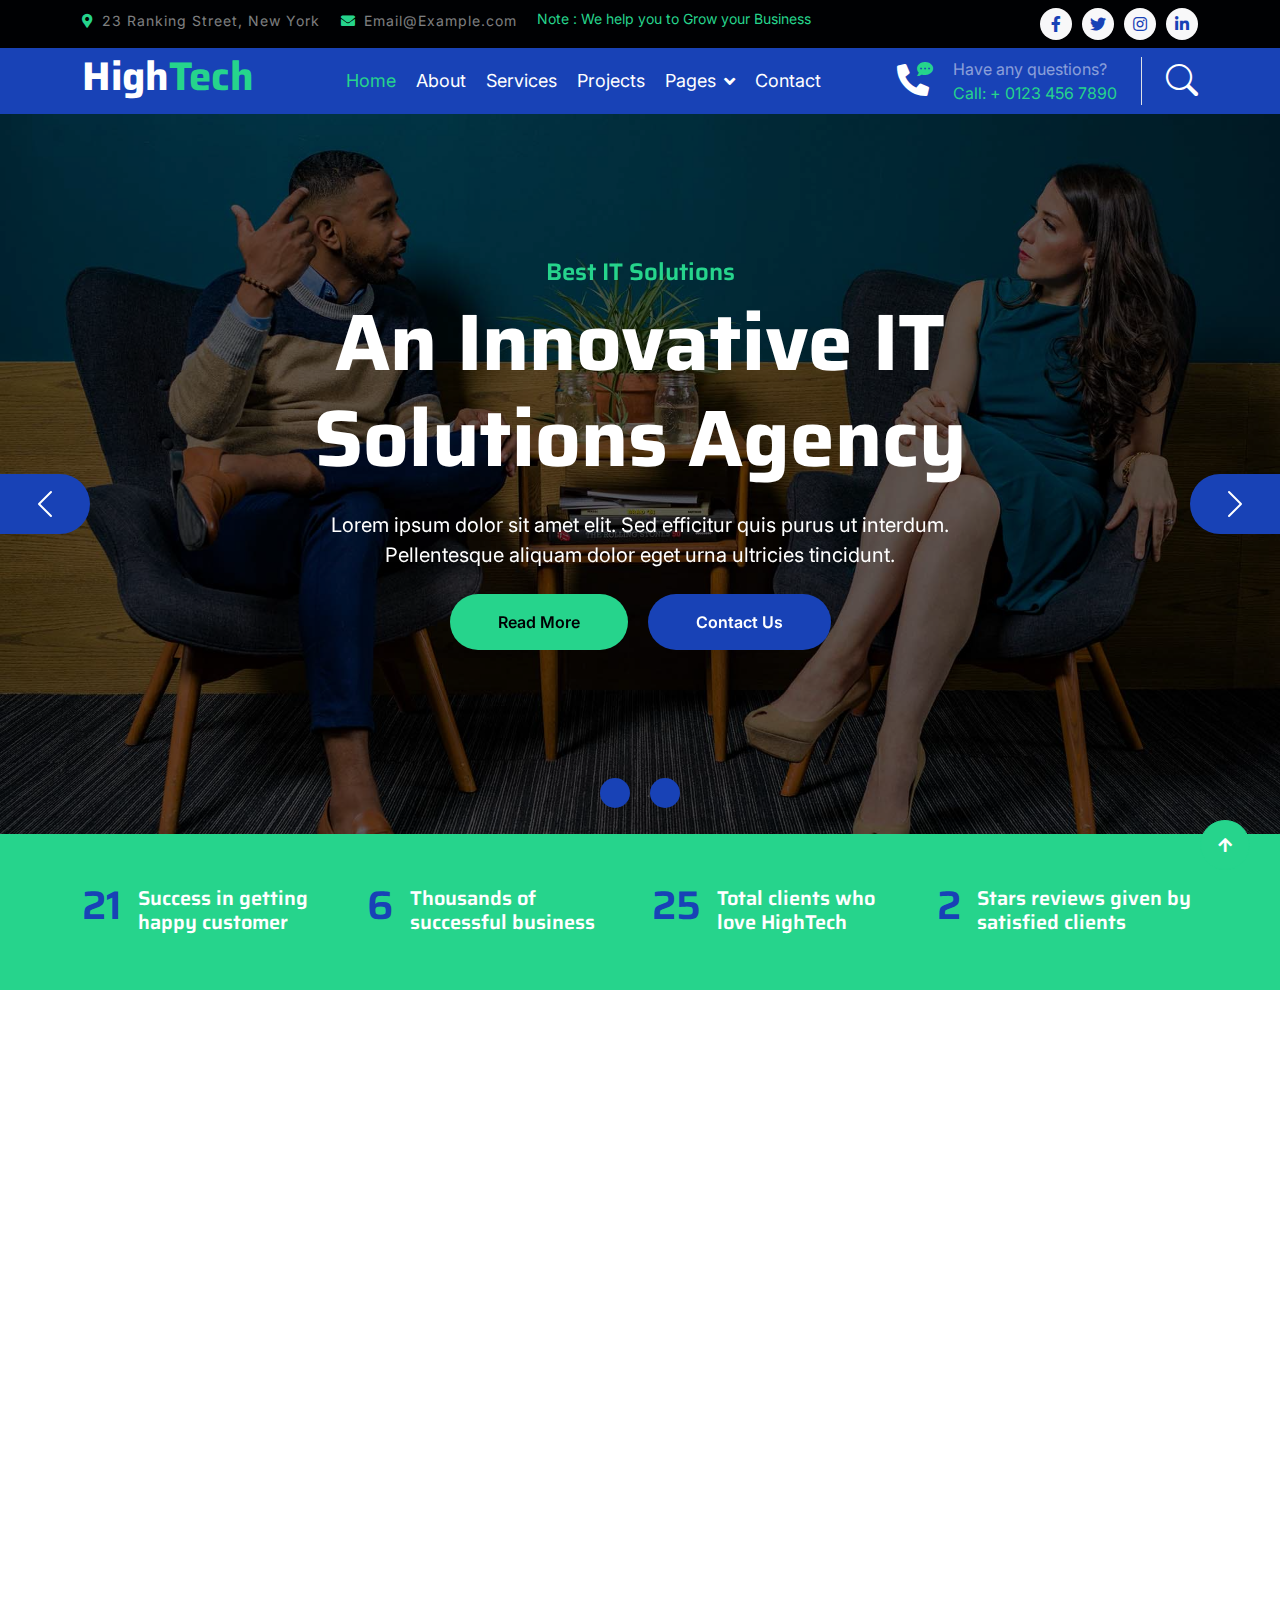
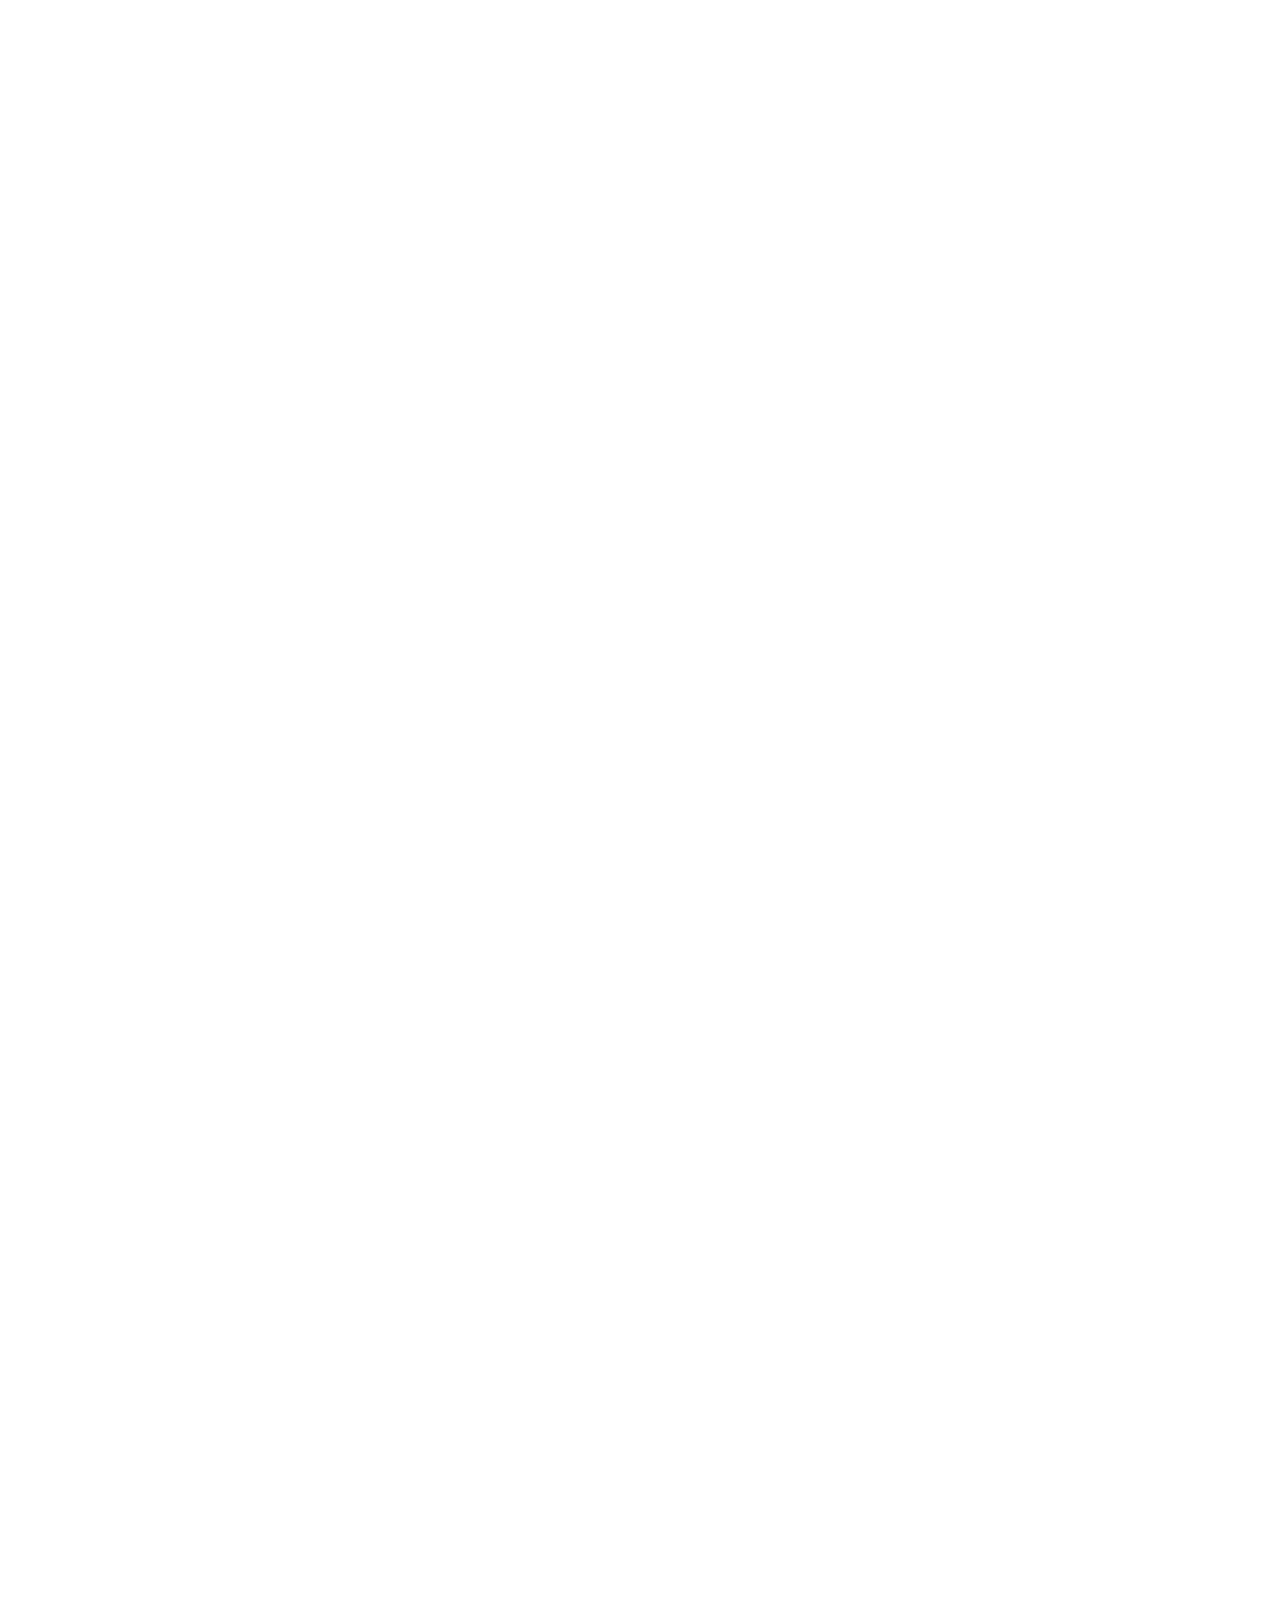
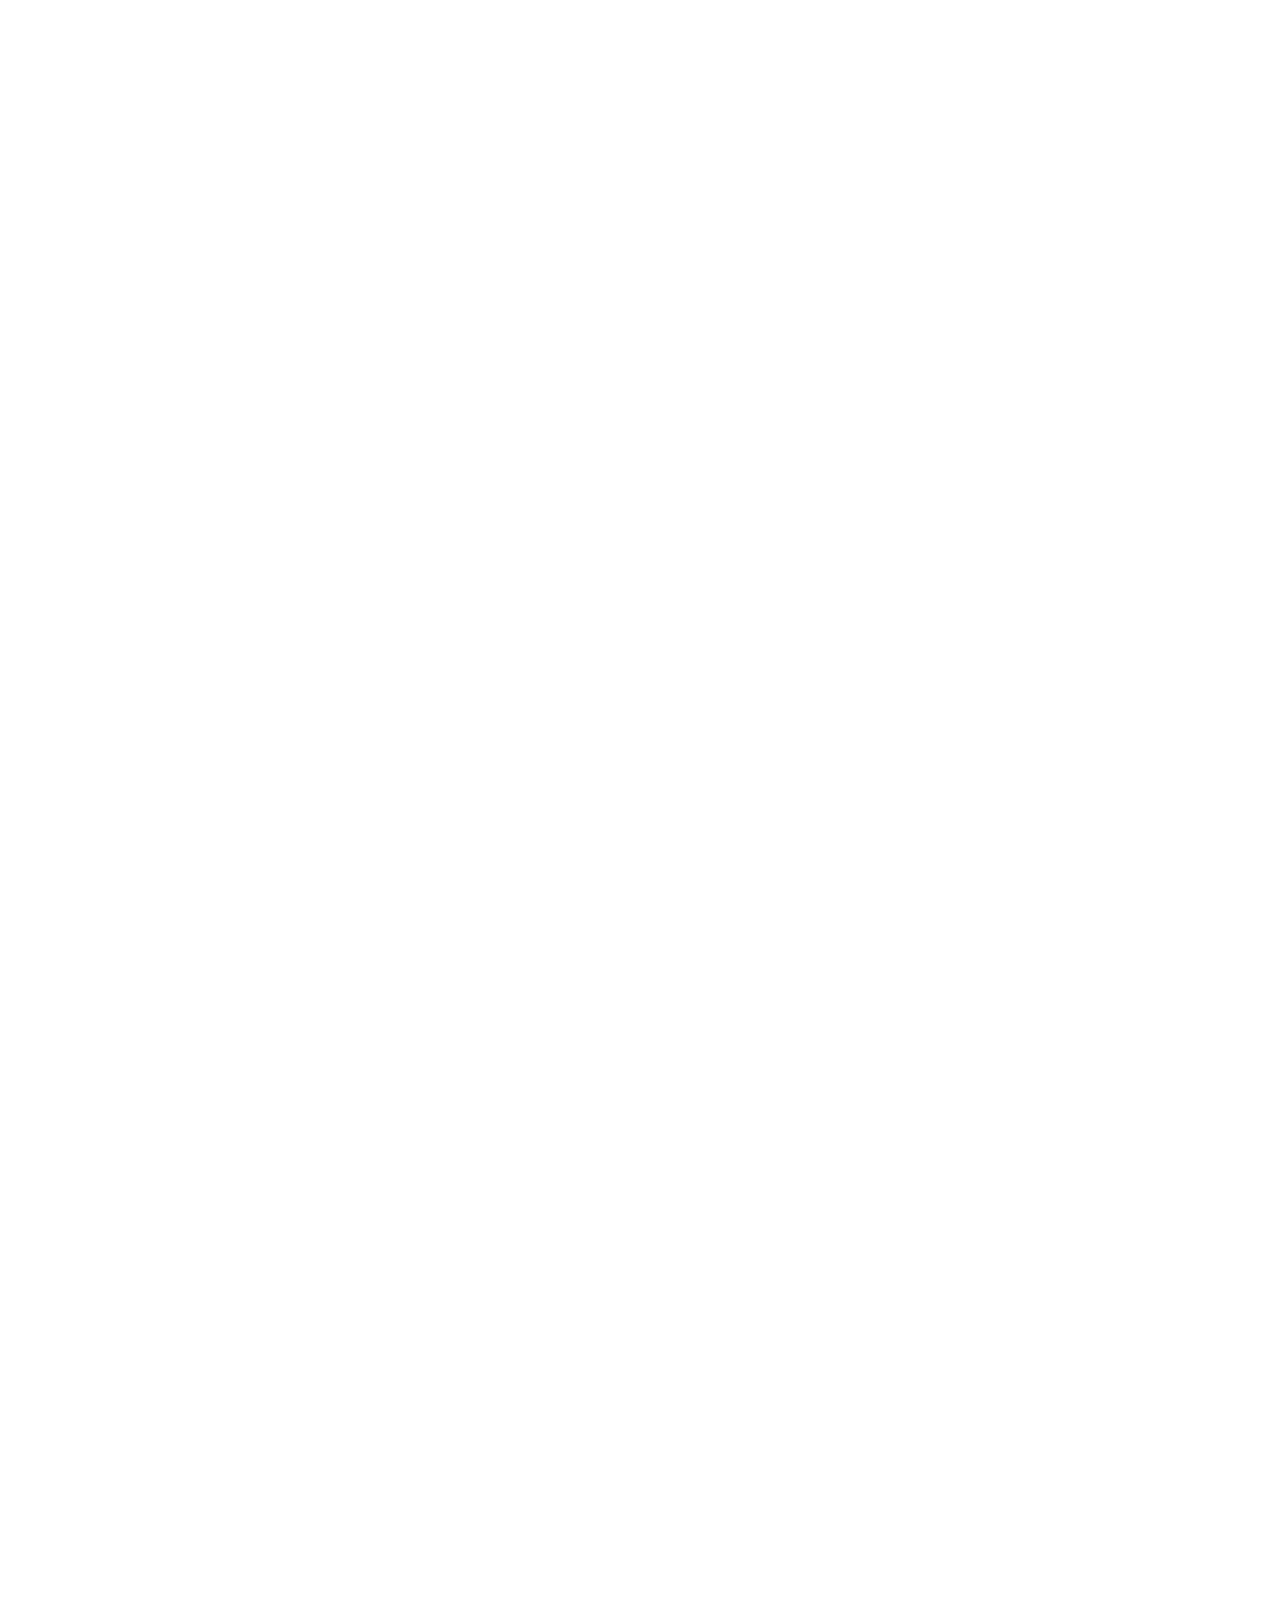
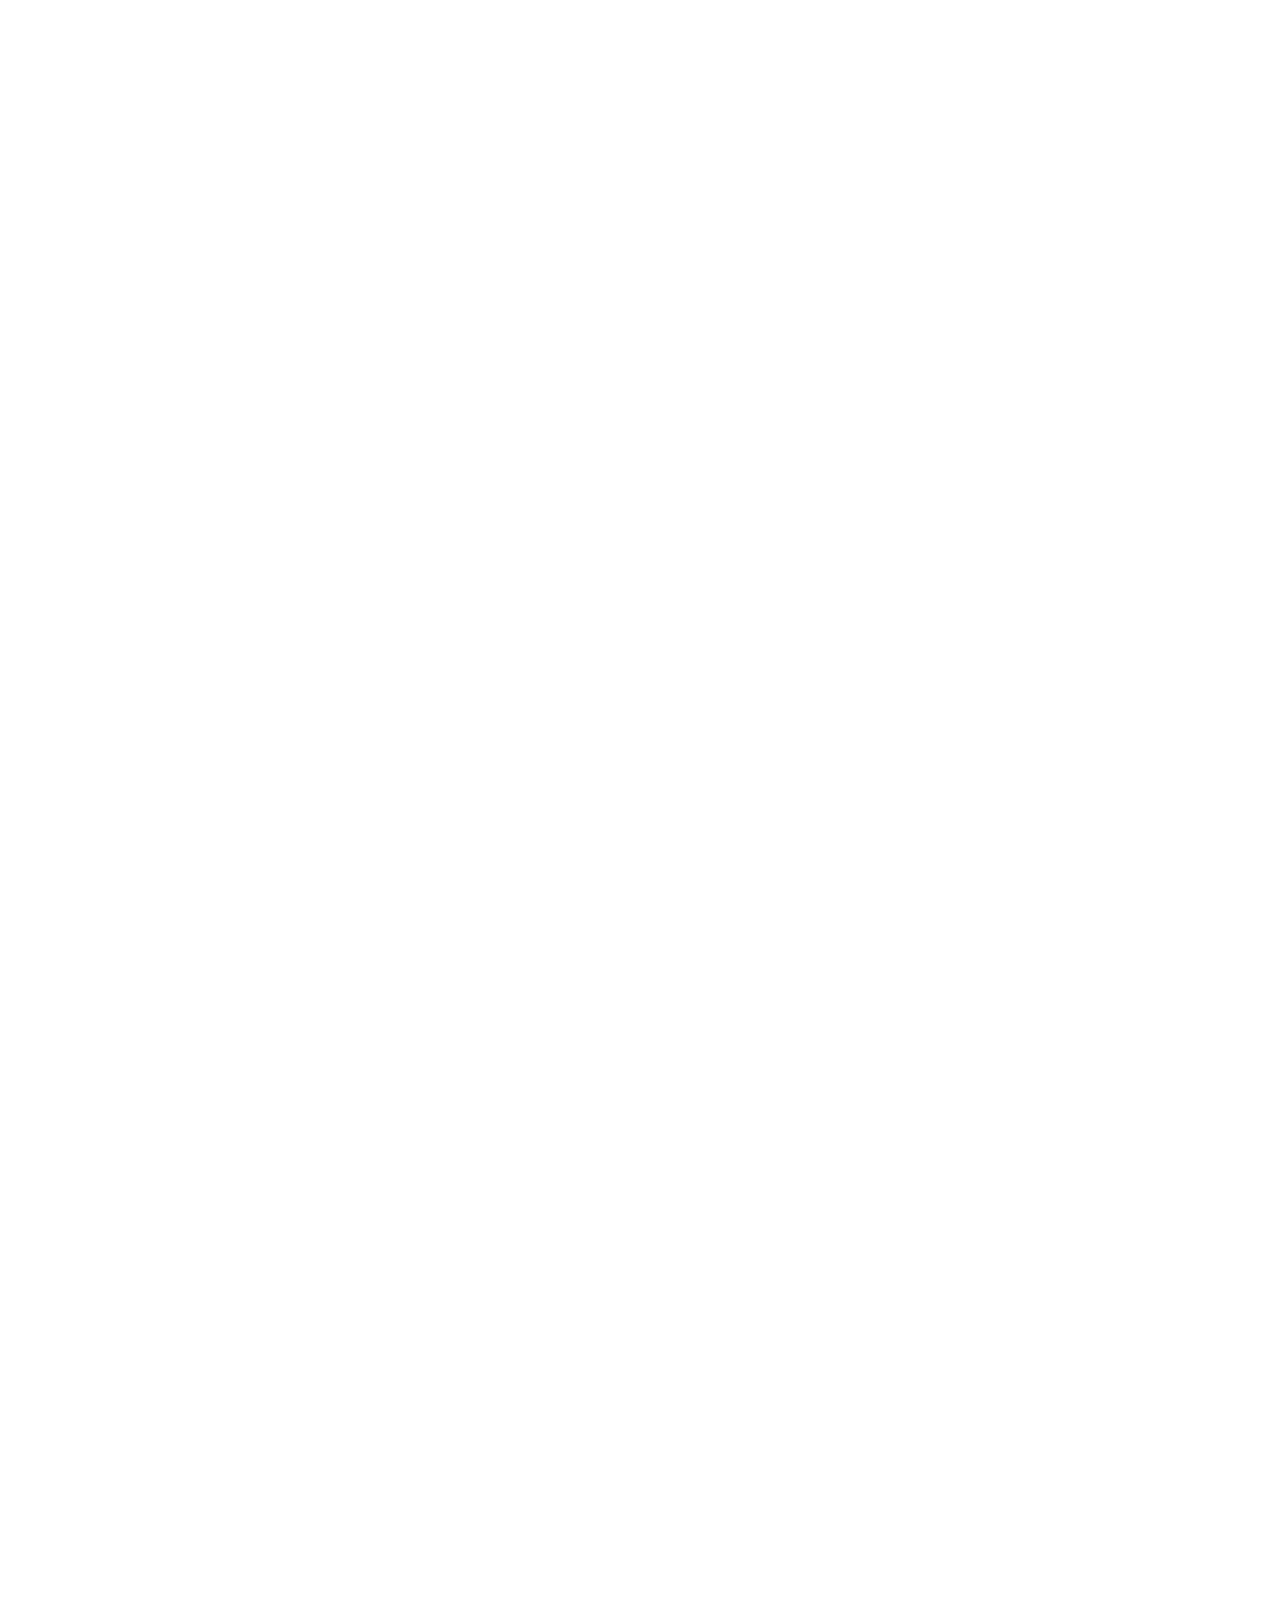
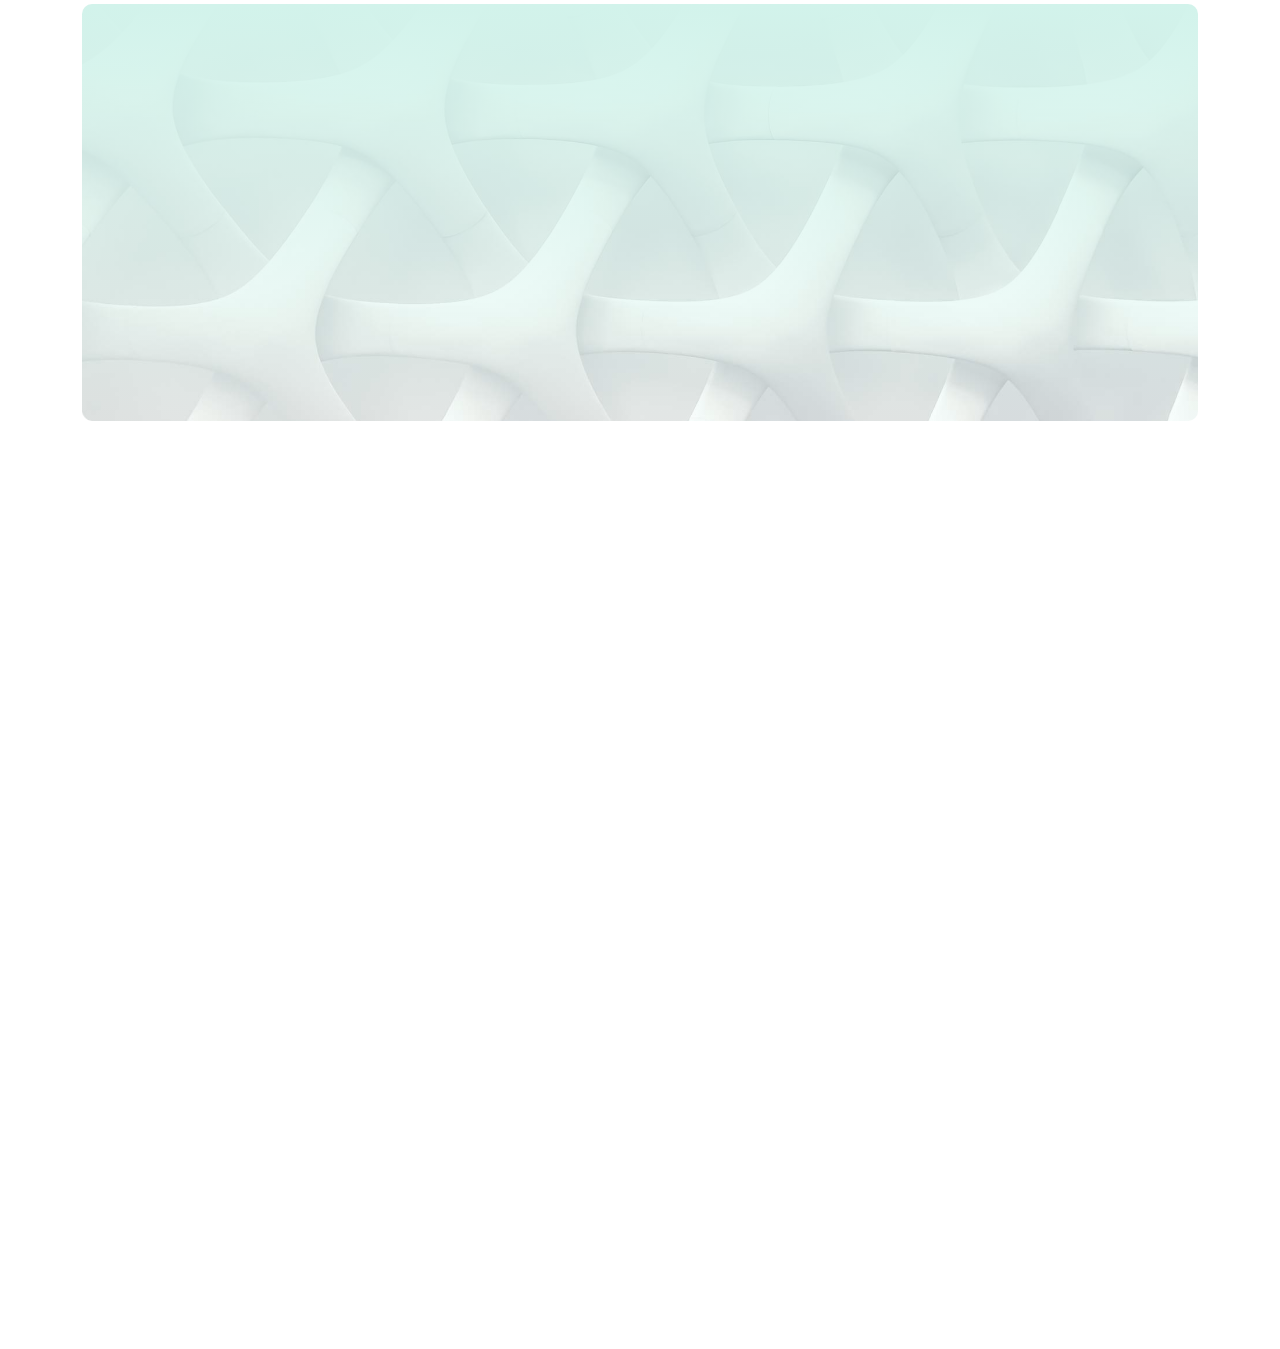
<file: it-solutions-website-template/index.html>
<!DOCTYPE html>
<html lang="en">

    <head>
        <meta charset="utf-8">
        <title>HighTech - IT Solutions Website Template</title>
        <meta content="width=device-width, initial-scale=1.0" name="viewport">
        <meta content="" name="keywords">
        <meta content="" name="description">

        <!-- Google Web Fonts -->
        <link rel="preconnect" href="https://fonts.googleapis.com">
        <link rel="preconnect" href="https://fonts.gstatic.com" crossorigin>
        <link href="https://fonts.googleapis.com/css2?family=Inter:wght@400;500;600&family=Saira:wght@500;600;700&display=swap" rel="stylesheet"> 

        <!-- Icon Font Stylesheet -->
        <link href="https://cdnjs.cloudflare.com/ajax/libs/font-awesome/5.10.0/css/all.min.css" rel="stylesheet">
        <link href="https://cdn.jsdelivr.net/npm/bootstrap-icons@1.4.1/font/bootstrap-icons.css" rel="stylesheet">

        <!-- Libraries Stylesheet -->
        <link href="lib/animate/animate.min.css" rel="stylesheet">
        <link href="lib/owlcarousel/assets/owl.carousel.min.css" rel="stylesheet">

        <!-- Customized Bootstrap Stylesheet -->
        <link href="css/bootstrap.min.css" rel="stylesheet">

        <!-- Template Stylesheet -->
        <link href="css/style.css" rel="stylesheet">
    </head>

    <body>
        <!-- Spinner Start -->
        <div id="spinner" class="show position-fixed translate-middle w-100 vh-100 top-50 start-50 d-flex align-items-center justify-content-center">
            <div class="spinner-grow text-primary" role="status"></div>
        </div>
        <!-- Spinner End -->

        <!-- Topbar Start -->
        <div class="container-fluid bg-dark py-2 d-none d-md-flex">
            <div class="container">
                <div class="d-flex justify-content-between topbar">
                    <div class="top-info">
                        <small class="me-3 text-white-50"><a href="#"><i class="fas fa-map-marker-alt me-2 text-secondary"></i></a>23 Ranking Street, New York</small>
                        <small class="me-3 text-white-50"><a href="#"><i class="fas fa-envelope me-2 text-secondary"></i></a>Email@Example.com</small>
                    </div>
                    <div id="note" class="text-secondary d-none d-xl-flex"><small>Note : We help you to Grow your Business</small></div>
                    <div class="top-link">
                        <a href="" class="bg-light nav-fill btn btn-sm-square rounded-circle"><i class="fab fa-facebook-f text-primary"></i></a>
                        <a href="" class="bg-light nav-fill btn btn-sm-square rounded-circle"><i class="fab fa-twitter text-primary"></i></a>
                        <a href="" class="bg-light nav-fill btn btn-sm-square rounded-circle"><i class="fab fa-instagram text-primary"></i></a>
                        <a href="" class="bg-light nav-fill btn btn-sm-square rounded-circle me-0"><i class="fab fa-linkedin-in text-primary"></i></a>
                    </div>
                </div>
            </div>
        </div>
        <!-- Topbar End -->

        <!-- Navbar Start -->
        <div class="container-fluid bg-primary">
            <div class="container">
                <nav class="navbar navbar-dark navbar-expand-lg py-0">
                    <a href="index.html" class="navbar-brand">
                        <h1 class="text-white fw-bold d-block">High<span class="text-secondary">Tech</span> </h1>
                    </a>
                    <button type="button" class="navbar-toggler me-0" data-bs-toggle="collapse" data-bs-target="#navbarCollapse">
                        <span class="navbar-toggler-icon"></span>
                    </button>
                    <div class="collapse navbar-collapse bg-transparent" id="navbarCollapse">
                        <div class="navbar-nav ms-auto mx-xl-auto p-0">
                            <a href="index.html" class="nav-item nav-link active text-secondary">Home</a>
                            <a href="about.html" class="nav-item nav-link">About</a>
                            <a href="service.html" class="nav-item nav-link">Services</a>
                            <a href="project.html" class="nav-item nav-link">Projects</a>
                            <div class="nav-item dropdown">
                                <a href="#" class="nav-link dropdown-toggle" data-bs-toggle="dropdown">Pages</a>
                                <div class="dropdown-menu rounded">
                                    <a href="blog.html" class="dropdown-item">Our Blog</a>
                                    <a href="team.html" class="dropdown-item">Our Team</a>
                                    <a href="testimonial.html" class="dropdown-item">Testimonial</a>
                                    <a href="404.html" class="dropdown-item">404 Page</a>
                                </div>
                            </div>
                            <a href="contact.html" class="nav-item nav-link">Contact</a>
                        </div>
                    </div>
                    <div class="d-none d-xl-flex flex-shirink-0">
                        <div id="phone-tada" class="d-flex align-items-center justify-content-center me-4">
                            <a href="" class="position-relative animated tada infinite">
                                <i class="fa fa-phone-alt text-white fa-2x"></i>
                                <div class="position-absolute" style="top: -7px; left: 20px;">
                                    <span><i class="fa fa-comment-dots text-secondary"></i></span>
                                </div>
                            </a>
                        </div>
                        <div class="d-flex flex-column pe-4 border-end">
                            <span class="text-white-50">Have any questions?</span>
                            <span class="text-secondary">Call: + 0123 456 7890</span>
                        </div>
                        <div class="d-flex align-items-center justify-content-center ms-4 ">
                            <a href="#"><i class="bi bi-search text-white fa-2x"></i> </a>
                        </div>
                    </div>
                </nav>
            </div>
        </div>
        <!-- Navbar End -->

        <!-- Carousel Start -->
        <div class="container-fluid px-0">
            <div id="carouselId" class="carousel slide" data-bs-ride="carousel">
                <ol class="carousel-indicators">
                    <li data-bs-target="#carouselId" data-bs-slide-to="0" class="active" aria-current="true" aria-label="First slide"></li>
                    <li data-bs-target="#carouselId" data-bs-slide-to="1" aria-label="Second slide"></li>
                </ol>
                <div class="carousel-inner" role="listbox">
                    <div class="carousel-item active">
                        <img src="img/carousel-1.jpg" class="img-fluid" alt="First slide">
                        <div class="carousel-caption">
                            <div class="container carousel-content">
                                <h6 class="text-secondary h4 animated fadeInUp">Best IT Solutions</h6>
                                <h1 class="text-white display-1 mb-4 animated fadeInRight">An Innovative IT Solutions Agency</h1>
                                <p class="mb-4 text-white fs-5 animated fadeInDown">Lorem ipsum dolor sit amet elit. Sed efficitur quis purus ut interdum. Pellentesque aliquam dolor eget urna ultricies tincidunt.</p>
                                <a href="" class="me-2"><button type="button" class="px-4 py-sm-3 px-sm-5 btn btn-primary rounded-pill carousel-content-btn1 animated fadeInLeft">Read More</button></a>
                                <a href="" class="ms-2"><button type="button" class="px-4 py-sm-3 px-sm-5 btn btn-primary rounded-pill carousel-content-btn2 animated fadeInRight">Contact Us</button></a>
                            </div>
                        </div>
                    </div>
                    <div class="carousel-item">
                        <img src="img/carousel-2.jpg" class="img-fluid" alt="Second slide">
                        <div class="carousel-caption">
                            <div class="container carousel-content">
                                <h6 class="text-secondary h4 animated fadeInUp">Best IT Solutions</h6>
                                <h1 class="text-white display-1 mb-4 animated fadeInLeft">Quality Digital Services You Really Need!</h1>
                                <p class="mb-4 text-white fs-5 animated fadeInDown">Lorem ipsum dolor sit amet elit. Sed efficitur quis purus ut interdum. Pellentesque aliquam dolor eget urna ultricies tincidunt.</p>
                                <a href="" class="me-2"><button type="button" class="px-4 py-sm-3 px-sm-5 btn btn-primary rounded-pill carousel-content-btn1 animated fadeInLeft">Read More</button></a>
                                <a href="" class="ms-2"><button type="button" class="px-4 py-sm-3 px-sm-5 btn btn-primary rounded-pill carousel-content-btn2 animated fadeInRight">Contact Us</button></a>
                            </div>
                        </div>
                    </div>
                </div>
                <button class="carousel-control-prev" type="button" data-bs-target="#carouselId" data-bs-slide="prev">
                    <span class="carousel-control-prev-icon" aria-hidden="true"></span>
                    <span class="visually-hidden">Previous</span>
                </button>
                <button class="carousel-control-next" type="button" data-bs-target="#carouselId" data-bs-slide="next">
                    <span class="carousel-control-next-icon" aria-hidden="true"></span>
                    <span class="visually-hidden">Next</span>
                </button>
            </div>
        </div>
        <!-- Carousel End -->


        <!-- Fact Start -->
        <div class="container-fluid bg-secondary py-5">
            <div class="container">
                <div class="row">
                    <div class="col-lg-3 wow fadeIn" data-wow-delay=".1s">
                        <div class="d-flex counter">
                            <h1 class="me-3 text-primary counter-value">99</h1>
                            <h5 class="text-white mt-1">Success in getting happy customer</h5>
                        </div>
                    </div>
                    <div class="col-lg-3 wow fadeIn" data-wow-delay=".3s">
                        <div class="d-flex counter">
                            <h1 class="me-3 text-primary counter-value">25</h1>
                            <h5 class="text-white mt-1">Thousands of successful business</h5>
                        </div>
                    </div>
                    <div class="col-lg-3 wow fadeIn" data-wow-delay=".5s">
                        <div class="d-flex counter">
                            <h1 class="me-3 text-primary counter-value">120</h1>
                            <h5 class="text-white mt-1">Total clients who love HighTech</h5>
                        </div>
                    </div>
                    <div class="col-lg-3 wow fadeIn" data-wow-delay=".7s">
                        <div class="d-flex counter">
                            <h1 class="me-3 text-primary counter-value">5</h1>
                            <h5 class="text-white mt-1">Stars reviews given by satisfied clients</h5>
                        </div>
                    </div>
                </div>
            </div>
        </div>
        <!-- Fact End -->


        <!-- About Start -->
        <div class="container-fluid py-5 my-5">
            <div class="container pt-5">
                <div class="row g-5">
                    <div class="col-lg-5 col-md-6 col-sm-12 wow fadeIn" data-wow-delay=".3s">
                        <div class="h-100 position-relative">
                            <img src="img/about-1.jpg" class="img-fluid w-75 rounded" alt="" style="margin-bottom: 25%;">
                            <div class="position-absolute w-75" style="top: 25%; left: 25%;">
                                <img src="img/about-2.jpg" class="img-fluid w-100 rounded" alt="">
                            </div>
                        </div>
                    </div>
                    <div class="col-lg-7 col-md-6 col-sm-12 wow fadeIn" data-wow-delay=".5s">
                        <h5 class="text-primary">About Us</h5>
                        <h1 class="mb-4">About HighTech Agency And It's Innovative IT Solutions</h1>
                        <p>Lorem ipsum dolor sit amet, consectetur adipiscing elit. Sed efficitur quis purus ut interdum. Pellentesque aliquam dolor eget urna ultricies tincidunt. Nam volutpat libero sit amet leo cursus, ac viverra eros tristique. Morbi quis quam mi. Cras vel gravida eros. Proin scelerisque quam nec elementum viverra. Suspendisse viverra hendrerit diam in tempus. Etiam gravida justo nec erat vestibulum, et malesuada augue laoreet.</p>
                        <p class="mb-4">Pellentesque aliquam dolor eget urna ultricies tincidunt. Nam volutpat libero sit amet leo cursus, ac viverra eros tristique. Morbi quis quam mi. Cras vel gravida eros. Proin scelerisque quam nec elementum viverra. Suspendisse viverra hendrerit diam in tempus.</p>
                        <a href="" class="btn btn-secondary rounded-pill px-5 py-3 text-white">More Details</a>
                    </div>
                </div>
            </div>
        </div>
        <!-- About End -->


        <!-- Services Start -->
        <div class="container-fluid services py-5 mb-5">
            <div class="container">
                <div class="text-center mx-auto pb-5 wow fadeIn" data-wow-delay=".3s" style="max-width: 600px;">
                    <h5 class="text-primary">Our Services</h5>
                    <h1>Services Built Specifically For Your Business</h1>
                </div>
                <div class="row g-5 services-inner">
                    <div class="col-md-6 col-lg-4 wow fadeIn" data-wow-delay=".3s">
                        <div class="services-item bg-light">
                            <div class="p-4 text-center services-content">
                                <div class="services-content-icon">
                                    <i class="fa fa-code fa-7x mb-4 text-primary"></i>
                                    <h4 class="mb-3">Web Design</h4>
                                    <p class="mb-4">Lorem ipsum dolor sit amet elit. Sed efficitur quis purus ut interdum. Aliquam dolor eget urna ultricies tincidunt.</p>
                                    <a href="" class="btn btn-secondary text-white px-5 py-3 rounded-pill">Read More</a>
                                </div>
                            </div>
                        </div>
                    </div>
                    <div class="col-md-6 col-lg-4 wow fadeIn" data-wow-delay=".5s">
                        <div class="services-item bg-light">
                            <div class="p-4 text-center services-content">
                                <div class="services-content-icon">
                                    <i class="fa fa-file-code fa-7x mb-4 text-primary"></i>
                                    <h4 class="mb-3">Web Development</h4>
                                    <p class="mb-4">Lorem ipsum dolor sit amet elit. Sed efficitur quis purus ut interdum. Aliquam dolor eget urna ultricies tincidunt.</p>
                                    <a href="" class="btn btn-secondary text-white px-5 py-3 rounded-pill">Read More</a>
                                </div>
                            </div>
                        </div>
                    </div>
                    <div class="col-md-6 col-lg-4 wow fadeIn" data-wow-delay=".7s">
                        <div class="services-item bg-light">
                            <div class="p-4 text-center services-content">
                                <div class="services-content-icon">
                                    <i class="fa fa-external-link-alt fa-7x mb-4 text-primary"></i>
                                    <h4 class="mb-3">UI/UX Design</h4>
                                    <p class="mb-4">Lorem ipsum dolor sit amet elit. Sed efficitur quis purus ut interdum. Aliquam dolor eget urna ultricies tincidunt.</p>
                                    <a href="" class="btn btn-secondary text-white px-5 py-3 rounded-pill">Read More</a>
                                </div>
                            </div>
                        </div>
                    </div>
                    <div class="col-md-6 col-lg-4 wow fadeIn" data-wow-delay=".3s">
                        <div class="services-item bg-light">
                            <div class="p-4 text-center services-content">
                                <div class="services-content-icon">
                                    <i class="fas fa-user-secret fa-7x mb-4 text-primary"></i>
                                    <h4 class="mb-3">Web Cecurity</h4>
                                    <p class="mb-4">Lorem ipsum dolor sit amet elit. Sed efficitur quis purus ut interdum. Aliquam dolor eget urna ultricies tincidunt.</p>
                                    <a href="" class="btn btn-secondary text-white px-5 py-3 rounded-pill">Read More</a>
                                </div>
                                
                            </div>
                        </div>
                    </div>
                    <div class="col-md-6 col-lg-4 wow fadeIn" data-wow-delay=".5s">
                        <div class="services-item bg-light">
                            <div class="p-4 text-center services-content">
                                <div class="services-content-icon">
                                    <i class="fa fa-envelope-open fa-7x mb-4 text-primary"></i>
                                    <h4 class="mb-3">Digital Marketing</h4>
                                    <p class="mb-4">Lorem ipsum dolor sit amet elit. Sed efficitur quis purus ut interdum. Aliquam dolor eget urna ultricies tincidunt.</p>
                                    <a href="" class="btn btn-secondary text-white px-5 py-3 rounded-pill">Read More</a>
                                </div>
                            </div>
                        </div>
                    </div>
                    <div class="col-md-6 col-lg-4 wow fadeIn" data-wow-delay=".7s">
                        <div class="services-item bg-light">
                            <div class="p-4 text-center services-content">
                                <div class="services-content-icon">
                                    <i class="fas fa-laptop fa-7x mb-4 text-primary"></i>
                                    <h4 class="mb-3">Programming</h4>
                                    <p class="mb-4">Lorem ipsum dolor sit amet elit. Sed efficitur quis purus ut interdum. Aliquam dolor eget urna ultricies tincidunt.</p>
                                    <a href="" class="btn btn-secondary text-white px-5 py-3 rounded-pill">Read More</a>
                                </div>
                            </div>
                        </div>
                    </div>
                </div>
            </div>
        </div>
        <!-- Services End -->


        <!-- Project Start -->
        <div class="container-fluid project py-5 mb-5">
            <div class="container">
                <div class="text-center mx-auto pb-5 wow fadeIn" data-wow-delay=".3s" style="max-width: 600px;">
                    <h5 class="text-primary">Our Project</h5>
                    <h1>Our Recently Completed Projects</h1>
                </div>
                <div class="row g-5">
                    <div class="col-md-6 col-lg-4 wow fadeIn" data-wow-delay=".3s">
                        <div class="project-item">
                            <div class="project-img">
                                <img src="img/project-1.jpg" class="img-fluid w-100 rounded" alt="">
                                <div class="project-content">
                                    <a href="#" class="text-center">
                                        <h4 class="text-secondary">Web design</h4>
                                        <p class="m-0 text-white">Web Analysis</p>
                                    </a>
                                </div>
                            </div>
                        </div>
                    </div>
                    <div class="col-md-6 col-lg-4 wow fadeIn" data-wow-delay=".5s">
                        <div class="project-item">
                            <div class="project-img">
                                <img src="img/project-2.jpg" class="img-fluid w-100 rounded" alt="">
                                <div class="project-content">
                                    <a href="#" class="text-center">
                                        <h4 class="text-secondary">Cyber Security</h4>
                                        <p class="m-0 text-white">Cyber Security Core</p>
                                    </a>
                                </div>
                            </div>
                        </div>
                    </div>
                    <div class="col-md-6 col-lg-4 wow fadeIn" data-wow-delay=".7s">
                        <div class="project-item">
                            <div class="project-img">
                                <img src="img/project-3.jpg" class="img-fluid w-100 rounded" alt="">
                                <div class="project-content">
                                    <a href="#" class="text-center">
                                        <h4 class="text-secondary">Mobile Info</h4>
                                        <p class="m-0 text-white">Upcomming Phone</p>
                                    </a>
                                </div>
                            </div>
                        </div>
                    </div>
                    <div class="col-md-6 col-lg-4 wow fadeIn" data-wow-delay=".3s">
                        <div class="project-item">
                            <div class="project-img">
                                <img src="img/project-4.jpg" class="img-fluid w-100 rounded" alt="">
                                <div class="project-content">
                                    <a href="#" class="text-center">
                                        <h4 class="text-secondary">Web Development</h4>
                                        <p class="m-0 text-white">Web Analysis</p>
                                    </a>
                                </div>
                            </div>
                        </div>
                    </div>
                    <div class="col-md-6 col-lg-4 wow fadeIn" data-wow-delay=".5s">
                        <div class="project-item">
                            <div class="project-img">
                                <img src="img/project-5.jpg" class="img-fluid w-100 rounded" alt="">
                                <div class="project-content">
                                    <a href="#" class="text-center">
                                        <h4 class="text-secondary">Digital Marketing</h4>
                                        <p class="m-0 text-white">Marketing Analysis</p>
                                    </a>
                                </div>
                            </div>
                        </div>
                    </div>
                    <div class="col-md-6 col-lg-4 wow fadeIn" data-wow-delay=".7s">
                        <div class="project-item">
                            <div class="project-img">
                                <img src="img/project-6.jpg" class="img-fluid w-100 rounded" alt="">
                                <div class="project-content">
                                    <a href="#" class="text-center">
                                        <h4 class="text-secondary">keyword Research</h4>
                                        <p class="m-0 text-white">keyword Analysis</p>
                                    </a>
                                </div>
                            </div>
                        </div>
                    </div>
                </div>
            </div>
        </div>
        <!-- Project End -->


        <!-- Blog Start -->
        <div class="container-fluid blog py-5 mb-5">
            <div class="container">
                <div class="text-center mx-auto pb-5 wow fadeIn" data-wow-delay=".3s" style="max-width: 600px;">
                    <h5 class="text-primary">Our Blog</h5>
                    <h1>Latest Blog & News</h1>
                </div>
                <div class="row g-5 justify-content-center">
                    <div class="col-lg-6 col-xl-4 wow fadeIn" data-wow-delay=".3s">
                        <div class="blog-item position-relative bg-light rounded">
                            <img src="img/blog-1.jpg" class="img-fluid w-100 rounded-top" alt="">
                            <span class="position-absolute px-4 py-3 bg-primary text-white rounded" style="top: -28px; right: 20px;">Web Design</span>
                            <div class="blog-btn d-flex justify-content-between position-relative px-3" style="margin-top: -75px;">
                                <div class="blog-icon btn btn-secondary px-3 rounded-pill my-auto">
                                    <a href="" class="btn text-white">Read More</a>
                                </div>
                                <div class="blog-btn-icon btn btn-secondary px-4 py-3 rounded-pill ">
                                    <div class="blog-icon-1">
                                        <p class="text-white px-2">Share<i class="fa fa-arrow-right ms-3"></i></p>
                                    </div>
                                    <div class="blog-icon-2">
                                        <a href="" class="btn me-1"><i class="fab fa-facebook-f text-white"></i></a>
                                        <a href="" class="btn me-1"><i class="fab fa-twitter text-white"></i></a>
                                        <a href="" class="btn me-1"><i class="fab fa-instagram text-white"></i></a>
                                    </div>
                                </div>
                            </div>
                            <div class="blog-content text-center position-relative px-3" style="margin-top: -25px;">
                                <img src="img/admin.jpg" class="img-fluid rounded-circle border border-4 border-white mb-3" alt="">
                                <h5 class="">By Daniel Martin</h5>
                                <span class="text-secondary">24 March 2023</span>
                                <p class="py-2">Lorem ipsum dolor sit amet elit. Sed efficitur quis purus ut interdum. Aliquam dolor eget urna ultricies tincidunt libero sit amet</p>
                            </div>
                            <div class="blog-coment d-flex justify-content-between px-4 py-2 border bg-primary rounded-bottom">
                                <a href="" class="text-white"><small><i class="fas fa-share me-2 text-secondary"></i>5324 Share</small></a>
                                <a href="" class="text-white"><small><i class="fa fa-comments me-2 text-secondary"></i>5 Comments</small></a>
                            </div>
                        </div>
                    </div>
                    <div class="col-lg-6 col-xl-4 wow fadeIn" data-wow-delay=".5s">
                        <div class="blog-item position-relative bg-light rounded">
                            <img src="img/blog-2.jpg" class="img-fluid w-100 rounded-top" alt="">
                            <span class="position-absolute px-4 py-3 bg-primary text-white rounded" style="top: -28px; right: 20px;">Development</span>
                            <div class="blog-btn d-flex justify-content-between position-relative px-3" style="margin-top: -75px;">
                                <div class="blog-icon btn btn-secondary px-3 rounded-pill my-auto">
                                    <a href="" class="btn text-white ">Read More</a>
                                </div>
                                <div class="blog-btn-icon btn btn-secondary px-4 py-3 rounded-pill ">
                                    <div class="blog-icon-1">
                                        <p class="text-white px-2">Share<i class="fa fa-arrow-right ms-3"></i></p>
                                    </div>
                                    <div class="blog-icon-2">
                                        <a href="" class="btn me-1"><i class="fab fa-facebook-f text-white"></i></a>
                                        <a href="" class="btn me-1"><i class="fab fa-twitter text-white"></i></a>
                                        <a href="" class="btn me-1"><i class="fab fa-instagram text-white"></i></a>
                                    </div>
                                </div>
                            </div>
                            <div class="blog-content text-center position-relative px-3" style="margin-top: -25px;">
                                <img src="img/admin.jpg" class="img-fluid rounded-circle border border-4 border-white mb-3" alt="">
                                <h5 class="">By Daniel Martin</h5>
                                <span class="text-secondary">23 April 2023</span>
                                <p class="py-2">Lorem ipsum dolor sit amet elit. Sed efficitur quis purus ut interdum. Aliquam dolor eget urna ultricies tincidunt libero sit amet</p>
                            </div>
                            <div class="blog-coment d-flex justify-content-between px-4 py-2 border bg-primary rounded-bottom">
                                <a href="" class="text-white"><small><i class="fas fa-share me-2 text-secondary"></i>5324 Share</small></a>
                                <a href="" class="text-white"><small><i class="fa fa-comments me-2 text-secondary"></i>5 Comments</small></a>
                            </div>
                        </div>
                    </div>
                    <div class="col-lg-6 col-xl-4 wow fadeIn" data-wow-delay=".7s">
                        <div class="blog-item position-relative bg-light rounded">
                            <img src="img/blog-3.jpg" class="img-fluid w-100 rounded-top" alt="">
                            <span class="position-absolute px-4 py-3 bg-primary text-white rounded" style="top: -28px; right: 20px;">Mobile App</span>
                            <div class="blog-btn d-flex justify-content-between position-relative px-3" style="margin-top: -75px;">
                                <div class="blog-icon btn btn-secondary px-3 rounded-pill my-auto">
                                    <a href="" class="btn text-white ">Read More</a>
                                </div>
                                <div class="blog-btn-icon btn btn-secondary px-4 py-3 rounded-pill ">
                                    <div class="blog-icon-1">
                                        <p class="text-white px-2">Share<i class="fa fa-arrow-right ms-3"></i></p>
                                    </div>
                                    <div class="blog-icon-2">
                                        <a href="" class="btn me-1"><i class="fab fa-facebook-f text-white"></i></a>
                                        <a href="" class="btn me-1"><i class="fab fa-twitter text-white"></i></a>
                                        <a href="" class="btn me-1"><i class="fab fa-instagram text-white"></i></a>
                                    </div>
                                </div>
                            </div>
                            <div class="blog-content text-center position-relative px-3" style="margin-top: -25px;">
                                <img src="img/admin.jpg" class="img-fluid rounded-circle border border-4 border-white mb-3" alt="">
                                <h5 class="">By Daniel Martin</h5>
                                <span class="text-secondary">30 jan 2023</span>
                                <p class="py-2">Lorem ipsum dolor sit amet elit. Sed efficitur quis purus ut interdum. Aliquam dolor eget urna ultricies tincidunt libero sit amet</p>
                            </div>
                            <div class="blog-coments d-flex justify-content-between px-4 py-2 border bg-primary rounded-bottom">
                                <a href="" class="text-white"><small><i class="fas fa-share me-2 text-secondary"></i>5324 Share</small></a>
                                <a href="" class="text-white"><small><i class="fa fa-comments me-2 text-secondary"></i>5 Comments</small></a>
                            </div>
                        </div>
                    </div>
                </div>
            </div>
        </div>
        <!-- Blog End -->


        <!-- Team Start -->
        <div class="container-fluid py-5 mb-5 team">
            <div class="container">
                <div class="text-center mx-auto pb-5 wow fadeIn" data-wow-delay=".3s" style="max-width: 600px;">
                    <h5 class="text-primary">Our Team</h5>
                    <h1>Meet our expert Team</h1>
                </div>
                <div class="owl-carousel team-carousel wow fadeIn" data-wow-delay=".5s">
                    <div class="rounded team-item">
                        <div class="team-content">
                            <div class="team-img-icon">
                                <div class="team-img rounded-circle">
                                    <img src="img/team-1.jpg" class="img-fluid w-100 rounded-circle" alt="">
                                </div>
                                <div class="team-name text-center py-3">
                                    <h4 class="">Full Name</h4>
                                    <p class="m-0">Designation</p>
                                </div>
                                <div class="team-icon d-flex justify-content-center pb-4">
                                    <a class="btn btn-square btn-secondary text-white rounded-circle m-1" href=""><i class="fab fa-facebook-f"></i></a>
                                    <a class="btn btn-square btn-secondary text-white rounded-circle m-1" href=""><i class="fab fa-twitter"></i></a>
                                    <a class="btn btn-square btn-secondary text-white rounded-circle m-1" href=""><i class="fab fa-instagram"></i></a>
                                    <a class="btn btn-square btn-secondary text-white rounded-circle m-1" href=""><i class="fab fa-linkedin-in"></i></a>
                                </div>
                            </div>
                        </div>
                    </div>
                    <div class="rounded team-item">
                        <div class="team-content">
                            <div class="team-img-icon">
                                <div class="team-img rounded-circle">
                                    <img src="img/team-2.jpg" class="img-fluid w-100 rounded-circle" alt="">
                                </div>
                                <div class="team-name text-center py-3">
                                    <h4 class="">Full Name</h4>
                                    <p class="m-0">Designation</p>
                                </div>
                                <div class="team-icon d-flex justify-content-center pb-4">
                                    <a class="btn btn-square btn-secondary text-white rounded-circle m-1" href=""><i class="fab fa-facebook-f"></i></a>
                                    <a class="btn btn-square btn-secondary text-white rounded-circle m-1" href=""><i class="fab fa-twitter"></i></a>
                                    <a class="btn btn-square btn-secondary text-white rounded-circle m-1" href=""><i class="fab fa-instagram"></i></a>
                                    <a class="btn btn-square btn-secondary text-white rounded-circle m-1" href=""><i class="fab fa-linkedin-in"></i></a>
                                </div>
                            </div>
                        </div>
                    </div>
                    <div class="rounded team-item">
                        <div class="team-content">
                            <div class="team-img-icon">
                                <div class="team-img rounded-circle">
                                    <img src="img/team-3.jpg" class="img-fluid w-100 rounded-circle" alt="">
                                </div>
                                <div class="team-name text-center py-3">
                                    <h4 class="">Full Name</h4>
                                    <p class="m-0">Designation</p>
                                </div>
                                <div class="team-icon d-flex justify-content-center pb-4">
                                    <a class="btn btn-square btn-secondary text-white rounded-circle m-1" href=""><i class="fab fa-facebook-f"></i></a>
                                    <a class="btn btn-square btn-secondary text-white rounded-circle m-1" href=""><i class="fab fa-twitter"></i></a>
                                    <a class="btn btn-square btn-secondary text-white rounded-circle m-1" href=""><i class="fab fa-instagram"></i></a>
                                    <a class="btn btn-square btn-secondary text-white rounded-circle m-1" href=""><i class="fab fa-linkedin-in"></i></a>
                                </div>
                            </div>
                        </div>
                    </div>
                    <div class="rounded team-item">
                        <div class="team-content">
                            <div class="team-img-icon">
                                <div class="team-img rounded-circle">
                                    <img src="img/team-4.jpg" class="img-fluid w-100 rounded-circle" alt="">
                                </div>
                                <div class="team-name text-center py-3">
                                    <h4 class="">Full Name</h4>
                                    <p class="m-0">Designation</p>
                                </div>
                                <div class="team-icon d-flex justify-content-center pb-4">
                                    <a class="btn btn-square btn-secondary text-white rounded-circle m-1" href=""><i class="fab fa-facebook-f"></i></a>
                                    <a class="btn btn-square btn-secondary text-white rounded-circle m-1" href=""><i class="fab fa-twitter"></i></a>
                                    <a class="btn btn-square btn-secondary text-white rounded-circle m-1" href=""><i class="fab fa-instagram"></i></a>
                                    <a class="btn btn-square btn-secondary text-white rounded-circle m-1" href=""><i class="fab fa-linkedin-in"></i></a>
                                </div>
                            </div>
                        </div>
                    </div>
                </div>
            </div>
        </div>
        <!-- Team End -->

        <!-- Testimonial Start -->
        <div class="container-fluid testimonial py-5 mb-5">
            <div class="container">
                <div class="text-center mx-auto pb-5 wow fadeIn" data-wow-delay=".3s" style="max-width: 600px;">
                    <h5 class="text-primary">Our Testimonial</h5>
                    <h1>Our Client Saying!</h1>
                </div>
                <div class="owl-carousel testimonial-carousel wow fadeIn" data-wow-delay=".5s">
                    <div class="testimonial-item border p-4">
                        <div class="d-flex align-items-center">
                            <div class="">
                                <img src="img/testimonial-1.jpg" alt="">
                            </div>
                            <div class="ms-4">
                                <h4 class="text-secondary">Client Name</h4>
                                <p class="m-0 pb-3">Profession</p>
                                <div class="d-flex pe-5">
                                    <i class="fas fa-star me-1 text-primary"></i>
                                    <i class="fas fa-star me-1 text-primary"></i>
                                    <i class="fas fa-star me-1 text-primary"></i>
                                    <i class="fas fa-star me-1 text-primary"></i>
                                    <i class="fas fa-star me-1 text-primary"></i>
                                </div>
                            </div>
                        </div>
                        <div class="border-top mt-4 pt-3">
                            <p class="mb-0">Lorem ipsum dolor sit amet elit. Sed efficitur quis purus ut interdum aliquam dolor eget urna. Nam volutpat libero sit amet leo cursus, ac viverra eros morbi quis quam mi.</p>
                        </div>
                    </div>
                    <div class="testimonial-item border p-4">
                        <div class=" d-flex align-items-center">
                            <div class="">
                                <img src="img/testimonial-2.jpg" alt="">
                            </div>
                            <div class="ms-4">
                                <h4 class="text-secondary">Client Name</h4>
                                <p class="m-0 pb-3">Profession</p>
                                <div class="d-flex pe-5">
                                    <i class="fas fa-star me-1 text-primary"></i>
                                    <i class="fas fa-star me-1 text-primary"></i>
                                    <i class="fas fa-star me-1 text-primary"></i>
                                    <i class="fas fa-star me-1 text-primary"></i>
                                    <i class="fas fa-star me-1 text-primary"></i>
                                </div>
                            </div>
                        </div>
                        <div class="border-top mt-4 pt-3">
                            <p class="mb-0">Lorem ipsum dolor sit amet elit. Sed efficitur quis purus ut interdum aliquam dolor eget urna. Nam volutpat libero sit amet leo cursus, ac viverra eros morbi quis quam mi.</p>
                        </div>
                    </div>
                    <div class="testimonial-item border p-4">
                        <div class=" d-flex align-items-center">
                            <div class="">
                                <img src="img/testimonial-3.jpg" alt="">
                            </div>
                            <div class="ms-4">
                                <h4 class="text-secondary">Client Name</h4>
                                <p class="m-0 pb-3">Profession</p>
                                <div class="d-flex pe-5">
                                    <i class="fas fa-star me-1 text-primary"></i>
                                    <i class="fas fa-star me-1 text-primary"></i>
                                    <i class="fas fa-star me-1 text-primary"></i>
                                    <i class="fas fa-star me-1 text-primary"></i>
                                    <i class="fas fa-star me-1 text-primary"></i>
                                </div>
                            </div>
                        </div>
                        <div class="border-top mt-4 pt-3">
                            <p class="mb-0">Lorem ipsum dolor sit amet elit. Sed efficitur quis purus ut interdum aliquam dolor eget urna. Nam volutpat libero sit amet leo cursus, ac viverra eros morbi quis quam mi.</p>
                        </div>
                    </div>
                    <div class="testimonial-item border p-4">
                        <div class=" d-flex align-items-center">
                            <div class="">
                                <img src="img/testimonial-4.jpg" alt="">
                            </div>
                            <div class="ms-4">
                                <h4 class="text-secondary">Client Name</h4>
                                <p class="m-0 pb-3">Profession</p>
                                <div class="d-flex pe-5">
                                    <i class="fas fa-star me-1 text-primary"></i>
                                    <i class="fas fa-star me-1 text-primary"></i>
                                    <i class="fas fa-star me-1 text-primary"></i>
                                    <i class="fas fa-star me-1 text-primary"></i>
                                    <i class="fas fa-star me-1 text-primary"></i>
                                </div>
                            </div>
                        </div>
                        <div class="border-top mt-4 pt-3">
                            <p class="mb-0">Lorem ipsum dolor sit amet elit. Sed efficitur quis purus ut interdum aliquam dolor eget urna. Nam volutpat libero sit amet leo cursus, ac viverra eros morbi quis quam mi.</p>
                        </div>
                    </div>
                </div>
            </div>
        </div>

        <!-- Testimonial End -->


        <!-- Contact Start -->
        <div class="container-fluid py-5 mb-5">
            <div class="container">
                <div class="text-center mx-auto pb-5 wow fadeIn" data-wow-delay=".3s" style="max-width: 600px;">
                    <h5 class="text-primary">Get In Touch</h5>
                    <h1 class="mb-3">Contact for any query</h1>
                    <p class="mb-2">The contact form is currently inactive. Get a functional and working contact form with Ajax & PHP in a few minutes. Just copy and paste the files, add a little code and you're done. <a href="https://htmlcodex.com/contact-form">Download Now</a>.</p>
                </div>
                <div class="contact-detail position-relative p-5">
                    <div class="row g-5 mb-5 justify-content-center">
                        <div class="col-xl-4 col-lg-6 wow fadeIn" data-wow-delay=".3s">
                            <div class="d-flex bg-light p-3 rounded">
                                <div class="flex-shrink-0 btn-square bg-secondary rounded-circle" style="width: 64px; height: 64px;">
                                    <i class="fas fa-map-marker-alt text-white"></i>
                                </div>
                                <div class="ms-3">
                                    <h4 class="text-primary">Address</h4>
                                    <a href="https://goo.gl/maps/Zd4BCynmTb98ivUJ6" target="_blank" class="h5">23 rank Str, NY</a>
                                </div>
                            </div>
                        </div>
                        <div class="col-xl-4 col-lg-6 wow fadeIn" data-wow-delay=".5s">
                            <div class="d-flex bg-light p-3 rounded">
                                <div class="flex-shrink-0 btn-square bg-secondary rounded-circle" style="width: 64px; height: 64px;">
                                    <i class="fa fa-phone text-white"></i>
                                </div>
                                <div class="ms-3">
                                    <h4 class="text-primary">Call Us</h4>
                                    <a class="h5" href="tel:+0123456789" target="_blank">+012 3456 7890</a>
                                </div>
                            </div>
                        </div>
                        <div class="col-xl-4 col-lg-6 wow fadeIn" data-wow-delay=".7s">
                            <div class="d-flex bg-light p-3 rounded">
                                <div class="flex-shrink-0 btn-square bg-secondary rounded-circle" style="width: 64px; height: 64px;">
                                    <i class="fa fa-envelope text-white"></i>
                                </div>
                                <div class="ms-3">
                                    <h4 class="text-primary">Email Us</h4>
                                    <a class="h5" href="mailto:info@example.com" target="_blank">info@example.com</a>
                                </div>
                            </div>
                        </div>
                    </div>
                    <div class="row g-5">
                        <div class="col-lg-6 wow fadeIn" data-wow-delay=".3s">
                            <div class="p-5 h-100 rounded contact-map">
                                <iframe class="rounded w-100 h-100" src="https://www.google.com/maps/embed?pb=!1m18!1m12!1m3!1d3025.4710403339755!2d-73.82241512404069!3d40.685622471397615!2m3!1f0!2f0!3f0!3m2!1i1024!2i768!4f13.1!3m3!1m2!1s0x89c26749046ee14f%3A0xea672968476d962c!2s123rd%20St%2C%20Queens%2C%20NY%2C%20USA!5e0!3m2!1sen!2sbd!4v1686493221834!5m2!1sen!2sbd" style="border:0;" allowfullscreen="" loading="lazy" referrerpolicy="no-referrer-when-downgrade"></iframe>
                            </div>
                        </div>
                        <div class="col-lg-6 wow fadeIn" data-wow-delay=".5s">
                            <div class="p-5 rounded contact-form">
                                <div class="mb-4">
                                    <input type="text" class="form-control border-0 py-3" placeholder="Your Name">
                                </div>
                                <div class="mb-4">
                                    <input type="email" class="form-control border-0 py-3" placeholder="Your Email">
                                </div>
                                <div class="mb-4">
                                    <input type="text" class="form-control border-0 py-3" placeholder="Project">
                                </div>
                                <div class="mb-4">
                                    <textarea class="w-100 form-control border-0 py-3" rows="6" cols="10" placeholder="Message"></textarea>
                                </div>
                                <div class="text-start">
                                    <button class="btn bg-primary text-white py-3 px-5" type="button">Send Message</button>
                                </div>
                            </div>
                        </div>
                    </div>
                </div>
            </div> 
        </div>
        <!-- Contact End -->


        <!-- Footer Start -->
         <div class="container-fluid footer bg-dark wow fadeIn" data-wow-delay=".3s">
            <div class="container pt-5 pb-4">
                <div class="row g-5">
                    <div class="col-lg-3 col-md-6">
                        <a href="index.html">
                            <h1 class="text-white fw-bold d-block">High<span class="text-secondary">Tech</span> </h1>
                        </a>
                        <p class="mt-4 text-light">Lorem ipsum dolor sit amet consectetur adipisicing elit. Soluta facere delectus qui placeat inventore consectetur repellendus optio debitis.</p>
                        <div class="d-flex hightech-link">
                            <a href="" class="btn-light nav-fill btn btn-square rounded-circle me-2"><i class="fab fa-facebook-f text-primary"></i></a>
                            <a href="" class="btn-light nav-fill btn btn-square rounded-circle me-2"><i class="fab fa-twitter text-primary"></i></a>
                            <a href="" class="btn-light nav-fill btn btn-square rounded-circle me-2"><i class="fab fa-instagram text-primary"></i></a>
                            <a href="" class="btn-light nav-fill btn btn-square rounded-circle me-0"><i class="fab fa-linkedin-in text-primary"></i></a>
                        </div>
                    </div>
                    <div class="col-lg-3 col-md-6">
                        <a href="#" class="h3 text-secondary">Short Link</a>
                        <div class="mt-4 d-flex flex-column short-link">
                            <a href="" class="mb-2 text-white"><i class="fas fa-angle-right text-secondary me-2"></i>About us</a>
                            <a href="" class="mb-2 text-white"><i class="fas fa-angle-right text-secondary me-2"></i>Contact us</a>
                            <a href="" class="mb-2 text-white"><i class="fas fa-angle-right text-secondary me-2"></i>Our Services</a>
                            <a href="" class="mb-2 text-white"><i class="fas fa-angle-right text-secondary me-2"></i>Our Projects</a>
                            <a href="" class="mb-2 text-white"><i class="fas fa-angle-right text-secondary me-2"></i>Latest Blog</a>
                        </div>
                    </div>
                    <div class="col-lg-3 col-md-6">
                        <a href="#" class="h3 text-secondary">Help Link</a>
                        <div class="mt-4 d-flex flex-column help-link">
                            <a href="" class="mb-2 text-white"><i class="fas fa-angle-right text-secondary me-2"></i>Terms Of use</a>
                            <a href="" class="mb-2 text-white"><i class="fas fa-angle-right text-secondary me-2"></i>Privacy Policy</a>
                            <a href="" class="mb-2 text-white"><i class="fas fa-angle-right text-secondary me-2"></i>Helps</a>
                            <a href="" class="mb-2 text-white"><i class="fas fa-angle-right text-secondary me-2"></i>FQAs</a>
                            <a href="" class="mb-2 text-white"><i class="fas fa-angle-right text-secondary me-2"></i>Contact</a>
                        </div>
                    </div>
                    <div class="col-lg-3 col-md-6">
                        <a href="#" class="h3 text-secondary">Contact Us</a>
                        <div class="text-white mt-4 d-flex flex-column contact-link">
                            <a href="#" class="pb-3 text-light border-bottom border-primary"><i class="fas fa-map-marker-alt text-secondary me-2"></i> 123 Street, New York, USA</a>
                            <a href="#" class="py-3 text-light border-bottom border-primary"><i class="fas fa-phone-alt text-secondary me-2"></i> +123 456 7890</a>
                            <a href="#" class="py-3 text-light border-bottom border-primary"><i class="fas fa-envelope text-secondary me-2"></i> info@exmple.con</a>
                        </div>
                    </div>
                </div>
                <hr class="text-light mt-5 mb-4">
                <div class="row">
                    <div class="col-md-6 text-center text-md-start">
                        <span class="text-light"><a href="#" class="text-secondary"><i class="fas fa-copyright text-secondary me-2"></i>Your Site Name</a>, All right reserved.</span>
                    </div>
                    <div class="col-md-6 text-center text-md-end">
                        <!--/*** This template is free as long as you keep the footer author’s credit link/attribution link/backlink. If you'd like to use the template without the footer author’s credit link/attribution link/backlink, you can purchase the Credit Removal License from "https://htmlcodex.com/credit-removal". Thank you for your support. ***/-->
                        <span class="text-light">Designed By<a href="https://htmlcodex.com" class="text-secondary">HTML Codex</a></span>
                    </div>
                </div>
            </div>
        </div>
        <!-- Footer End -->


        <!-- Back to Top -->
        <a href="#" class="btn btn-secondary btn-square rounded-circle back-to-top"><i class="fa fa-arrow-up text-white"></i></a>

        
        <!-- JavaScript Libraries -->
        <script src="https://ajax.googleapis.com/ajax/libs/jquery/3.6.4/jquery.min.js"></script>
        <script src="https://cdn.jsdelivr.net/npm/bootstrap@5.0.0/dist/js/bootstrap.bundle.min.js"></script>
        <script src="lib/wow/wow.min.js"></script>
        <script src="lib/easing/easing.min.js"></script>
        <script src="lib/waypoints/waypoints.min.js"></script>
        <script src="lib/owlcarousel/owl.carousel.min.js"></script>

        <!-- Template Javascript -->
        <script src="js/main.js"></script>
    </body>

</html>
</file>
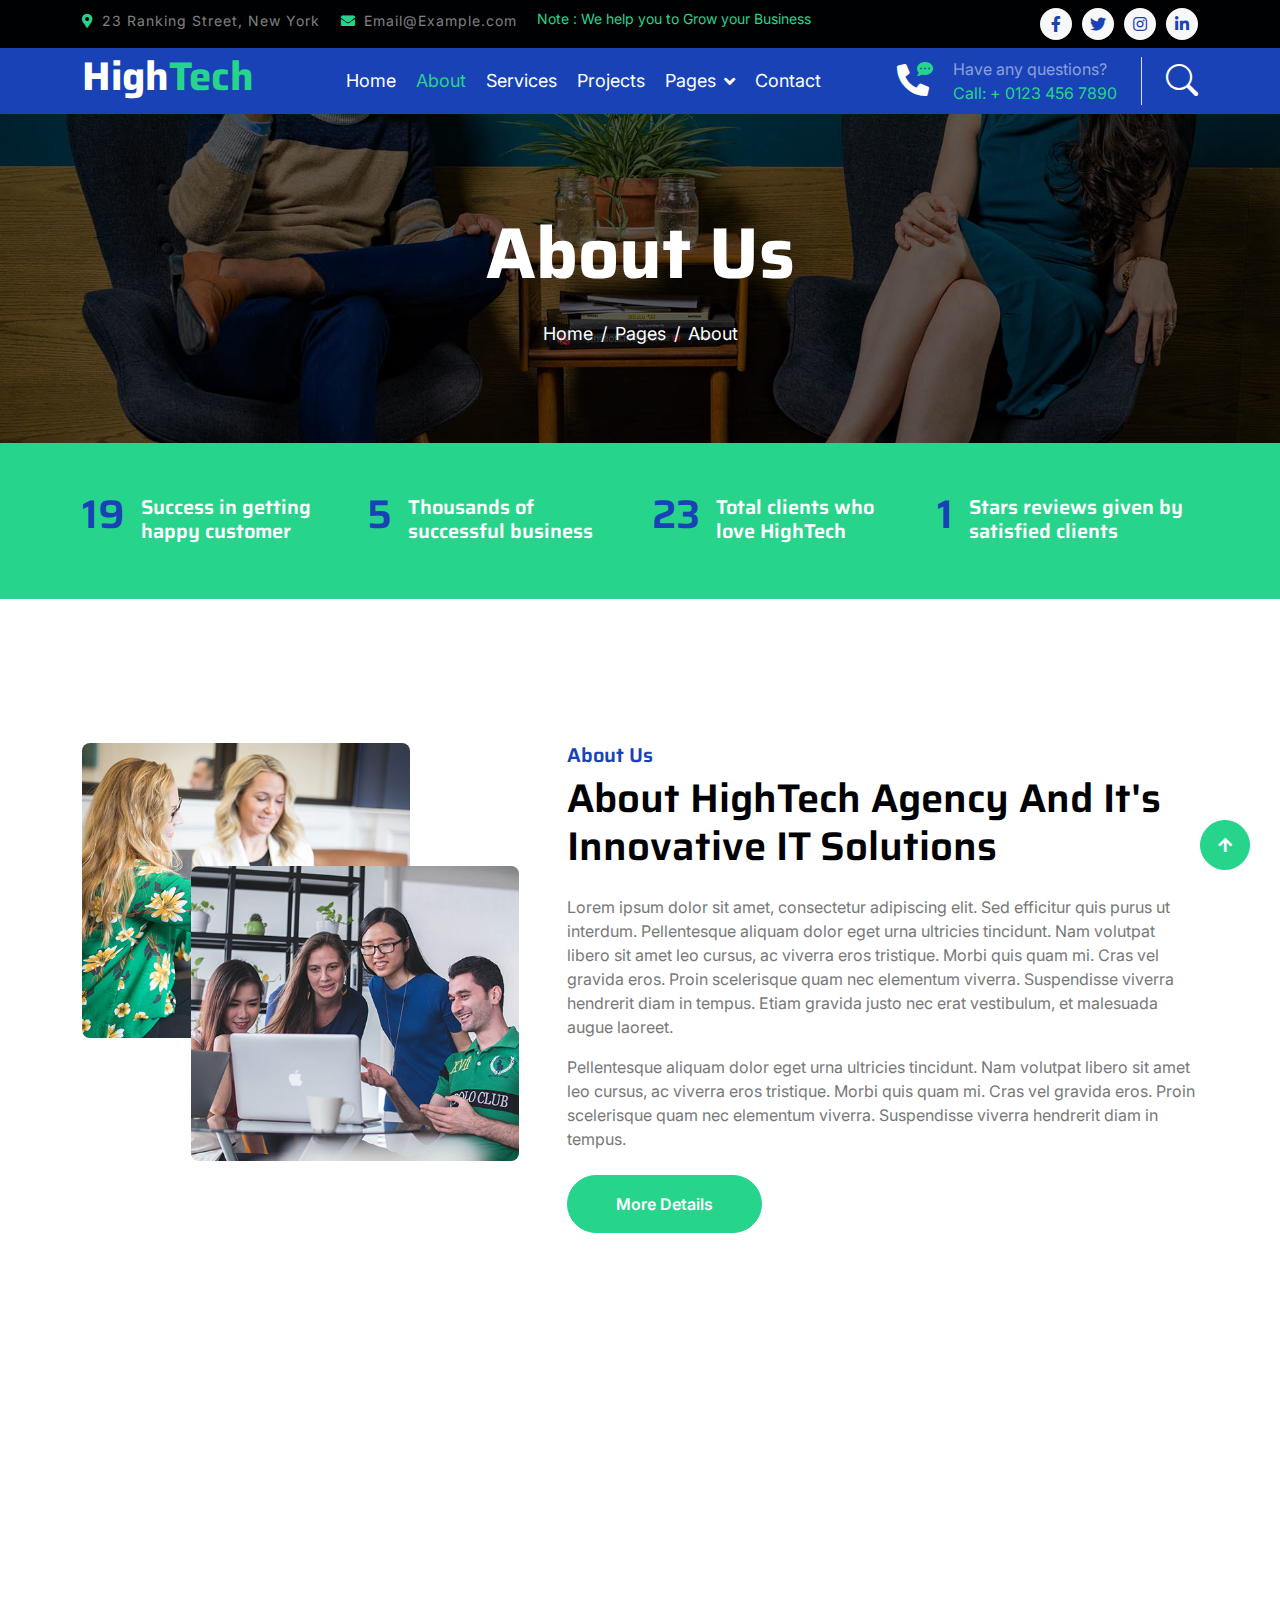
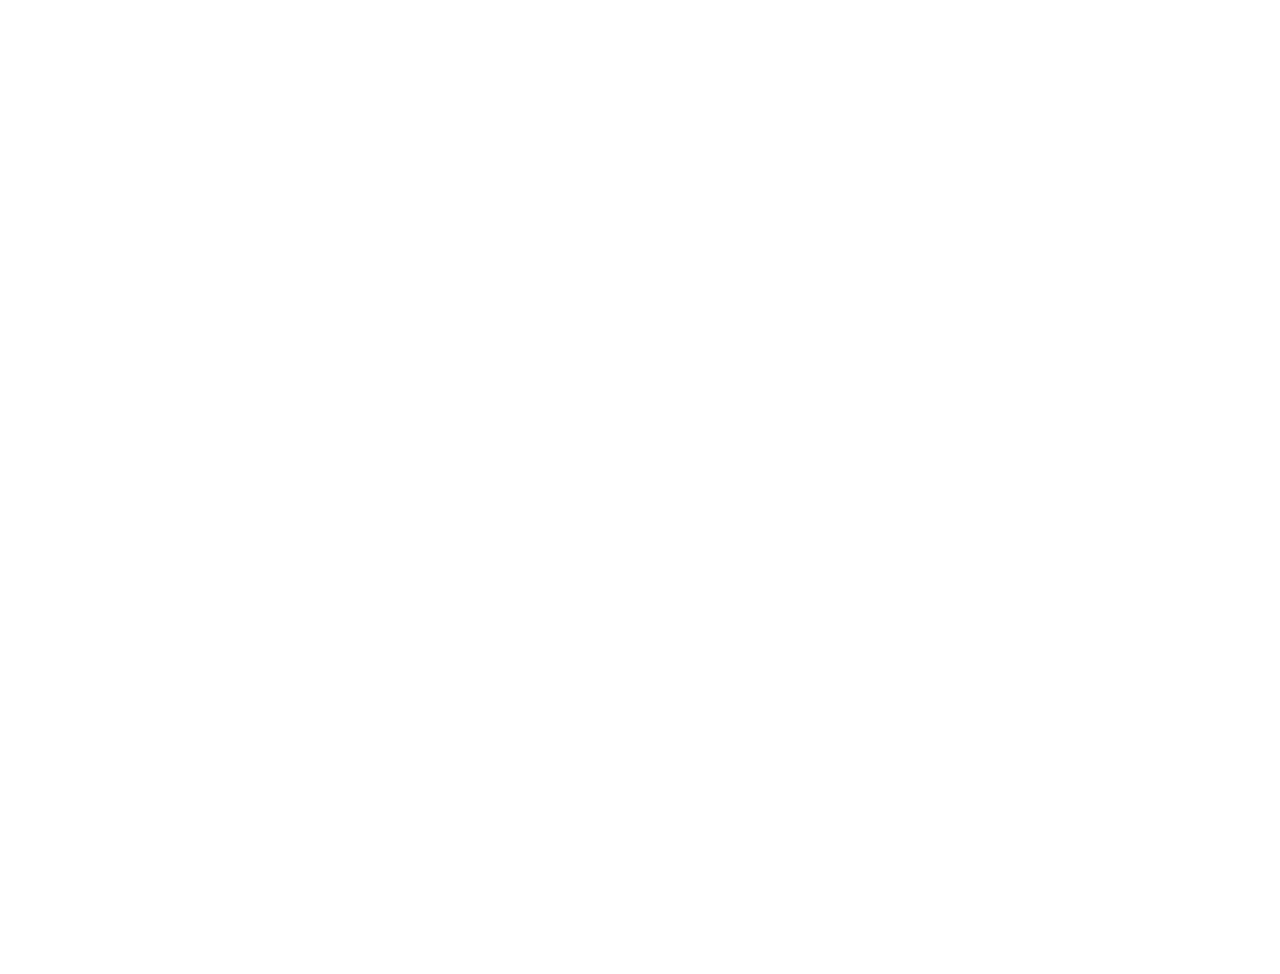
<file: it-solutions-website-template/about.html>
<!DOCTYPE html>
<html lang="en">

    <head>
        <meta charset="utf-8">
        <title>HighTech - IT Solutions Website Template</title>
        <meta content="width=device-width, initial-scale=1.0" name="viewport">
        <meta content="" name="keywords">
        <meta content="" name="description">

        <!-- Google Web Fonts -->
        <link rel="preconnect" href="https://fonts.googleapis.com">
        <link rel="preconnect" href="https://fonts.gstatic.com" crossorigin>
        <link href="https://fonts.googleapis.com/css2?family=Inter:wght@400;500;600&family=Saira:wght@500;600;700&display=swap" rel="stylesheet"> 

        <!-- Icon Font Stylesheet -->
        <link href="https://cdnjs.cloudflare.com/ajax/libs/font-awesome/5.10.0/css/all.min.css" rel="stylesheet">
        <link href="https://cdn.jsdelivr.net/npm/bootstrap-icons@1.4.1/font/bootstrap-icons.css" rel="stylesheet">

        <!-- Libraries Stylesheet -->
        <link href="lib/animate/animate.min.css" rel="stylesheet">
        <link href="lib/owlcarousel/assets/owl.carousel.min.css" rel="stylesheet">

        <!-- Customized Bootstrap Stylesheet -->
        <link href="css/bootstrap.min.css" rel="stylesheet">

        <!-- Template Stylesheet -->
        <link href="css/style.css" rel="stylesheet">
    </head>

    <body>
        <!-- Spinner Start -->
        <div id="spinner" class="show position-fixed translate-middle w-100 vh-100 top-50 start-50 d-flex align-items-center justify-content-center">
            <div class="spinner-grow text-primary" role="status"></div>
        </div>
        <!-- Spinner End -->

        <!-- Topbar Start -->
        <div class="container-fluid bg-dark py-2 d-none d-md-flex">
            <div class="container">
                <div class="d-flex justify-content-between topbar">
                    <div class="top-info">
                        <small class="me-3 text-white-50"><a href="#"><i class="fas fa-map-marker-alt me-2 text-secondary"></i></a>23 Ranking Street, New York</small>
                        <small class="me-3 text-white-50"><a href="#"><i class="fas fa-envelope me-2 text-secondary"></i></a>Email@Example.com</small>
                    </div>
                    <div id="note" class="text-secondary d-none d-xl-flex"><small>Note : We help you to Grow your Business</small></div>
                    <div class="top-link">
                        <a href="" class="bg-light nav-fill btn btn-sm-square rounded-circle"><i class="fab fa-facebook-f text-primary"></i></a>
                        <a href="" class="bg-light nav-fill btn btn-sm-square rounded-circle"><i class="fab fa-twitter text-primary"></i></a>
                        <a href="" class="bg-light nav-fill btn btn-sm-square rounded-circle"><i class="fab fa-instagram text-primary"></i></a>
                        <a href="" class="bg-light nav-fill btn btn-sm-square rounded-circle me-0"><i class="fab fa-linkedin-in text-primary"></i></a>
                    </div>
                </div>
            </div>
        </div>
        <!-- Topbar End -->

        <!-- Navbar Start -->
        <div class="container-fluid bg-primary">
            <div class="container">
                <nav class="navbar navbar-dark navbar-expand-lg py-0">
                    <a href="index.html" class="navbar-brand">
                        <h1 class="text-white fw-bold d-block">High<span class="text-secondary">Tech</span> </h1>
                    </a>
                    <button type="button" class="navbar-toggler me-0" data-bs-toggle="collapse" data-bs-target="#navbarCollapse">
                        <span class="navbar-toggler-icon"></span>
                    </button>
                    <div class="collapse navbar-collapse bg-transparent" id="navbarCollapse">
                        <div class="navbar-nav ms-auto mx-xl-auto p-0">
                            <a href="index.html" class="nav-item nav-link">Home</a>
                            <a href="about.html" class="nav-item nav-link active">About</a>
                            <a href="service.html" class="nav-item nav-link">Services</a>
                            <a href="project.html" class="nav-item nav-link">Projects</a>
                            <div class="nav-item dropdown">
                                <a href="#" class="nav-link dropdown-toggle" data-bs-toggle="dropdown">Pages</a>
                                <div class="dropdown-menu rounded">
                                    <a href="blog.html" class="dropdown-item">Our Blog</a>
                                    <a href="team.html" class="dropdown-item">Our Team</a>
                                    <a href="testimonial.html" class="dropdown-item">Testimonial</a>
                                    <a href="404.html" class="dropdown-item">404 Page</a>
                                </div>
                            </div>
                            <a href="contact.html" class="nav-item nav-link">Contact</a>
                        </div>
                    </div>
                    <div class="d-none d-xl-flex flex-shirink-0">
                        <div id="phone-tada" class="d-flex align-items-center justify-content-center me-4">
                            <a href="" class="position-relative animated tada infinite">
                                <i class="fa fa-phone-alt text-white fa-2x"></i>
                                <div class="position-absolute" style="top: -7px; left: 20px;">
                                    <span><i class="fa fa-comment-dots text-secondary"></i></span>
                                </div>
                            </a>
                        </div>
                        <div class="d-flex flex-column pe-4 border-end">
                            <span class="text-white-50">Have any questions?</span>
                            <span class="text-secondary">Call: + 0123 456 7890</span>
                        </div>
                        <div class="d-flex align-items-center justify-content-center ms-4 ">
                            <a href="#"><i class="bi bi-search text-white fa-2x"></i> </a>
                        </div>
                    </div>
                </nav>
            </div>
        </div>
        <!-- Navbar End -->

        
        <!-- Page Header Start -->
        <div class="container-fluid page-header py-5">
            <div class="container text-center py-5">
                <h1 class="display-2 text-white mb-4 animated slideInDown">About Us</h1>
                <nav aria-label="breadcrumb animated slideInDown">
                    <ol class="breadcrumb justify-content-center mb-0">
                        <li class="breadcrumb-item"><a href="#">Home</a></li>
                        <li class="breadcrumb-item"><a href="#">Pages</a></li>
                        <li class="breadcrumb-item" aria-current="page">About</li>
                    </ol>
                </nav>
            </div>
        </div>
        <!-- Page Header End -->


        <!-- Fact Start -->
        <div class="container-fluid bg-secondary py-5">
            <div class="container">
                <div class="row">
                    <div class="col-lg-3 wow fadeIn" data-wow-delay=".1s">
                        <div class="d-flex counter">
                            <h1 class="me-3 text-primary counter-value">99</h1>
                            <h5 class="text-white mt-1">Success in getting happy customer</h5>
                        </div>
                    </div>
                    <div class="col-lg-3 wow fadeIn" data-wow-delay=".3s">
                        <div class="d-flex counter">
                            <h1 class="me-3 text-primary counter-value">25</h1>
                            <h5 class="text-white mt-1">Thousands of successful business</h5>
                        </div>
                    </div>
                    <div class="col-lg-3 wow fadeIn" data-wow-delay=".5s">
                        <div class="d-flex counter">
                            <h1 class="me-3 text-primary counter-value">120</h1>
                            <h5 class="text-white mt-1">Total clients who love HighTech</h5>
                        </div>
                    </div>
                    <div class="col-lg-3 wow fadeIn" data-wow-delay=".7s">
                        <div class="d-flex counter">
                            <h1 class="me-3 text-primary counter-value">5</h1>
                            <h5 class="text-white mt-1">Stars reviews given by satisfied clients</h5>
                        </div>
                    </div>
                </div>
            </div>
        </div>
        <!-- Fact End -->


        <!-- About Start -->
        <div class="container-fluid py-5 my-5">
            <div class="container py-5">
                <div class="row g-5">
                    <div class="col-lg-5 col-md-6 col-sm-12 wow fadeIn" data-wow-delay=".3s">
                        <div class="h-100 position-relative">
                            <img src="img/about-1.jpg" class="img-fluid w-75 rounded" alt="" style="margin-bottom: 25%;">
                            <div class="position-absolute w-75" style="top: 25%; left: 25%;">
                                <img src="img/about-2.jpg" class="img-fluid w-100 rounded" alt="">
                            </div>
                        </div>
                    </div>
                    <div class="col-lg-7 col-md-6 col-sm-12 wow fadeIn" data-wow-delay=".5s">
                        <h5 class="text-primary">About Us</h5>
                        <h1 class="mb-4">About HighTech Agency And It's Innovative IT Solutions</h1>
                        <p>Lorem ipsum dolor sit amet, consectetur adipiscing elit. Sed efficitur quis purus ut interdum. Pellentesque aliquam dolor eget urna ultricies tincidunt. Nam volutpat libero sit amet leo cursus, ac viverra eros tristique. Morbi quis quam mi. Cras vel gravida eros. Proin scelerisque quam nec elementum viverra. Suspendisse viverra hendrerit diam in tempus. Etiam gravida justo nec erat vestibulum, et malesuada augue laoreet.</p>
                        <p class="mb-4">Pellentesque aliquam dolor eget urna ultricies tincidunt. Nam volutpat libero sit amet leo cursus, ac viverra eros tristique. Morbi quis quam mi. Cras vel gravida eros. Proin scelerisque quam nec elementum viverra. Suspendisse viverra hendrerit diam in tempus.</p>
                        <a href="" class="btn btn-secondary rounded-pill px-5 py-3 text-white">More Details</a>
                    </div>
                </div>
            </div>
        </div>
        <!-- About End -->


        <!-- Team Start -->
        <div class="container-fluid pb-5 mb-5 team">
            <div class="container pb-5">
                <div class="text-center mx-auto pb-5 wow fadeIn" data-wow-delay=".3s" style="max-width: 600px;">
                    <h5 class="text-primary">Our Team</h5>
                    <h1>Meet our expert Team</h1>
                </div>
                <div class="owl-carousel team-carousel wow fadeIn" data-wow-delay=".5s">
                    <div class="rounded team-item">
                        <div class="team-content">
                            <div class="team-img-icon">
                                <div class="team-img rounded-circle">
                                    <img src="img/team-1.jpg" class="img-fluid w-100 rounded-circle" alt="">
                                </div>
                                <div class="team-name text-center py-3">
                                    <h4 class="">Full Name</h4>
                                    <p class="m-0">Designation</p>
                                </div>
                                <div class="team-icon d-flex justify-content-center pb-4">
                                    <a class="btn btn-square btn-secondary text-white rounded-circle m-1" href=""><i class="fab fa-facebook-f"></i></a>
                                    <a class="btn btn-square btn-secondary text-white rounded-circle m-1" href=""><i class="fab fa-twitter"></i></a>
                                    <a class="btn btn-square btn-secondary text-white rounded-circle m-1" href=""><i class="fab fa-instagram"></i></a>
                                    <a class="btn btn-square btn-secondary text-white rounded-circle m-1" href=""><i class="fab fa-linkedin-in"></i></a>
                                </div>
                            </div>
                        </div>
                    </div>
                    <div class="rounded team-item">
                        <div class="team-content">
                            <div class="team-img-icon">
                                <div class="team-img rounded-circle">
                                    <img src="img/team-2.jpg" class="img-fluid w-100 rounded-circle" alt="">
                                </div>
                                <div class="team-name text-center py-3">
                                    <h4 class="">Full Name</h4>
                                    <p class="m-0">Designation</p>
                                </div>
                                <div class="team-icon d-flex justify-content-center pb-4">
                                    <a class="btn btn-square btn-secondary text-white rounded-circle m-1" href=""><i class="fab fa-facebook-f"></i></a>
                                    <a class="btn btn-square btn-secondary text-white rounded-circle m-1" href=""><i class="fab fa-twitter"></i></a>
                                    <a class="btn btn-square btn-secondary text-white rounded-circle m-1" href=""><i class="fab fa-instagram"></i></a>
                                    <a class="btn btn-square btn-secondary text-white rounded-circle m-1" href=""><i class="fab fa-linkedin-in"></i></a>
                                </div>
                            </div>
                        </div>
                    </div>
                    <div class="rounded team-item">
                        <div class="team-content">
                            <div class="team-img-icon">
                                <div class="team-img rounded-circle">
                                    <img src="img/team-3.jpg" class="img-fluid w-100 rounded-circle" alt="">
                                </div>
                                <div class="team-name text-center py-3">
                                    <h4 class="">Full Name</h4>
                                    <p class="m-0">Designation</p>
                                </div>
                                <div class="team-icon d-flex justify-content-center pb-4">
                                    <a class="btn btn-square btn-secondary text-white rounded-circle m-1" href=""><i class="fab fa-facebook-f"></i></a>
                                    <a class="btn btn-square btn-secondary text-white rounded-circle m-1" href=""><i class="fab fa-twitter"></i></a>
                                    <a class="btn btn-square btn-secondary text-white rounded-circle m-1" href=""><i class="fab fa-instagram"></i></a>
                                    <a class="btn btn-square btn-secondary text-white rounded-circle m-1" href=""><i class="fab fa-linkedin-in"></i></a>
                                </div>
                            </div>
                        </div>
                    </div>
                    <div class="rounded team-item">
                        <div class="team-content">
                            <div class="team-img-icon">
                                <div class="team-img rounded-circle">
                                    <img src="img/team-4.jpg" class="img-fluid w-100 rounded-circle" alt="">
                                </div>
                                <div class="team-name text-center py-3">
                                    <h4 class="">Full Name</h4>
                                    <p class="m-0">Designation</p>
                                </div>
                                <div class="team-icon d-flex justify-content-center pb-4">
                                    <a class="btn btn-square btn-secondary text-white rounded-circle m-1" href=""><i class="fab fa-facebook-f"></i></a>
                                    <a class="btn btn-square btn-secondary text-white rounded-circle m-1" href=""><i class="fab fa-twitter"></i></a>
                                    <a class="btn btn-square btn-secondary text-white rounded-circle m-1" href=""><i class="fab fa-instagram"></i></a>
                                    <a class="btn btn-square btn-secondary text-white rounded-circle m-1" href=""><i class="fab fa-linkedin-in"></i></a>
                                </div>
                            </div>
                        </div>
                    </div>
                </div>
            </div>
        </div>
        <!-- Team End -->


        <!-- Footer Start -->
         <div class="container-fluid footer bg-dark wow fadeIn" data-wow-delay=".3s">
            <div class="container pt-5 pb-4">
                <div class="row g-5">
                    <div class="col-lg-3 col-md-6">
                        <a href="index.html">
                            <h1 class="text-white fw-bold d-block">High<span class="text-secondary">Tech</span> </h1>
                        </a>
                        <p class="mt-4 text-light">Lorem ipsum dolor sit amet consectetur adipisicing elit. Soluta facere delectus qui placeat inventore consectetur repellendus optio debitis.</p>
                        <div class="d-flex hightech-link">
                            <a href="" class="btn-light nav-fill btn btn-square rounded-circle me-2"><i class="fab fa-facebook-f text-primary"></i></a>
                            <a href="" class="btn-light nav-fill btn btn-square rounded-circle me-2"><i class="fab fa-twitter text-primary"></i></a>
                            <a href="" class="btn-light nav-fill btn btn-square rounded-circle me-2"><i class="fab fa-instagram text-primary"></i></a>
                            <a href="" class="btn-light nav-fill btn btn-square rounded-circle me-0"><i class="fab fa-linkedin-in text-primary"></i></a>
                        </div>
                    </div>
                    <div class="col-lg-3 col-md-6">
                        <a href="#" class="h3 text-secondary">Short Link</a>
                        <div class="mt-4 d-flex flex-column short-link">
                            <a href="" class="mb-2 text-white"><i class="fas fa-angle-right text-secondary me-2"></i>About us</a>
                            <a href="" class="mb-2 text-white"><i class="fas fa-angle-right text-secondary me-2"></i>Contact us</a>
                            <a href="" class="mb-2 text-white"><i class="fas fa-angle-right text-secondary me-2"></i>Our Services</a>
                            <a href="" class="mb-2 text-white"><i class="fas fa-angle-right text-secondary me-2"></i>Our Projects</a>
                            <a href="" class="mb-2 text-white"><i class="fas fa-angle-right text-secondary me-2"></i>Latest Blog</a>
                        </div>
                    </div>
                    <div class="col-lg-3 col-md-6">
                        <a href="#" class="h3 text-secondary">Help Link</a>
                        <div class="mt-4 d-flex flex-column help-link">
                            <a href="" class="mb-2 text-white"><i class="fas fa-angle-right text-secondary me-2"></i>Terms Of use</a>
                            <a href="" class="mb-2 text-white"><i class="fas fa-angle-right text-secondary me-2"></i>Privacy Policy</a>
                            <a href="" class="mb-2 text-white"><i class="fas fa-angle-right text-secondary me-2"></i>Helps</a>
                            <a href="" class="mb-2 text-white"><i class="fas fa-angle-right text-secondary me-2"></i>FQAs</a>
                            <a href="" class="mb-2 text-white"><i class="fas fa-angle-right text-secondary me-2"></i>Contact</a>
                        </div>
                    </div>
                    <div class="col-lg-3 col-md-6">
                        <a href="#" class="h3 text-secondary">Contact Us</a>
                        <div class="text-white mt-4 d-flex flex-column contact-link">
                            <a href="#" class="pb-3 text-light border-bottom border-primary"><i class="fas fa-map-marker-alt text-secondary me-2"></i> 123 Street, New York, USA</a>
                            <a href="#" class="py-3 text-light border-bottom border-primary"><i class="fas fa-phone-alt text-secondary me-2"></i> +123 456 7890</a>
                            <a href="#" class="py-3 text-light border-bottom border-primary"><i class="fas fa-envelope text-secondary me-2"></i> info@exmple.con</a>
                        </div>
                    </div>
                </div>
                <hr class="text-light mt-5 mb-4">
                <div class="row">
                    <div class="col-md-6 text-center text-md-start">
                        <span class="text-light"><a href="#" class="text-secondary"><i class="fas fa-copyright text-secondary me-2"></i>Your Site Name</a>, All right reserved.</span>
                    </div>
                    <div class="col-md-6 text-center text-md-end">
                        <!--/*** This template is free as long as you keep the footer author’s credit link/attribution link/backlink. If you'd like to use the template without the footer author’s credit link/attribution link/backlink, you can purchase the Credit Removal License from "https://htmlcodex.com/credit-removal". Thank you for your support. ***/-->
                        <span class="text-light">Designed By<a href="https://htmlcodex.com" class="text-secondary">HTML Codex</a></span>
                    </div>
                </div>
            </div>
        </div>
        <!-- Footer End -->


        <!-- Back to Top -->
        <a href="#" class="btn btn-secondary btn-square rounded-circle back-to-top"><i class="fa fa-arrow-up text-white"></i></a>

        
        <!-- JavaScript Libraries -->
        <script src="https://ajax.googleapis.com/ajax/libs/jquery/3.6.4/jquery.min.js"></script>
        <script src="https://cdn.jsdelivr.net/npm/bootstrap@5.0.0/dist/js/bootstrap.bundle.min.js"></script>
        <script src="lib/wow/wow.min.js"></script>
        <script src="lib/easing/easing.min.js"></script>
        <script src="lib/waypoints/waypoints.min.js"></script>
        <script src="lib/owlcarousel/owl.carousel.min.js"></script>

        <!-- Template Javascript -->
        <script src="js/main.js"></script>
    </body>

</html>
</file>
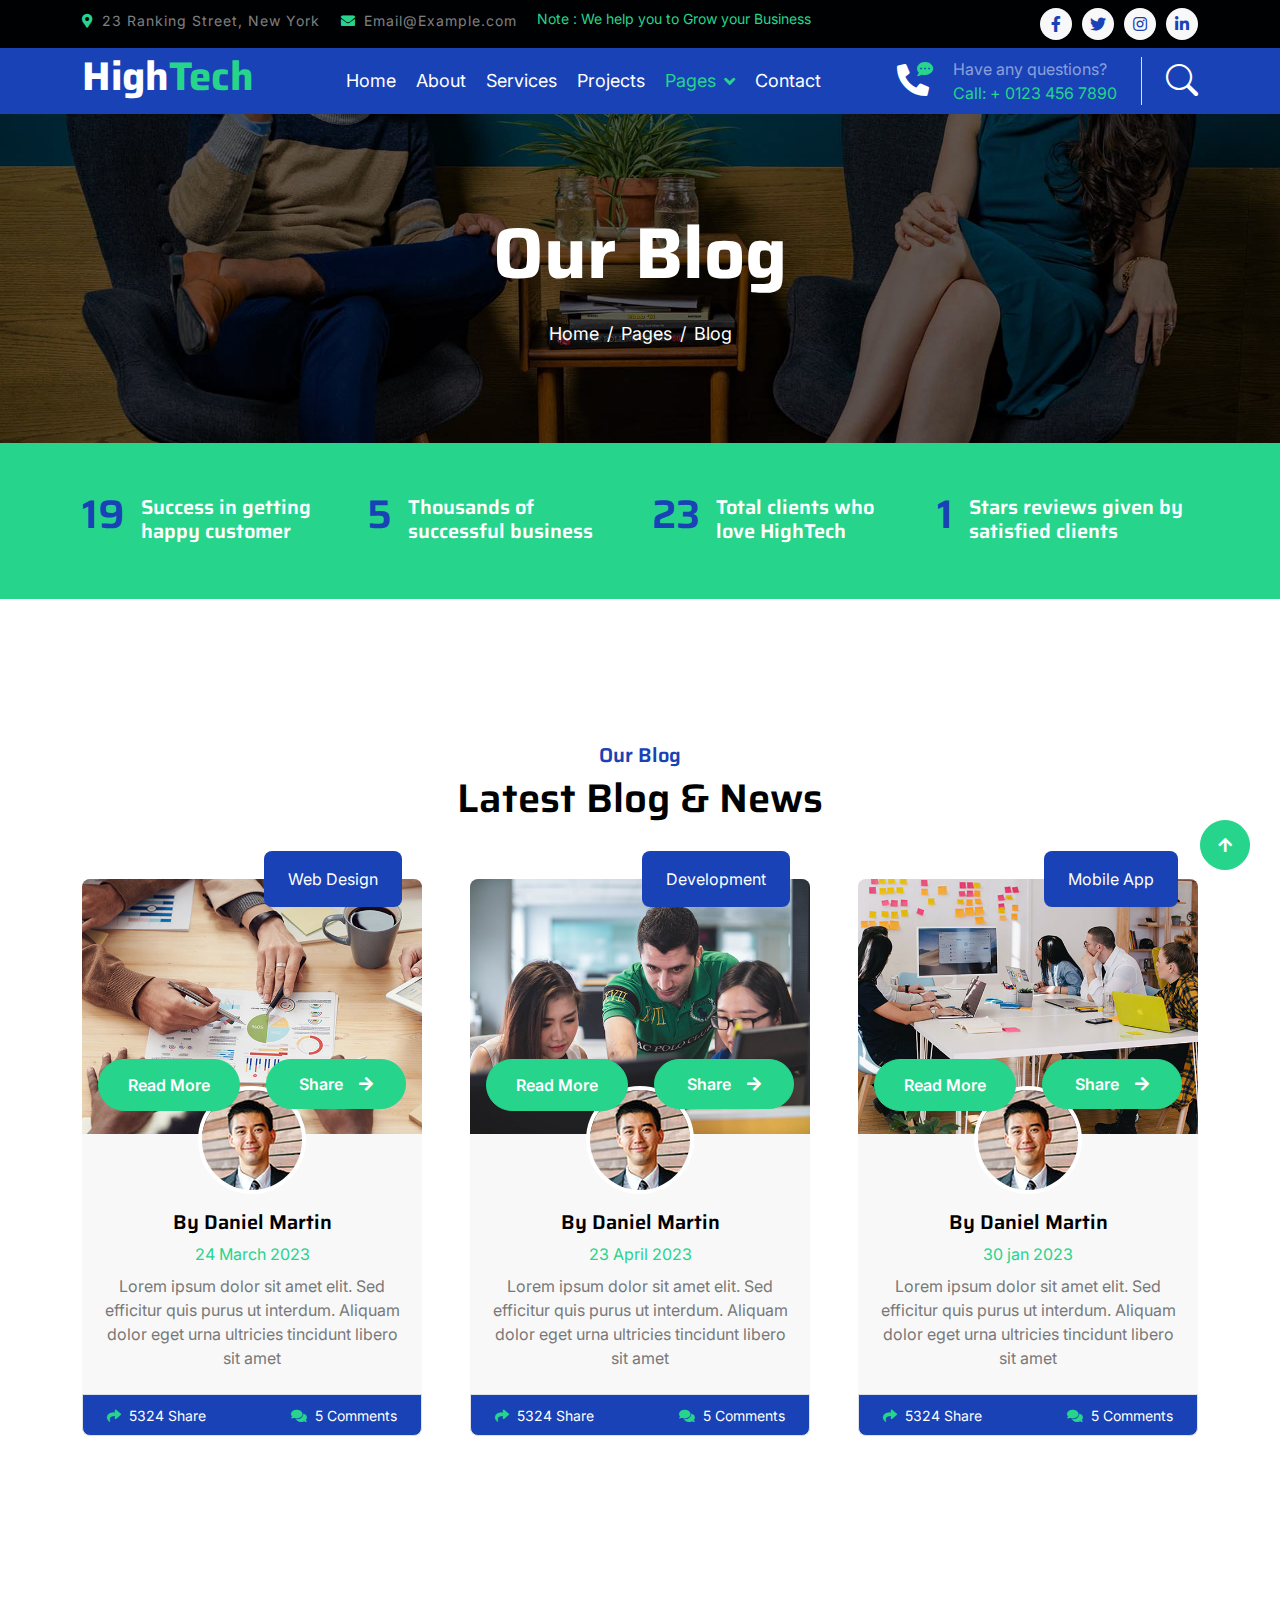
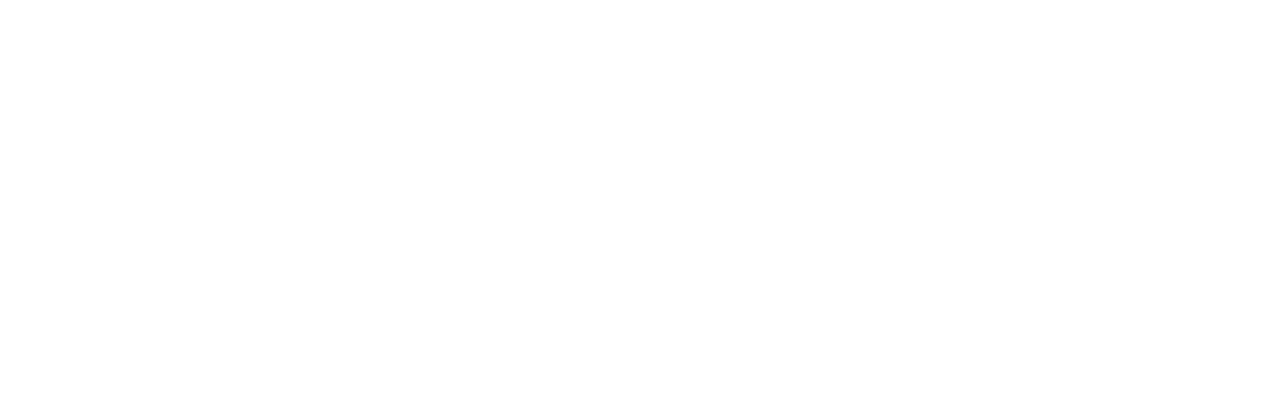
<file: it-solutions-website-template/blog.html>
<!DOCTYPE html>
<html lang="en">

    <head>
        <meta charset="utf-8">
        <title>HighTech - IT Solutions Website Template</title>
        <meta content="width=device-width, initial-scale=1.0" name="viewport">
        <meta content="" name="keywords">
        <meta content="" name="description">

        <!-- Google Web Fonts -->
        <link rel="preconnect" href="https://fonts.googleapis.com">
        <link rel="preconnect" href="https://fonts.gstatic.com" crossorigin>
        <link href="https://fonts.googleapis.com/css2?family=Inter:wght@400;500;600&family=Saira:wght@500;600;700&display=swap" rel="stylesheet"> 

        <!-- Icon Font Stylesheet -->
        <link href="https://cdnjs.cloudflare.com/ajax/libs/font-awesome/5.10.0/css/all.min.css" rel="stylesheet">
        <link href="https://cdn.jsdelivr.net/npm/bootstrap-icons@1.4.1/font/bootstrap-icons.css" rel="stylesheet">

        <!-- Libraries Stylesheet -->
        <link href="lib/animate/animate.min.css" rel="stylesheet">
        <link href="lib/owlcarousel/assets/owl.carousel.min.css" rel="stylesheet">

        <!-- Customized Bootstrap Stylesheet -->
        <link href="css/bootstrap.min.css" rel="stylesheet">

        <!-- Template Stylesheet -->
        <link href="css/style.css" rel="stylesheet">
    </head>

    <body>
        <!-- Spinner Start -->
        <div id="spinner" class="show position-fixed translate-middle w-100 vh-100 top-50 start-50 d-flex align-items-center justify-content-center">
            <div class="spinner-grow text-primary" role="status"></div>
        </div>
        <!-- Spinner End -->

        <!-- Topbar Start -->
        <div class="container-fluid bg-dark py-2 d-none d-md-flex">
            <div class="container">
                <div class="d-flex justify-content-between topbar">
                    <div class="top-info">
                        <small class="me-3 text-white-50"><a href="#"><i class="fas fa-map-marker-alt me-2 text-secondary"></i></a>23 Ranking Street, New York</small>
                        <small class="me-3 text-white-50"><a href="#"><i class="fas fa-envelope me-2 text-secondary"></i></a>Email@Example.com</small>
                    </div>
                    <div id="note" class="text-secondary d-none d-xl-flex"><small>Note : We help you to Grow your Business</small></div>
                    <div class="top-link">
                        <a href="" class="bg-light nav-fill btn btn-sm-square rounded-circle"><i class="fab fa-facebook-f text-primary"></i></a>
                        <a href="" class="bg-light nav-fill btn btn-sm-square rounded-circle"><i class="fab fa-twitter text-primary"></i></a>
                        <a href="" class="bg-light nav-fill btn btn-sm-square rounded-circle"><i class="fab fa-instagram text-primary"></i></a>
                        <a href="" class="bg-light nav-fill btn btn-sm-square rounded-circle me-0"><i class="fab fa-linkedin-in text-primary"></i></a>
                    </div>
                </div>
            </div>
        </div>
        <!-- Topbar End -->

        <!-- Navbar Start -->
        <div class="container-fluid bg-primary">
            <div class="container">
                <nav class="navbar navbar-dark navbar-expand-lg py-0">
                    <a href="index.html" class="navbar-brand">
                        <h1 class="text-white fw-bold d-block">High<span class="text-secondary">Tech</span> </h1>
                    </a>
                    <button type="button" class="navbar-toggler me-0" data-bs-toggle="collapse" data-bs-target="#navbarCollapse">
                        <span class="navbar-toggler-icon"></span>
                    </button>
                    <div class="collapse navbar-collapse bg-transparent" id="navbarCollapse">
                        <div class="navbar-nav ms-auto mx-xl-auto p-0">
                            <a href="index.html" class="nav-item nav-link">Home</a>
                            <a href="about.html" class="nav-item nav-link">About</a>
                            <a href="service.html" class="nav-item nav-link">Services</a>
                            <a href="project.html" class="nav-item nav-link">Projects</a>
                            <div class="nav-item dropdown">
                                <a href="#" class="nav-link dropdown-toggle active" data-bs-toggle="dropdown">Pages</a>
                                <div class="dropdown-menu rounded">
                                    <a href="blog.html" class="dropdown-item active">Our Blog</a>
                                    <a href="team.html" class="dropdown-item">Our Team</a>
                                    <a href="testimonial.html" class="dropdown-item">Testimonial</a>
                                    <a href="404.html" class="dropdown-item">404 Page</a>
                                </div>
                            </div>
                            <a href="contact.html" class="nav-item nav-link">Contact</a>
                        </div>
                    </div>
                    <div class="d-none d-xl-flex flex-shirink-0">
                        <div id="phone-tada" class="d-flex align-items-center justify-content-center me-4">
                            <a href="" class="position-relative animated tada infinite">
                                <i class="fa fa-phone-alt text-white fa-2x"></i>
                                <div class="position-absolute" style="top: -7px; left: 20px;">
                                    <span><i class="fa fa-comment-dots text-secondary"></i></span>
                                </div>
                            </a>
                        </div>
                        <div class="d-flex flex-column pe-4 border-end">
                            <span class="text-white-50">Have any questions?</span>
                            <span class="text-secondary">Call: + 0123 456 7890</span>
                        </div>
                        <div class="d-flex align-items-center justify-content-center ms-4 ">
                            <a href="#"><i class="bi bi-search text-white fa-2x"></i> </a>
                        </div>
                    </div>
                </nav>
            </div>
        </div>
        <!-- Navbar End -->

        
        <!-- Page Header Start -->
        <div class="container-fluid page-header py-5">
            <div class="container text-center py-5">
                <h1 class="display-2 text-white mb-4 animated slideInDown">Our Blog</h1>
                <nav aria-label="breadcrumb animated slideInDown">
                    <ol class="breadcrumb justify-content-center mb-0">
                        <li class="breadcrumb-item"><a href="#">Home</a></li>
                        <li class="breadcrumb-item"><a href="#">Pages</a></li>
                        <li class="breadcrumb-item" aria-current="page">Blog</li>
                    </ol>
                </nav>
            </div>
        </div>
        <!-- Page Header End -->


        <!-- Fact Start -->
        <div class="container-fluid bg-secondary py-5">
            <div class="container">
                <div class="row">
                    <div class="col-lg-3 wow fadeIn" data-wow-delay=".1s">
                        <div class="d-flex counter">
                            <h1 class="me-3 text-primary counter-value">99</h1>
                            <h5 class="text-white mt-1">Success in getting happy customer</h5>
                        </div>
                    </div>
                    <div class="col-lg-3 wow fadeIn" data-wow-delay=".3s">
                        <div class="d-flex counter">
                            <h1 class="me-3 text-primary counter-value">25</h1>
                            <h5 class="text-white mt-1">Thousands of successful business</h5>
                        </div>
                    </div>
                    <div class="col-lg-3 wow fadeIn" data-wow-delay=".5s">
                        <div class="d-flex counter">
                            <h1 class="me-3 text-primary counter-value">120</h1>
                            <h5 class="text-white mt-1">Total clients who love HighTech</h5>
                        </div>
                    </div>
                    <div class="col-lg-3 wow fadeIn" data-wow-delay=".7s">
                        <div class="d-flex counter">
                            <h1 class="me-3 text-primary counter-value">5</h1>
                            <h5 class="text-white mt-1">Stars reviews given by satisfied clients</h5>
                        </div>
                    </div>
                </div>
            </div>
        </div>
        <!-- Fact End -->


        <!-- Blog Start -->
        <div class="container-fluid blog py-5 my-5">
            <div class="container py-5">
                <div class="text-center mx-auto pb-5 wow fadeIn" data-wow-delay=".3s" style="max-width: 600px;">
                    <h5 class="text-primary">Our Blog</h5>
                    <h1>Latest Blog & News</h1>
                </div>
                <div class="row g-5 justify-content-center">
                    <div class="col-lg-6 col-xl-4 wow fadeIn" data-wow-delay=".3s">
                        <div class="blog-item position-relative bg-light rounded">
                            <img src="img/blog-1.jpg" class="img-fluid w-100 rounded-top" alt="">
                            <span class="position-absolute px-4 py-3 bg-primary text-white rounded" style="top: -28px; right: 20px;">Web Design</span>
                            <div class="blog-btn d-flex justify-content-between position-relative px-3" style="margin-top: -75px;">
                                <div class="blog-icon btn btn-secondary px-3 rounded-pill my-auto">
                                    <a href="" class="btn text-white">Read More</a>
                                </div>
                                <div class="blog-btn-icon btn btn-secondary px-4 py-3 rounded-pill ">
                                    <div class="blog-icon-1">
                                        <p class="text-white px-2">Share<i class="fa fa-arrow-right ms-3"></i></p>
                                    </div>
                                    <div class="blog-icon-2">
                                        <a href="" class="btn me-1"><i class="fab fa-facebook-f text-white"></i></a>
                                        <a href="" class="btn me-1"><i class="fab fa-twitter text-white"></i></a>
                                        <a href="" class="btn me-1"><i class="fab fa-instagram text-white"></i></a>
                                    </div>
                                </div>
                            </div>
                            <div class="blog-content text-center position-relative px-3" style="margin-top: -25px;">
                                <img src="img/admin.jpg" class="img-fluid rounded-circle border border-4 border-white mb-3" alt="">
                                <h5 class="">By Daniel Martin</h5>
                                <span class="text-secondary">24 March 2023</span>
                                <p class="py-2">Lorem ipsum dolor sit amet elit. Sed efficitur quis purus ut interdum. Aliquam dolor eget urna ultricies tincidunt libero sit amet</p>
                            </div>
                            <div class="blog-coment d-flex justify-content-between px-4 py-2 border bg-primary rounded-bottom">
                                <a href="" class="text-white"><small><i class="fas fa-share me-2 text-secondary"></i>5324 Share</small></a>
                                <a href="" class="text-white"><small><i class="fa fa-comments me-2 text-secondary"></i>5 Comments</small></a>
                            </div>
                        </div>
                    </div>
                    <div class="col-lg-6 col-xl-4 wow fadeIn" data-wow-delay=".5s">
                        <div class="blog-item position-relative bg-light rounded">
                            <img src="img/blog-2.jpg" class="img-fluid w-100 rounded-top" alt="">
                            <span class="position-absolute px-4 py-3 bg-primary text-white rounded" style="top: -28px; right: 20px;">Development</span>
                            <div class="blog-btn d-flex justify-content-between position-relative px-3" style="margin-top: -75px;">
                                <div class="blog-icon btn btn-secondary px-3 rounded-pill my-auto">
                                    <a href="" class="btn text-white ">Read More</a>
                                </div>
                                <div class="blog-btn-icon btn btn-secondary px-4 py-3 rounded-pill ">
                                    <div class="blog-icon-1">
                                        <p class="text-white px-2">Share<i class="fa fa-arrow-right ms-3"></i></p>
                                    </div>
                                    <div class="blog-icon-2">
                                        <a href="" class="btn me-1"><i class="fab fa-facebook-f text-white"></i></a>
                                        <a href="" class="btn me-1"><i class="fab fa-twitter text-white"></i></a>
                                        <a href="" class="btn me-1"><i class="fab fa-instagram text-white"></i></a>
                                    </div>
                                </div>
                            </div>
                            <div class="blog-content text-center position-relative px-3" style="margin-top: -25px;">
                                <img src="img/admin.jpg" class="img-fluid rounded-circle border border-4 border-white mb-3" alt="">
                                <h5 class="">By Daniel Martin</h5>
                                <span class="text-secondary">23 April 2023</span>
                                <p class="py-2">Lorem ipsum dolor sit amet elit. Sed efficitur quis purus ut interdum. Aliquam dolor eget urna ultricies tincidunt libero sit amet</p>
                            </div>
                            <div class="blog-coment d-flex justify-content-between px-4 py-2 border bg-primary rounded-bottom">
                                <a href="" class="text-white"><small><i class="fas fa-share me-2 text-secondary"></i>5324 Share</small></a>
                                <a href="" class="text-white"><small><i class="fa fa-comments me-2 text-secondary"></i>5 Comments</small></a>
                            </div>
                        </div>
                    </div>
                    <div class="col-lg-6 col-xl-4 wow fadeIn" data-wow-delay=".7s">
                        <div class="blog-item position-relative bg-light rounded">
                            <img src="img/blog-3.jpg" class="img-fluid w-100 rounded-top" alt="">
                            <span class="position-absolute px-4 py-3 bg-primary text-white rounded" style="top: -28px; right: 20px;">Mobile App</span>
                            <div class="blog-btn d-flex justify-content-between position-relative px-3" style="margin-top: -75px;">
                                <div class="blog-icon btn btn-secondary px-3 rounded-pill my-auto">
                                    <a href="" class="btn text-white ">Read More</a>
                                </div>
                                <div class="blog-btn-icon btn btn-secondary px-4 py-3 rounded-pill ">
                                    <div class="blog-icon-1">
                                        <p class="text-white px-2">Share<i class="fa fa-arrow-right ms-3"></i></p>
                                    </div>
                                    <div class="blog-icon-2">
                                        <a href="" class="btn me-1"><i class="fab fa-facebook-f text-white"></i></a>
                                        <a href="" class="btn me-1"><i class="fab fa-twitter text-white"></i></a>
                                        <a href="" class="btn me-1"><i class="fab fa-instagram text-white"></i></a>
                                    </div>
                                </div>
                            </div>
                            <div class="blog-content text-center position-relative px-3" style="margin-top: -25px;">
                                <img src="img/admin.jpg" class="img-fluid rounded-circle border border-4 border-white mb-3" alt="">
                                <h5 class="">By Daniel Martin</h5>
                                <span class="text-secondary">30 jan 2023</span>
                                <p class="py-2">Lorem ipsum dolor sit amet elit. Sed efficitur quis purus ut interdum. Aliquam dolor eget urna ultricies tincidunt libero sit amet</p>
                            </div>
                            <div class="blog-coments d-flex justify-content-between px-4 py-2 border bg-primary rounded-bottom">
                                <a href="" class="text-white"><small><i class="fas fa-share me-2 text-secondary"></i>5324 Share</small></a>
                                <a href="" class="text-white"><small><i class="fa fa-comments me-2 text-secondary"></i>5 Comments</small></a>
                            </div>
                        </div>
                    </div>
                </div>
            </div>
        </div>
        <!-- Blog End -->


        <!-- Footer Start -->
         <div class="container-fluid footer bg-dark wow fadeIn" data-wow-delay=".3s">
            <div class="container pt-5 pb-4">
                <div class="row g-5">
                    <div class="col-lg-3 col-md-6">
                        <a href="index.html">
                            <h1 class="text-white fw-bold d-block">High<span class="text-secondary">Tech</span> </h1>
                        </a>
                        <p class="mt-4 text-light">Lorem ipsum dolor sit amet consectetur adipisicing elit. Soluta facere delectus qui placeat inventore consectetur repellendus optio debitis.</p>
                        <div class="d-flex hightech-link">
                            <a href="" class="btn-light nav-fill btn btn-square rounded-circle me-2"><i class="fab fa-facebook-f text-primary"></i></a>
                            <a href="" class="btn-light nav-fill btn btn-square rounded-circle me-2"><i class="fab fa-twitter text-primary"></i></a>
                            <a href="" class="btn-light nav-fill btn btn-square rounded-circle me-2"><i class="fab fa-instagram text-primary"></i></a>
                            <a href="" class="btn-light nav-fill btn btn-square rounded-circle me-0"><i class="fab fa-linkedin-in text-primary"></i></a>
                        </div>
                    </div>
                    <div class="col-lg-3 col-md-6">
                        <a href="#" class="h3 text-secondary">Short Link</a>
                        <div class="mt-4 d-flex flex-column short-link">
                            <a href="" class="mb-2 text-white"><i class="fas fa-angle-right text-secondary me-2"></i>About us</a>
                            <a href="" class="mb-2 text-white"><i class="fas fa-angle-right text-secondary me-2"></i>Contact us</a>
                            <a href="" class="mb-2 text-white"><i class="fas fa-angle-right text-secondary me-2"></i>Our Services</a>
                            <a href="" class="mb-2 text-white"><i class="fas fa-angle-right text-secondary me-2"></i>Our Projects</a>
                            <a href="" class="mb-2 text-white"><i class="fas fa-angle-right text-secondary me-2"></i>Latest Blog</a>
                        </div>
                    </div>
                    <div class="col-lg-3 col-md-6">
                        <a href="#" class="h3 text-secondary">Help Link</a>
                        <div class="mt-4 d-flex flex-column help-link">
                            <a href="" class="mb-2 text-white"><i class="fas fa-angle-right text-secondary me-2"></i>Terms Of use</a>
                            <a href="" class="mb-2 text-white"><i class="fas fa-angle-right text-secondary me-2"></i>Privacy Policy</a>
                            <a href="" class="mb-2 text-white"><i class="fas fa-angle-right text-secondary me-2"></i>Helps</a>
                            <a href="" class="mb-2 text-white"><i class="fas fa-angle-right text-secondary me-2"></i>FQAs</a>
                            <a href="" class="mb-2 text-white"><i class="fas fa-angle-right text-secondary me-2"></i>Contact</a>
                        </div>
                    </div>
                    <div class="col-lg-3 col-md-6">
                        <a href="#" class="h3 text-secondary">Contact Us</a>
                        <div class="text-white mt-4 d-flex flex-column contact-link">
                            <a href="#" class="pb-3 text-light border-bottom border-primary"><i class="fas fa-map-marker-alt text-secondary me-2"></i> 123 Street, New York, USA</a>
                            <a href="#" class="py-3 text-light border-bottom border-primary"><i class="fas fa-phone-alt text-secondary me-2"></i> +123 456 7890</a>
                            <a href="#" class="py-3 text-light border-bottom border-primary"><i class="fas fa-envelope text-secondary me-2"></i> info@exmple.con</a>
                        </div>
                    </div>
                </div>
                <hr class="text-light mt-5 mb-4">
                <div class="row">
                    <div class="col-md-6 text-center text-md-start">
                        <span class="text-light"><a href="#" class="text-secondary"><i class="fas fa-copyright text-secondary me-2"></i>Your Site Name</a>, All right reserved.</span>
                    </div>
                    <div class="col-md-6 text-center text-md-end">
                        <!--/*** This template is free as long as you keep the footer author’s credit link/attribution link/backlink. If you'd like to use the template without the footer author’s credit link/attribution link/backlink, you can purchase the Credit Removal License from "https://htmlcodex.com/credit-removal". Thank you for your support. ***/-->
                        <span class="text-light">Designed By<a href="https://htmlcodex.com" class="text-secondary">HTML Codex</a></span>
                    </div>
                </div>
            </div>
        </div>
        <!-- Footer End -->


        <!-- Back to Top -->
        <a href="#" class="btn btn-secondary btn-square rounded-circle back-to-top"><i class="fa fa-arrow-up text-white"></i></a>

        
        <!-- JavaScript Libraries -->
        <script src="https://ajax.googleapis.com/ajax/libs/jquery/3.6.4/jquery.min.js"></script>
        <script src="https://cdn.jsdelivr.net/npm/bootstrap@5.0.0/dist/js/bootstrap.bundle.min.js"></script>
        <script src="lib/wow/wow.min.js"></script>
        <script src="lib/easing/easing.min.js"></script>
        <script src="lib/waypoints/waypoints.min.js"></script>
        <script src="lib/owlcarousel/owl.carousel.min.js"></script>

        <!-- Template Javascript -->
        <script src="js/main.js"></script>
    </body>

</html>
</file>
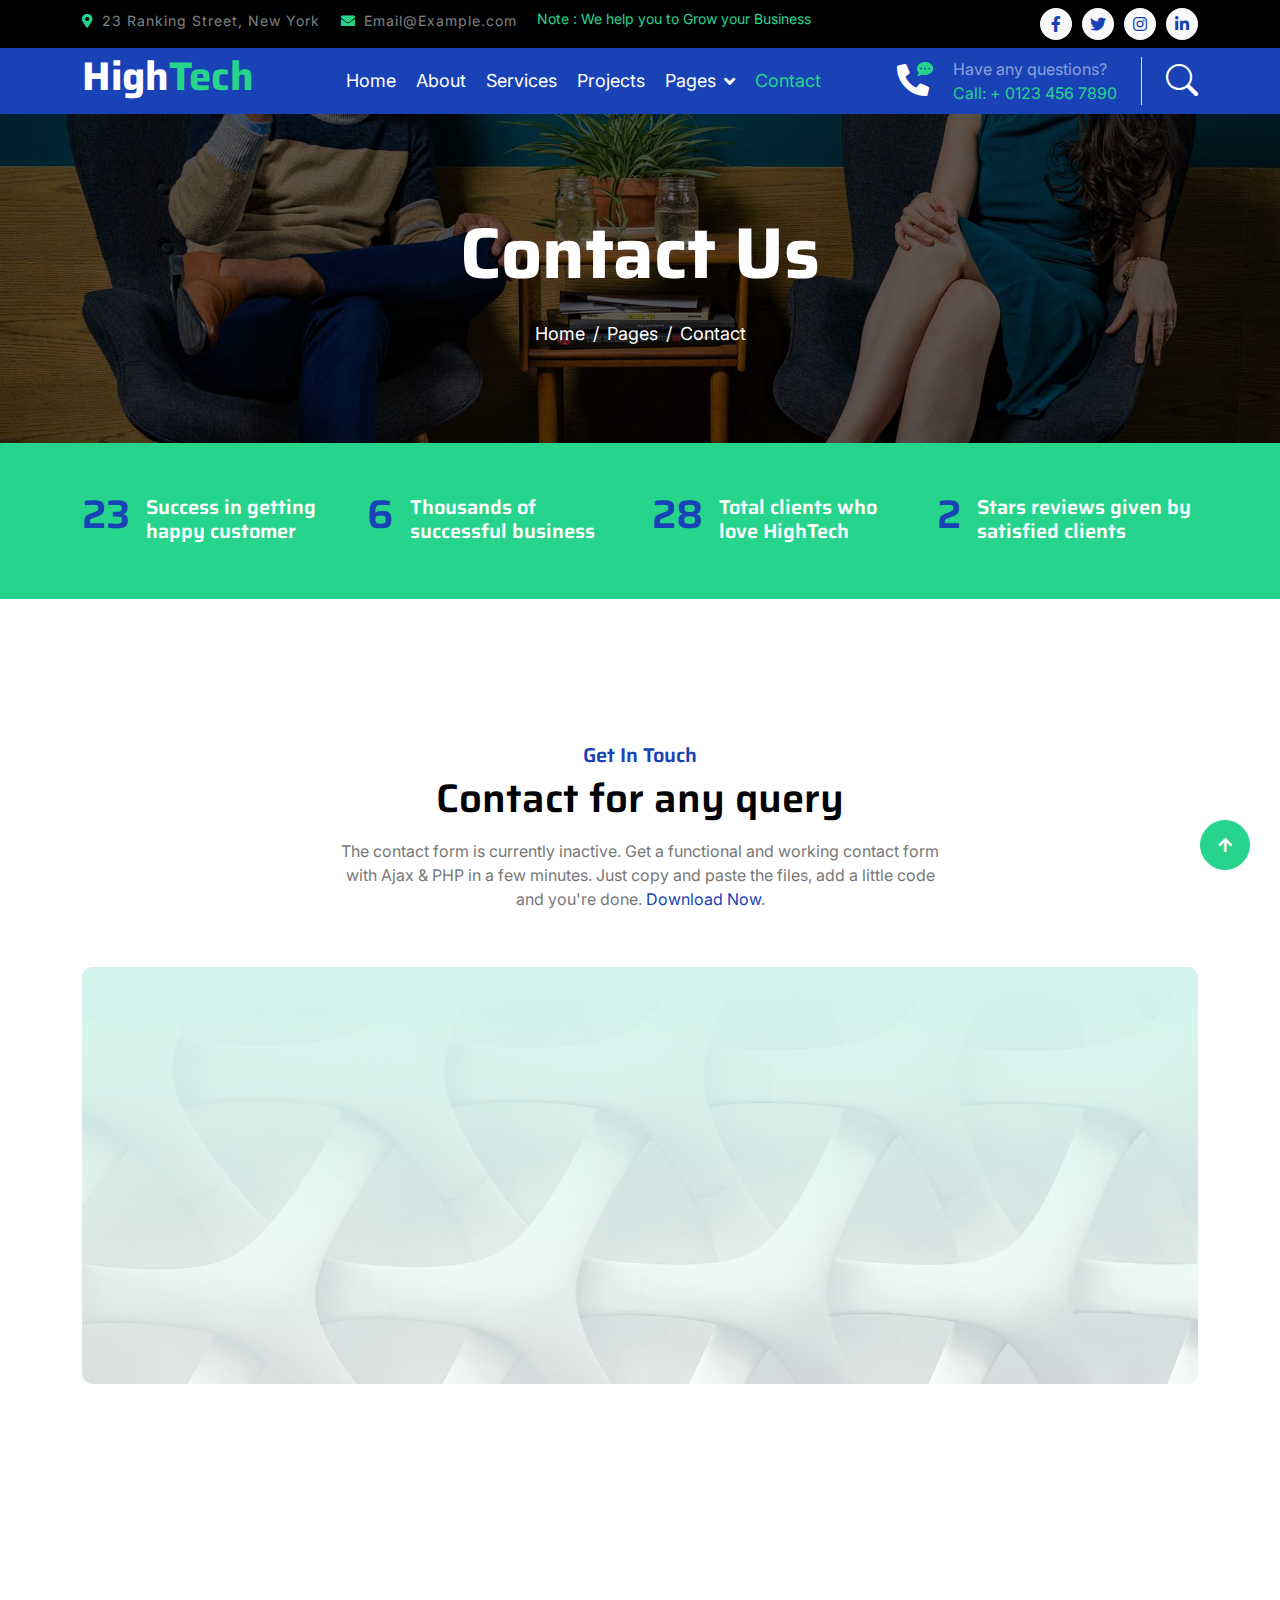
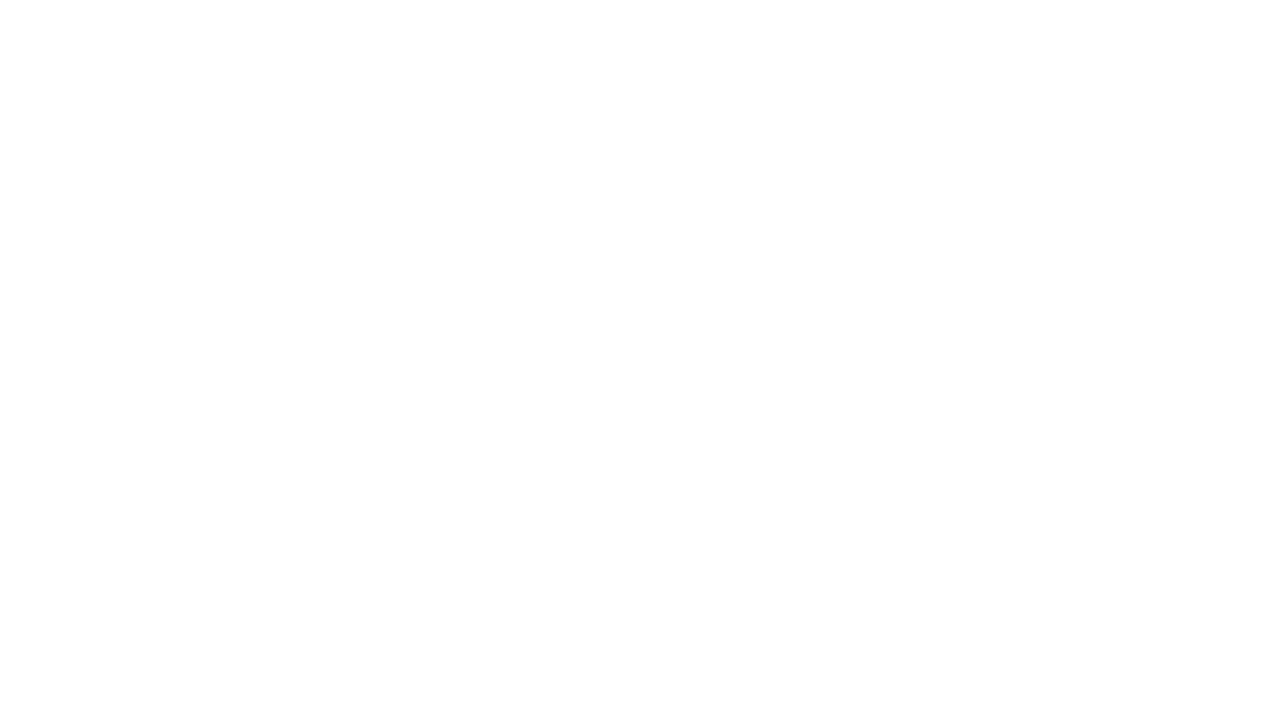
<file: it-solutions-website-template/contact.html>
<!DOCTYPE html>
<html lang="en">

    <head>
        <meta charset="utf-8">
        <title>HighTech - IT Solutions Website Template</title>
        <meta content="width=device-width, initial-scale=1.0" name="viewport">
        <meta content="" name="keywords">
        <meta content="" name="description">

        <!-- Google Web Fonts -->
        <link rel="preconnect" href="https://fonts.googleapis.com">
        <link rel="preconnect" href="https://fonts.gstatic.com" crossorigin>
        <link href="https://fonts.googleapis.com/css2?family=Inter:wght@400;500;600&family=Saira:wght@500;600;700&display=swap" rel="stylesheet"> 

        <!-- Icon Font Stylesheet -->
        <link href="https://cdnjs.cloudflare.com/ajax/libs/font-awesome/5.10.0/css/all.min.css" rel="stylesheet">
        <link href="https://cdn.jsdelivr.net/npm/bootstrap-icons@1.4.1/font/bootstrap-icons.css" rel="stylesheet">

        <!-- Libraries Stylesheet -->
        <link href="lib/animate/animate.min.css" rel="stylesheet">
        <link href="lib/owlcarousel/assets/owl.carousel.min.css" rel="stylesheet">

        <!-- Customized Bootstrap Stylesheet -->
        <link href="css/bootstrap.min.css" rel="stylesheet">

        <!-- Template Stylesheet -->
        <link href="css/style.css" rel="stylesheet">
    </head>

    <body>
        <!-- Spinner Start -->
        <div id="spinner" class="show position-fixed translate-middle w-100 vh-100 top-50 start-50 d-flex align-items-center justify-content-center">
            <div class="spinner-grow text-primary" role="status"></div>
        </div>
        <!-- Spinner End -->

        <!-- Topbar Start -->
        <div class="container-fluid bg-dark py-2 d-none d-md-flex">
            <div class="container">
                <div class="d-flex justify-content-between topbar">
                    <div class="top-info">
                        <small class="me-3 text-white-50"><a href="#"><i class="fas fa-map-marker-alt me-2 text-secondary"></i></a>23 Ranking Street, New York</small>
                        <small class="me-3 text-white-50"><a href="#"><i class="fas fa-envelope me-2 text-secondary"></i></a>Email@Example.com</small>
                    </div>
                    <div id="note" class="text-secondary d-none d-xl-flex"><small>Note : We help you to Grow your Business</small></div>
                    <div class="top-link">
                        <a href="" class="bg-light nav-fill btn btn-sm-square rounded-circle"><i class="fab fa-facebook-f text-primary"></i></a>
                        <a href="" class="bg-light nav-fill btn btn-sm-square rounded-circle"><i class="fab fa-twitter text-primary"></i></a>
                        <a href="" class="bg-light nav-fill btn btn-sm-square rounded-circle"><i class="fab fa-instagram text-primary"></i></a>
                        <a href="" class="bg-light nav-fill btn btn-sm-square rounded-circle me-0"><i class="fab fa-linkedin-in text-primary"></i></a>
                    </div>
                </div>
            </div>
        </div>
        <!-- Topbar End -->

        <!-- Navbar Start -->
        <div class="container-fluid bg-primary">
            <div class="container">
                <nav class="navbar navbar-dark navbar-expand-lg py-0">
                    <a href="index.html" class="navbar-brand">
                        <h1 class="text-white fw-bold d-block">High<span class="text-secondary">Tech</span> </h1>
                    </a>
                    <button type="button" class="navbar-toggler me-0" data-bs-toggle="collapse" data-bs-target="#navbarCollapse">
                        <span class="navbar-toggler-icon"></span>
                    </button>
                    <div class="collapse navbar-collapse bg-transparent" id="navbarCollapse">
                        <div class="navbar-nav ms-auto mx-xl-auto p-0">
                            <a href="index.html" class="nav-item nav-link">Home</a>
                            <a href="about.html" class="nav-item nav-link">About</a>
                            <a href="service.html" class="nav-item nav-link">Services</a>
                            <a href="project.html" class="nav-item nav-link">Projects</a>
                            <div class="nav-item dropdown">
                                <a href="#" class="nav-link dropdown-toggle" data-bs-toggle="dropdown">Pages</a>
                                <div class="dropdown-menu rounded">
                                    <a href="blog.html" class="dropdown-item">Our Blog</a>
                                    <a href="team.html" class="dropdown-item">Our Team</a>
                                    <a href="testimonial.html" class="dropdown-item">Testimonial</a>
                                    <a href="404.html" class="dropdown-item">404 Page</a>
                                </div>
                            </div>
                            <a href="contact.html" class="nav-item nav-link active">Contact</a>
                        </div>
                    </div>
                    <div class="d-none d-xl-flex flex-shirink-0">
                        <div id="phone-tada" class="d-flex align-items-center justify-content-center me-4">
                            <a href="" class="position-relative animated tada infinite">
                                <i class="fa fa-phone-alt text-white fa-2x"></i>
                                <div class="position-absolute" style="top: -7px; left: 20px;">
                                    <span><i class="fa fa-comment-dots text-secondary"></i></span>
                                </div>
                            </a>
                        </div>
                        <div class="d-flex flex-column pe-4 border-end">
                            <span class="text-white-50">Have any questions?</span>
                            <span class="text-secondary">Call: + 0123 456 7890</span>
                        </div>
                        <div class="d-flex align-items-center justify-content-center ms-4 ">
                            <a href="#"><i class="bi bi-search text-white fa-2x"></i> </a>
                        </div>
                    </div>
                </nav>
            </div>
        </div>
        <!-- Navbar End -->

        
        <!-- Page Header Start -->
        <div class="container-fluid page-header py-5">
            <div class="container text-center py-5">
                <h1 class="display-2 text-white mb-4 animated slideInDown">Contact Us</h1>
                <nav aria-label="breadcrumb animated slideInDown">
                    <ol class="breadcrumb justify-content-center mb-0">
                        <li class="breadcrumb-item"><a href="#">Home</a></li>
                        <li class="breadcrumb-item"><a href="#">Pages</a></li>
                        <li class="breadcrumb-item" aria-current="page">Contact</li>
                    </ol>
                </nav>
            </div>
        </div>
        <!-- Page Header End -->


        <!-- Fact Start -->
        <div class="container-fluid bg-secondary py-5">
            <div class="container">
                <div class="row">
                    <div class="col-lg-3 wow fadeIn" data-wow-delay=".1s">
                        <div class="d-flex counter">
                            <h1 class="me-3 text-primary counter-value">99</h1>
                            <h5 class="text-white mt-1">Success in getting happy customer</h5>
                        </div>
                    </div>
                    <div class="col-lg-3 wow fadeIn" data-wow-delay=".3s">
                        <div class="d-flex counter">
                            <h1 class="me-3 text-primary counter-value">25</h1>
                            <h5 class="text-white mt-1">Thousands of successful business</h5>
                        </div>
                    </div>
                    <div class="col-lg-3 wow fadeIn" data-wow-delay=".5s">
                        <div class="d-flex counter">
                            <h1 class="me-3 text-primary counter-value">120</h1>
                            <h5 class="text-white mt-1">Total clients who love HighTech</h5>
                        </div>
                    </div>
                    <div class="col-lg-3 wow fadeIn" data-wow-delay=".7s">
                        <div class="d-flex counter">
                            <h1 class="me-3 text-primary counter-value">5</h1>
                            <h5 class="text-white mt-1">Stars reviews given by satisfied clients</h5>
                        </div>
                    </div>
                </div>
            </div>
        </div>
        <!-- Fact End -->


        <!-- Contact Start -->
        <div class="container-fluid py-5 mt-5">
            <div class="container py-5">
                <div class="text-center mx-auto pb-5 wow fadeIn" data-wow-delay=".3s" style="max-width: 600px;">
                    <h5 class="text-primary">Get In Touch</h5>
                    <h1 class="mb-3">Contact for any query</h1>
                    <p class="mb-2">The contact form is currently inactive. Get a functional and working contact form with Ajax & PHP in a few minutes. Just copy and paste the files, add a little code and you're done. <a href="https://htmlcodex.com/contact-form">Download Now</a>.</p>
                </div>
                <div class="contact-detail position-relative p-5">
                    <div class="row g-5 mb-5 justify-content-center">
                        <div class="col-xl-4 col-lg-6 wow fadeIn" data-wow-delay=".3s">
                            <div class="d-flex bg-light p-3 rounded">
                                <div class="flex-shrink-0 btn-square bg-secondary rounded-circle" style="width: 64px; height: 64px;">
                                    <i class="fas fa-map-marker-alt text-white"></i>
                                </div>
                                <div class="ms-3">
                                    <h4 class="text-primary">Address</h4>
                                    <a href="https://goo.gl/maps/Zd4BCynmTb98ivUJ6" target="_blank" class="h5">23 rank Str, NY</a>
                                </div>
                            </div>
                        </div>
                        <div class="col-xl-4 col-lg-6 wow fadeIn" data-wow-delay=".5s">
                            <div class="d-flex bg-light p-3 rounded">
                                <div class="flex-shrink-0 btn-square bg-secondary rounded-circle" style="width: 64px; height: 64px;">
                                    <i class="fa fa-phone text-white"></i>
                                </div>
                                <div class="ms-3">
                                    <h4 class="text-primary">Call Us</h4>
                                    <a class="h5" href="tel:+0123456789" target="_blank">+012 3456 7890</a>
                                </div>
                            </div>
                        </div>
                        <div class="col-xl-4 col-lg-6 wow fadeIn" data-wow-delay=".7s">
                            <div class="d-flex bg-light p-3 rounded">
                                <div class="flex-shrink-0 btn-square bg-secondary rounded-circle" style="width: 64px; height: 64px;">
                                    <i class="fa fa-envelope text-white"></i>
                                </div>
                                <div class="ms-3">
                                    <h4 class="text-primary">Email Us</h4>
                                    <a class="h5" href="mailto:info@example.com" target="_blank">info@example.com</a>
                                </div>
                            </div>
                        </div>
                    </div>
                    <div class="row g-5">
                        <div class="col-lg-6 wow fadeIn" data-wow-delay=".3s">
                            <div class="p-5 h-100 rounded contact-map">
                                <iframe class="rounded w-100 h-100" src="https://www.google.com/maps/embed?pb=!1m18!1m12!1m3!1d3025.4710403339755!2d-73.82241512404069!3d40.685622471397615!2m3!1f0!2f0!3f0!3m2!1i1024!2i768!4f13.1!3m3!1m2!1s0x89c26749046ee14f%3A0xea672968476d962c!2s123rd%20St%2C%20Queens%2C%20NY%2C%20USA!5e0!3m2!1sen!2sbd!4v1686493221834!5m2!1sen!2sbd" style="border:0;" allowfullscreen="" loading="lazy" referrerpolicy="no-referrer-when-downgrade"></iframe>
                            </div>
                        </div>
                        <div class="col-lg-6 wow fadeIn" data-wow-delay=".5s">
                            <div class="p-5 rounded contact-form">
                                <div class="mb-4">
                                    <input type="text" class="form-control border-0 py-3" placeholder="Your Name">
                                </div>
                                <div class="mb-4">
                                    <input type="email" class="form-control border-0 py-3" placeholder="Your Email">
                                </div>
                                <div class="mb-4">
                                    <input type="text" class="form-control border-0 py-3" placeholder="Project">
                                </div>
                                <div class="mb-4">
                                    <textarea class="w-100 form-control border-0 py-3" rows="6" cols="10" placeholder="Message"></textarea>
                                </div>
                                <div class="text-start">
                                    <button class="btn bg-primary text-white py-3 px-5" type="button">Send Message</button>
                                </div>
                            </div>
                        </div>
                    </div>
                </div>
            </div> 
        </div>
        <!-- Contact End -->


        <!-- Footer Start -->
         <div class="container-fluid footer bg-dark wow fadeIn" data-wow-delay=".3s">
            <div class="container pt-5 pb-4">
                <div class="row g-5">
                    <div class="col-lg-3 col-md-6">
                        <a href="index.html">
                            <h1 class="text-white fw-bold d-block">High<span class="text-secondary">Tech</span> </h1>
                        </a>
                        <p class="mt-4 text-light">Lorem ipsum dolor sit amet consectetur adipisicing elit. Soluta facere delectus qui placeat inventore consectetur repellendus optio debitis.</p>
                        <div class="d-flex hightech-link">
                            <a href="" class="btn-light nav-fill btn btn-square rounded-circle me-2"><i class="fab fa-facebook-f text-primary"></i></a>
                            <a href="" class="btn-light nav-fill btn btn-square rounded-circle me-2"><i class="fab fa-twitter text-primary"></i></a>
                            <a href="" class="btn-light nav-fill btn btn-square rounded-circle me-2"><i class="fab fa-instagram text-primary"></i></a>
                            <a href="" class="btn-light nav-fill btn btn-square rounded-circle me-0"><i class="fab fa-linkedin-in text-primary"></i></a>
                        </div>
                    </div>
                    <div class="col-lg-3 col-md-6">
                        <a href="#" class="h3 text-secondary">Short Link</a>
                        <div class="mt-4 d-flex flex-column short-link">
                            <a href="" class="mb-2 text-white"><i class="fas fa-angle-right text-secondary me-2"></i>About us</a>
                            <a href="" class="mb-2 text-white"><i class="fas fa-angle-right text-secondary me-2"></i>Contact us</a>
                            <a href="" class="mb-2 text-white"><i class="fas fa-angle-right text-secondary me-2"></i>Our Services</a>
                            <a href="" class="mb-2 text-white"><i class="fas fa-angle-right text-secondary me-2"></i>Our Projects</a>
                            <a href="" class="mb-2 text-white"><i class="fas fa-angle-right text-secondary me-2"></i>Latest Blog</a>
                        </div>
                    </div>
                    <div class="col-lg-3 col-md-6">
                        <a href="#" class="h3 text-secondary">Help Link</a>
                        <div class="mt-4 d-flex flex-column help-link">
                            <a href="" class="mb-2 text-white"><i class="fas fa-angle-right text-secondary me-2"></i>Terms Of use</a>
                            <a href="" class="mb-2 text-white"><i class="fas fa-angle-right text-secondary me-2"></i>Privacy Policy</a>
                            <a href="" class="mb-2 text-white"><i class="fas fa-angle-right text-secondary me-2"></i>Helps</a>
                            <a href="" class="mb-2 text-white"><i class="fas fa-angle-right text-secondary me-2"></i>FQAs</a>
                            <a href="" class="mb-2 text-white"><i class="fas fa-angle-right text-secondary me-2"></i>Contact</a>
                        </div>
                    </div>
                    <div class="col-lg-3 col-md-6">
                        <a href="#" class="h3 text-secondary">Contact Us</a>
                        <div class="text-white mt-4 d-flex flex-column contact-link">
                            <a href="#" class="pb-3 text-light border-bottom border-primary"><i class="fas fa-map-marker-alt text-secondary me-2"></i> 123 Street, New York, USA</a>
                            <a href="#" class="py-3 text-light border-bottom border-primary"><i class="fas fa-phone-alt text-secondary me-2"></i> +123 456 7890</a>
                            <a href="#" class="py-3 text-light border-bottom border-primary"><i class="fas fa-envelope text-secondary me-2"></i> info@exmple.con</a>
                        </div>
                    </div>
                </div>
                <hr class="text-light mt-5 mb-4">
                <div class="row">
                    <div class="col-md-6 text-center text-md-start">
                        <span class="text-light"><a href="#" class="text-secondary"><i class="fas fa-copyright text-secondary me-2"></i>Your Site Name</a>, All right reserved.</span>
                    </div>
                    <div class="col-md-6 text-center text-md-end">
                        <!--/*** This template is free as long as you keep the footer author’s credit link/attribution link/backlink. If you'd like to use the template without the footer author’s credit link/attribution link/backlink, you can purchase the Credit Removal License from "https://htmlcodex.com/credit-removal". Thank you for your support. ***/-->
                        <span class="text-light">Designed By<a href="https://htmlcodex.com" class="text-secondary">HTML Codex</a></span>
                    </div>
                </div>
            </div>
        </div>
        <!-- Footer End -->


        <!-- Back to Top -->
        <a href="#" class="btn btn-secondary btn-square rounded-circle back-to-top"><i class="fa fa-arrow-up text-white"></i></a>

        
        <!-- JavaScript Libraries -->
        <script src="https://ajax.googleapis.com/ajax/libs/jquery/3.6.4/jquery.min.js"></script>
        <script src="https://cdn.jsdelivr.net/npm/bootstrap@5.0.0/dist/js/bootstrap.bundle.min.js"></script>
        <script src="lib/wow/wow.min.js"></script>
        <script src="lib/easing/easing.min.js"></script>
        <script src="lib/waypoints/waypoints.min.js"></script>
        <script src="lib/owlcarousel/owl.carousel.min.js"></script>

        <!-- Template Javascript -->
        <script src="js/main.js"></script>
    </body>

</html>
</file>
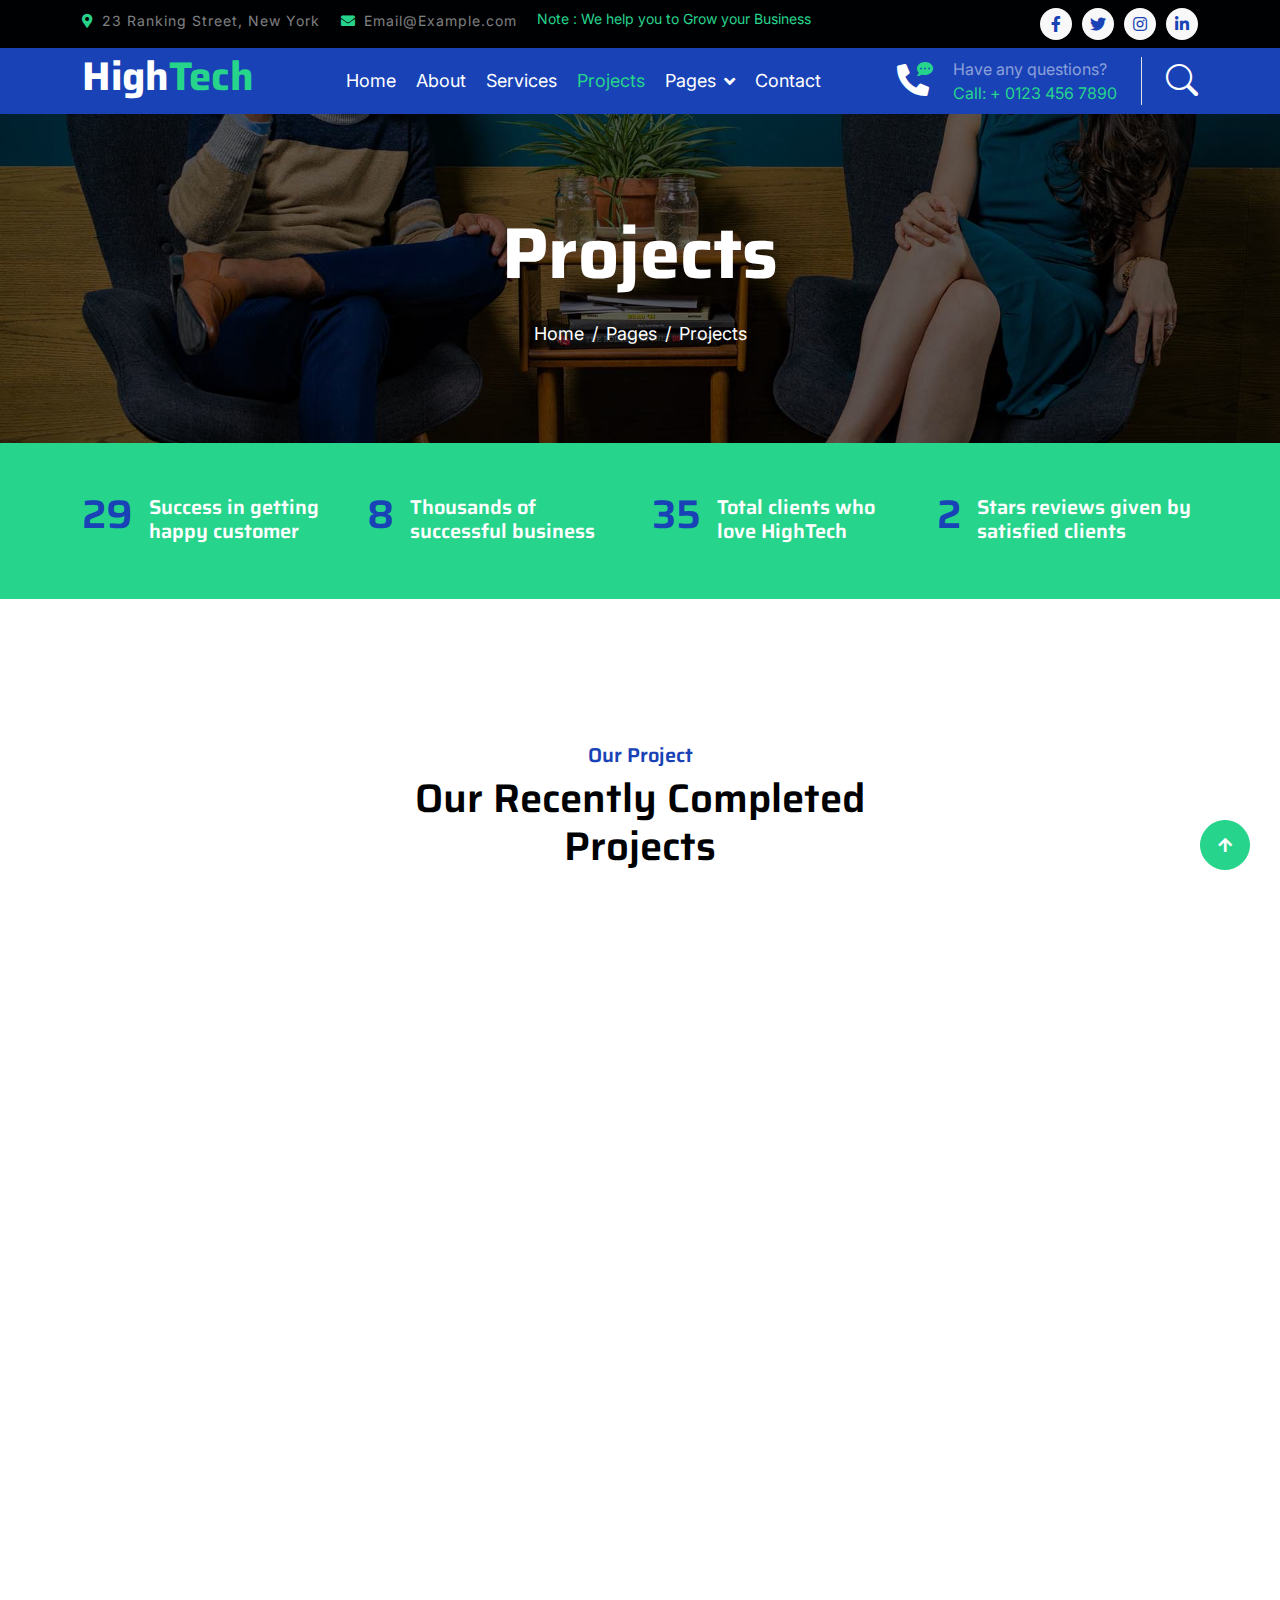
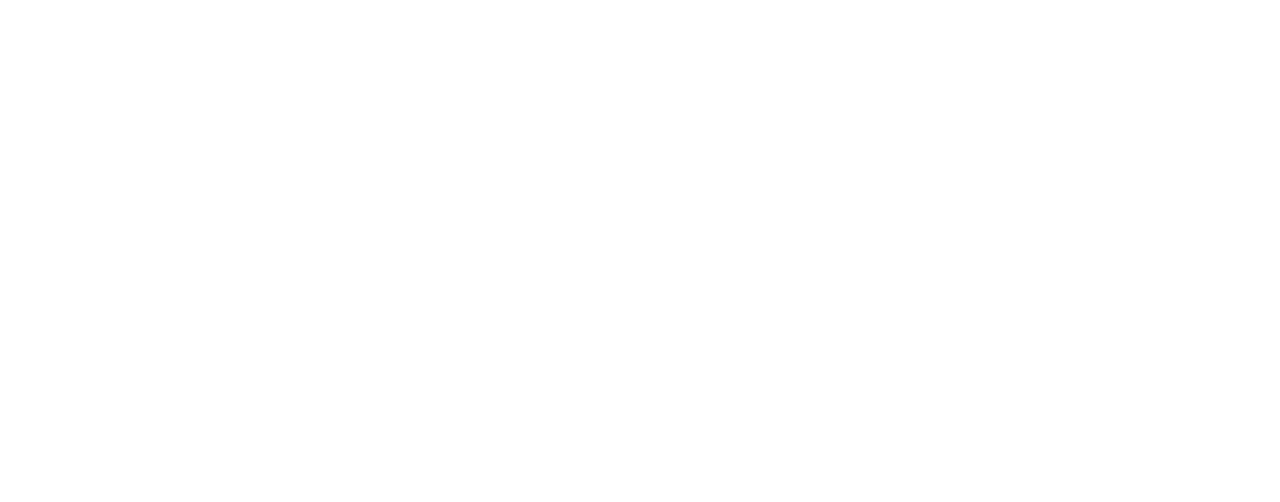
<file: it-solutions-website-template/project.html>
<!DOCTYPE html>
<html lang="en">

    <head>
        <meta charset="utf-8">
        <title>HighTech - IT Solutions Website Template</title>
        <meta content="width=device-width, initial-scale=1.0" name="viewport">
        <meta content="" name="keywords">
        <meta content="" name="description">

        <!-- Google Web Fonts -->
        <link rel="preconnect" href="https://fonts.googleapis.com">
        <link rel="preconnect" href="https://fonts.gstatic.com" crossorigin>
        <link href="https://fonts.googleapis.com/css2?family=Inter:wght@400;500;600&family=Saira:wght@500;600;700&display=swap" rel="stylesheet"> 

        <!-- Icon Font Stylesheet -->
        <link href="https://cdnjs.cloudflare.com/ajax/libs/font-awesome/5.10.0/css/all.min.css" rel="stylesheet">
        <link href="https://cdn.jsdelivr.net/npm/bootstrap-icons@1.4.1/font/bootstrap-icons.css" rel="stylesheet">

        <!-- Libraries Stylesheet -->
        <link href="lib/animate/animate.min.css" rel="stylesheet">
        <link href="lib/owlcarousel/assets/owl.carousel.min.css" rel="stylesheet">

        <!-- Customized Bootstrap Stylesheet -->
        <link href="css/bootstrap.min.css" rel="stylesheet">

        <!-- Template Stylesheet -->
        <link href="css/style.css" rel="stylesheet">
    </head>

    <body>
        <!-- Spinner Start -->
        <div id="spinner" class="show position-fixed translate-middle w-100 vh-100 top-50 start-50 d-flex align-items-center justify-content-center">
            <div class="spinner-grow text-primary" role="status"></div>
        </div>
        <!-- Spinner End -->

        <!-- Topbar Start -->
        <div class="container-fluid bg-dark py-2 d-none d-md-flex">
            <div class="container">
                <div class="d-flex justify-content-between topbar">
                    <div class="top-info">
                        <small class="me-3 text-white-50"><a href="#"><i class="fas fa-map-marker-alt me-2 text-secondary"></i></a>23 Ranking Street, New York</small>
                        <small class="me-3 text-white-50"><a href="#"><i class="fas fa-envelope me-2 text-secondary"></i></a>Email@Example.com</small>
                    </div>
                    <div id="note" class="text-secondary d-none d-xl-flex"><small>Note : We help you to Grow your Business</small></div>
                    <div class="top-link">
                        <a href="" class="bg-light nav-fill btn btn-sm-square rounded-circle"><i class="fab fa-facebook-f text-primary"></i></a>
                        <a href="" class="bg-light nav-fill btn btn-sm-square rounded-circle"><i class="fab fa-twitter text-primary"></i></a>
                        <a href="" class="bg-light nav-fill btn btn-sm-square rounded-circle"><i class="fab fa-instagram text-primary"></i></a>
                        <a href="" class="bg-light nav-fill btn btn-sm-square rounded-circle me-0"><i class="fab fa-linkedin-in text-primary"></i></a>
                    </div>
                </div>
            </div>
        </div>
        <!-- Topbar End -->

        <!-- Navbar Start -->
        <div class="container-fluid bg-primary">
            <div class="container">
                <nav class="navbar navbar-dark navbar-expand-lg py-0">
                    <a href="index.html" class="navbar-brand">
                        <h1 class="text-white fw-bold d-block">High<span class="text-secondary">Tech</span> </h1>
                    </a>
                    <button type="button" class="navbar-toggler me-0" data-bs-toggle="collapse" data-bs-target="#navbarCollapse">
                        <span class="navbar-toggler-icon"></span>
                    </button>
                    <div class="collapse navbar-collapse bg-transparent" id="navbarCollapse">
                        <div class="navbar-nav ms-auto mx-xl-auto p-0">
                            <a href="index.html" class="nav-item nav-link">Home</a>
                            <a href="about.html" class="nav-item nav-link">About</a>
                            <a href="service.html" class="nav-item nav-link">Services</a>
                            <a href="project.html" class="nav-item nav-link active">Projects</a>
                            <div class="nav-item dropdown">
                                <a href="#" class="nav-link dropdown-toggle" data-bs-toggle="dropdown">Pages</a>
                                <div class="dropdown-menu rounded">
                                    <a href="blog.html" class="dropdown-item">Our Blog</a>
                                    <a href="team.html" class="dropdown-item">Our Team</a>
                                    <a href="testimonial.html" class="dropdown-item">Testimonial</a>
                                    <a href="404.html" class="dropdown-item">404 Page</a>
                                </div>
                            </div>
                            <a href="contact.html" class="nav-item nav-link">Contact</a>
                        </div>
                    </div>
                    <div class="d-none d-xl-flex flex-shirink-0">
                        <div id="phone-tada" class="d-flex align-items-center justify-content-center me-4">
                            <a href="" class="position-relative animated tada infinite">
                                <i class="fa fa-phone-alt text-white fa-2x"></i>
                                <div class="position-absolute" style="top: -7px; left: 20px;">
                                    <span><i class="fa fa-comment-dots text-secondary"></i></span>
                                </div>
                            </a>
                        </div>
                        <div class="d-flex flex-column pe-4 border-end">
                            <span class="text-white-50">Have any questions?</span>
                            <span class="text-secondary">Call: + 0123 456 7890</span>
                        </div>
                        <div class="d-flex align-items-center justify-content-center ms-4 ">
                            <a href="#"><i class="bi bi-search text-white fa-2x"></i> </a>
                        </div>
                    </div>
                </nav>
            </div>
        </div>
        <!-- Navbar End -->

        
        <!-- Page Header Start -->
        <div class="container-fluid page-header py-5">
            <div class="container text-center py-5">
                <h1 class="display-2 text-white mb-4 animated slideInDown">Projects</h1>
                <nav aria-label="breadcrumb animated slideInDown">
                    <ol class="breadcrumb justify-content-center mb-0">
                        <li class="breadcrumb-item"><a href="#">Home</a></li>
                        <li class="breadcrumb-item"><a href="#">Pages</a></li>
                        <li class="breadcrumb-item" aria-current="page">Projects</li>
                    </ol>
                </nav>
            </div>
        </div>
        <!-- Page Header End -->


        <!-- Fact Start -->
        <div class="container-fluid bg-secondary py-5">
            <div class="container">
                <div class="row">
                    <div class="col-lg-3 wow fadeIn" data-wow-delay=".1s">
                        <div class="d-flex counter">
                            <h1 class="me-3 text-primary counter-value">99</h1>
                            <h5 class="text-white mt-1">Success in getting happy customer</h5>
                        </div>
                    </div>
                    <div class="col-lg-3 wow fadeIn" data-wow-delay=".3s">
                        <div class="d-flex counter">
                            <h1 class="me-3 text-primary counter-value">25</h1>
                            <h5 class="text-white mt-1">Thousands of successful business</h5>
                        </div>
                    </div>
                    <div class="col-lg-3 wow fadeIn" data-wow-delay=".5s">
                        <div class="d-flex counter">
                            <h1 class="me-3 text-primary counter-value">120</h1>
                            <h5 class="text-white mt-1">Total clients who love HighTech</h5>
                        </div>
                    </div>
                    <div class="col-lg-3 wow fadeIn" data-wow-delay=".7s">
                        <div class="d-flex counter">
                            <h1 class="me-3 text-primary counter-value">5</h1>
                            <h5 class="text-white mt-1">Stars reviews given by satisfied clients</h5>
                        </div>
                    </div>
                </div>
            </div>
        </div>
        <!-- Fact End -->


        <!-- Project Start -->
        <div class="container-fluid project py-5 my-5">
            <div class="container py-5">
                <div class="text-center mx-auto pb-5 wow fadeIn" data-wow-delay=".3s" style="max-width: 600px;">
                    <h5 class="text-primary">Our Project</h5>
                    <h1>Our Recently Completed Projects</h1>
                </div>
                <div class="row g-5">
                    <div class="col-md-6 col-lg-4 wow fadeIn" data-wow-delay=".3s">
                        <div class="project-item">
                            <div class="project-img">
                                <img src="img/project-1.jpg" class="img-fluid w-100 rounded" alt="">
                                <div class="project-content">
                                    <a href="#" class="text-center">
                                        <h4 class="text-secondary">Web design</h4>
                                        <p class="m-0 text-white">Web Analysis</p>
                                    </a>
                                </div>
                            </div>
                        </div>
                    </div>
                    <div class="col-md-6 col-lg-4 wow fadeIn" data-wow-delay=".5s">
                        <div class="project-item">
                            <div class="project-img">
                                <img src="img/project-2.jpg" class="img-fluid w-100 rounded" alt="">
                                <div class="project-content">
                                    <a href="#" class="text-center">
                                        <h4 class="text-secondary">Cyber Security</h4>
                                        <p class="m-0 text-white">Cyber Security Core</p>
                                    </a>
                                </div>
                            </div>
                        </div>
                    </div>
                    <div class="col-md-6 col-lg-4 wow fadeIn" data-wow-delay=".7s">
                        <div class="project-item">
                            <div class="project-img">
                                <img src="img/project-3.jpg" class="img-fluid w-100 rounded" alt="">
                                <div class="project-content">
                                    <a href="#" class="text-center">
                                        <h4 class="text-secondary">Mobile Info</h4>
                                        <p class="m-0 text-white">Upcomming Phone</p>
                                    </a>
                                </div>
                            </div>
                        </div>
                    </div>
                    <div class="col-md-6 col-lg-4 wow fadeIn" data-wow-delay=".3s">
                        <div class="project-item">
                            <div class="project-img">
                                <img src="img/project-4.jpg" class="img-fluid w-100 rounded" alt="">
                                <div class="project-content">
                                    <a href="#" class="text-center">
                                        <h4 class="text-secondary">Web Development</h4>
                                        <p class="m-0 text-white">Web Analysis</p>
                                    </a>
                                </div>
                            </div>
                        </div>
                    </div>
                    <div class="col-md-6 col-lg-4 wow fadeIn" data-wow-delay=".5s">
                        <div class="project-item">
                            <div class="project-img">
                                <img src="img/project-5.jpg" class="img-fluid w-100 rounded" alt="">
                                <div class="project-content">
                                    <a href="#" class="text-center">
                                        <h4 class="text-secondary">Digital Marketing</h4>
                                        <p class="m-0 text-white">Marketing Analysis</p>
                                    </a>
                                </div>
                            </div>
                        </div>
                    </div>
                    <div class="col-md-6 col-lg-4 wow fadeIn" data-wow-delay=".7s">
                        <div class="project-item">
                            <div class="project-img">
                                <img src="img/project-6.jpg" class="img-fluid w-100 rounded" alt="">
                                <div class="project-content">
                                    <a href="#" class="text-center">
                                        <h4 class="text-secondary">keyword Research</h4>
                                        <p class="m-0 text-white">keyword Analysis</p>
                                    </a>
                                </div>
                            </div>
                        </div>
                    </div>
                </div>
            </div>
        </div>
        <!-- Project End -->


        <!-- Footer Start -->
         <div class="container-fluid footer bg-dark wow fadeIn" data-wow-delay=".3s">
            <div class="container pt-5 pb-4">
                <div class="row g-5">
                    <div class="col-lg-3 col-md-6">
                        <a href="index.html">
                            <h1 class="text-white fw-bold d-block">High<span class="text-secondary">Tech</span> </h1>
                        </a>
                        <p class="mt-4 text-light">Lorem ipsum dolor sit amet consectetur adipisicing elit. Soluta facere delectus qui placeat inventore consectetur repellendus optio debitis.</p>
                        <div class="d-flex hightech-link">
                            <a href="" class="btn-light nav-fill btn btn-square rounded-circle me-2"><i class="fab fa-facebook-f text-primary"></i></a>
                            <a href="" class="btn-light nav-fill btn btn-square rounded-circle me-2"><i class="fab fa-twitter text-primary"></i></a>
                            <a href="" class="btn-light nav-fill btn btn-square rounded-circle me-2"><i class="fab fa-instagram text-primary"></i></a>
                            <a href="" class="btn-light nav-fill btn btn-square rounded-circle me-0"><i class="fab fa-linkedin-in text-primary"></i></a>
                        </div>
                    </div>
                    <div class="col-lg-3 col-md-6">
                        <a href="#" class="h3 text-secondary">Short Link</a>
                        <div class="mt-4 d-flex flex-column short-link">
                            <a href="" class="mb-2 text-white"><i class="fas fa-angle-right text-secondary me-2"></i>About us</a>
                            <a href="" class="mb-2 text-white"><i class="fas fa-angle-right text-secondary me-2"></i>Contact us</a>
                            <a href="" class="mb-2 text-white"><i class="fas fa-angle-right text-secondary me-2"></i>Our Services</a>
                            <a href="" class="mb-2 text-white"><i class="fas fa-angle-right text-secondary me-2"></i>Our Projects</a>
                            <a href="" class="mb-2 text-white"><i class="fas fa-angle-right text-secondary me-2"></i>Latest Blog</a>
                        </div>
                    </div>
                    <div class="col-lg-3 col-md-6">
                        <a href="#" class="h3 text-secondary">Help Link</a>
                        <div class="mt-4 d-flex flex-column help-link">
                            <a href="" class="mb-2 text-white"><i class="fas fa-angle-right text-secondary me-2"></i>Terms Of use</a>
                            <a href="" class="mb-2 text-white"><i class="fas fa-angle-right text-secondary me-2"></i>Privacy Policy</a>
                            <a href="" class="mb-2 text-white"><i class="fas fa-angle-right text-secondary me-2"></i>Helps</a>
                            <a href="" class="mb-2 text-white"><i class="fas fa-angle-right text-secondary me-2"></i>FQAs</a>
                            <a href="" class="mb-2 text-white"><i class="fas fa-angle-right text-secondary me-2"></i>Contact</a>
                        </div>
                    </div>
                    <div class="col-lg-3 col-md-6">
                        <a href="#" class="h3 text-secondary">Contact Us</a>
                        <div class="text-white mt-4 d-flex flex-column contact-link">
                            <a href="#" class="pb-3 text-light border-bottom border-primary"><i class="fas fa-map-marker-alt text-secondary me-2"></i> 123 Street, New York, USA</a>
                            <a href="#" class="py-3 text-light border-bottom border-primary"><i class="fas fa-phone-alt text-secondary me-2"></i> +123 456 7890</a>
                            <a href="#" class="py-3 text-light border-bottom border-primary"><i class="fas fa-envelope text-secondary me-2"></i> info@exmple.con</a>
                        </div>
                    </div>
                </div>
                <hr class="text-light mt-5 mb-4">
                <div class="row">
                    <div class="col-md-6 text-center text-md-start">
                        <span class="text-light"><a href="#" class="text-secondary"><i class="fas fa-copyright text-secondary me-2"></i>Your Site Name</a>, All right reserved.</span>
                    </div>
                    <div class="col-md-6 text-center text-md-end">
                        <!--/*** This template is free as long as you keep the footer author’s credit link/attribution link/backlink. If you'd like to use the template without the footer author’s credit link/attribution link/backlink, you can purchase the Credit Removal License from "https://htmlcodex.com/credit-removal". Thank you for your support. ***/-->
                        <span class="text-light">Designed By<a href="https://htmlcodex.com" class="text-secondary">HTML Codex</a></span>
                    </div>
                </div>
            </div>
        </div>
        <!-- Footer End -->


        <!-- Back to Top -->
        <a href="#" class="btn btn-secondary btn-square rounded-circle back-to-top"><i class="fa fa-arrow-up text-white"></i></a>

        
        <!-- JavaScript Libraries -->
        <script src="https://ajax.googleapis.com/ajax/libs/jquery/3.6.4/jquery.min.js"></script>
        <script src="https://cdn.jsdelivr.net/npm/bootstrap@5.0.0/dist/js/bootstrap.bundle.min.js"></script>
        <script src="lib/wow/wow.min.js"></script>
        <script src="lib/easing/easing.min.js"></script>
        <script src="lib/waypoints/waypoints.min.js"></script>
        <script src="lib/owlcarousel/owl.carousel.min.js"></script>

        <!-- Template Javascript -->
        <script src="js/main.js"></script>
    </body>

</html>
</file>
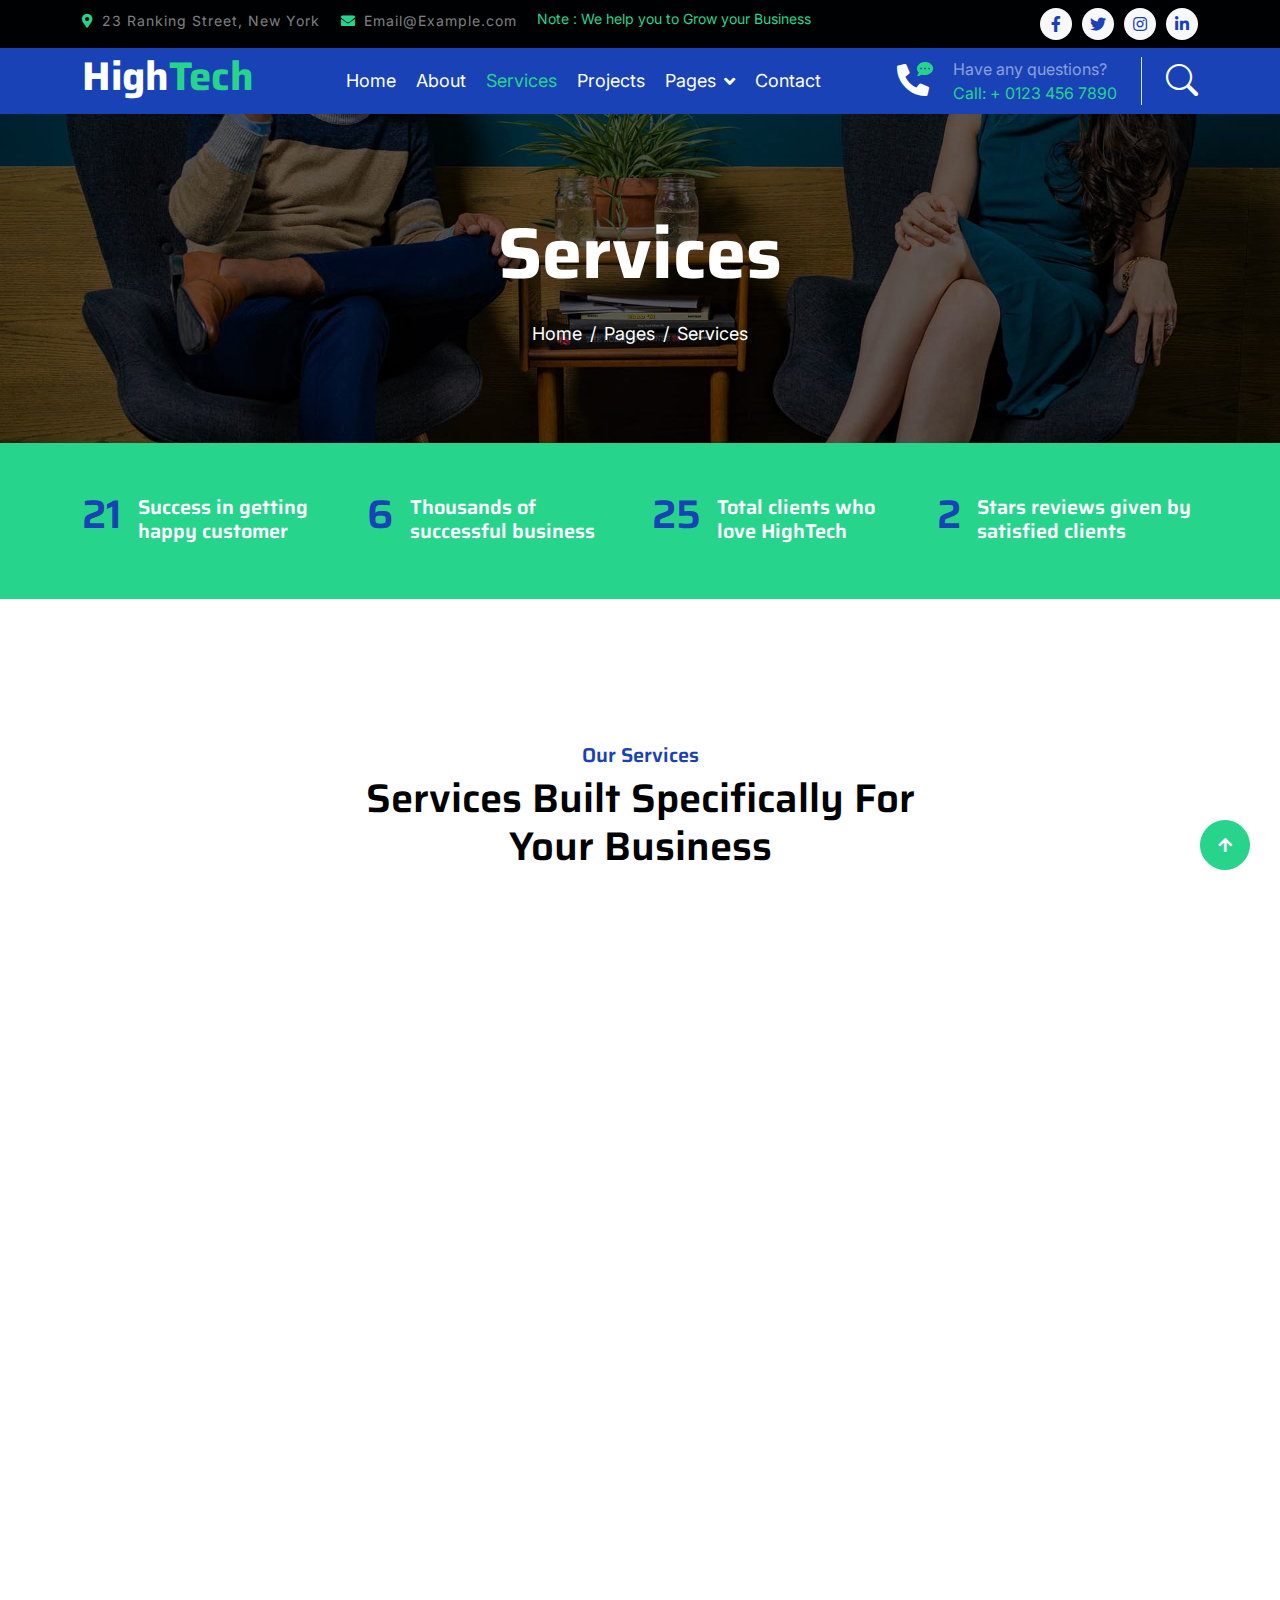
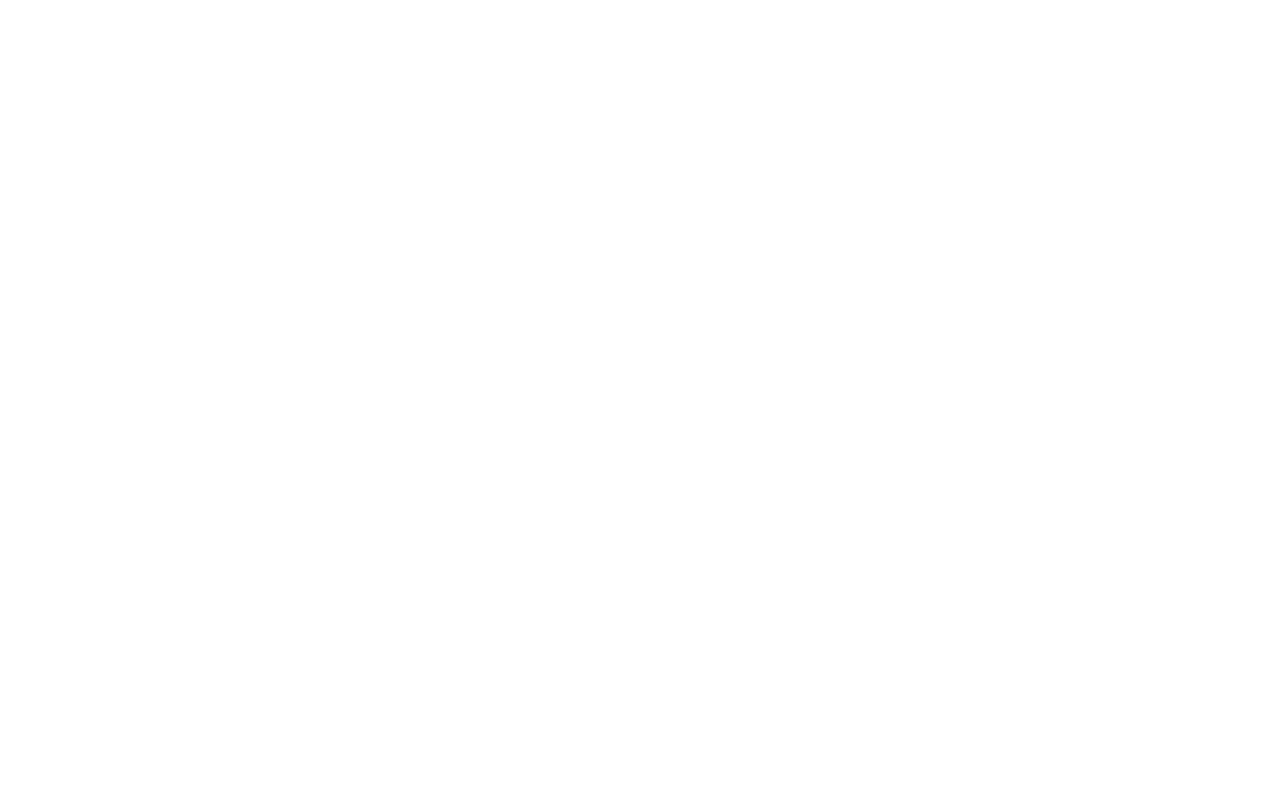
<file: it-solutions-website-template/service.html>
<!DOCTYPE html>
<html lang="en">

    <head>
        <meta charset="utf-8">
        <title>HighTech - IT Solutions Website Template</title>
        <meta content="width=device-width, initial-scale=1.0" name="viewport">
        <meta content="" name="keywords">
        <meta content="" name="description">

        <!-- Google Web Fonts -->
        <link rel="preconnect" href="https://fonts.googleapis.com">
        <link rel="preconnect" href="https://fonts.gstatic.com" crossorigin>
        <link href="https://fonts.googleapis.com/css2?family=Inter:wght@400;500;600&family=Saira:wght@500;600;700&display=swap" rel="stylesheet"> 

        <!-- Icon Font Stylesheet -->
        <link href="https://cdnjs.cloudflare.com/ajax/libs/font-awesome/5.10.0/css/all.min.css" rel="stylesheet">
        <link href="https://cdn.jsdelivr.net/npm/bootstrap-icons@1.4.1/font/bootstrap-icons.css" rel="stylesheet">

        <!-- Libraries Stylesheet -->
        <link href="lib/animate/animate.min.css" rel="stylesheet">
        <link href="lib/owlcarousel/assets/owl.carousel.min.css" rel="stylesheet">

        <!-- Customized Bootstrap Stylesheet -->
        <link href="css/bootstrap.min.css" rel="stylesheet">

        <!-- Template Stylesheet -->
        <link href="css/style.css" rel="stylesheet">
    </head>

    <body>
        <!-- Spinner Start -->
        <div id="spinner" class="show position-fixed translate-middle w-100 vh-100 top-50 start-50 d-flex align-items-center justify-content-center">
            <div class="spinner-grow text-primary" role="status"></div>
        </div>
        <!-- Spinner End -->

        <!-- Topbar Start -->
        <div class="container-fluid bg-dark py-2 d-none d-md-flex">
            <div class="container">
                <div class="d-flex justify-content-between topbar">
                    <div class="top-info">
                        <small class="me-3 text-white-50"><a href="#"><i class="fas fa-map-marker-alt me-2 text-secondary"></i></a>23 Ranking Street, New York</small>
                        <small class="me-3 text-white-50"><a href="#"><i class="fas fa-envelope me-2 text-secondary"></i></a>Email@Example.com</small>
                    </div>
                    <div id="note" class="text-secondary d-none d-xl-flex"><small>Note : We help you to Grow your Business</small></div>
                    <div class="top-link">
                        <a href="" class="bg-light nav-fill btn btn-sm-square rounded-circle"><i class="fab fa-facebook-f text-primary"></i></a>
                        <a href="" class="bg-light nav-fill btn btn-sm-square rounded-circle"><i class="fab fa-twitter text-primary"></i></a>
                        <a href="" class="bg-light nav-fill btn btn-sm-square rounded-circle"><i class="fab fa-instagram text-primary"></i></a>
                        <a href="" class="bg-light nav-fill btn btn-sm-square rounded-circle me-0"><i class="fab fa-linkedin-in text-primary"></i></a>
                    </div>
                </div>
            </div>
        </div>
        <!-- Topbar End -->

        <!-- Navbar Start -->
        <div class="container-fluid bg-primary">
            <div class="container">
                <nav class="navbar navbar-dark navbar-expand-lg py-0">
                    <a href="index.html" class="navbar-brand">
                        <h1 class="text-white fw-bold d-block">High<span class="text-secondary">Tech</span> </h1>
                    </a>
                    <button type="button" class="navbar-toggler me-0" data-bs-toggle="collapse" data-bs-target="#navbarCollapse">
                        <span class="navbar-toggler-icon"></span>
                    </button>
                    <div class="collapse navbar-collapse bg-transparent" id="navbarCollapse">
                        <div class="navbar-nav ms-auto mx-xl-auto p-0">
                            <a href="index.html" class="nav-item nav-link">Home</a>
                            <a href="about.html" class="nav-item nav-link">About</a>
                            <a href="service.html" class="nav-item nav-link active">Services</a>
                            <a href="project.html" class="nav-item nav-link">Projects</a>
                            <div class="nav-item dropdown">
                                <a href="#" class="nav-link dropdown-toggle" data-bs-toggle="dropdown">Pages</a>
                                <div class="dropdown-menu rounded">
                                    <a href="blog.html" class="dropdown-item">Our Blog</a>
                                    <a href="team.html" class="dropdown-item">Our Team</a>
                                    <a href="testimonial.html" class="dropdown-item">Testimonial</a>
                                    <a href="404.html" class="dropdown-item">404 Page</a>
                                </div>
                            </div>
                            <a href="contact.html" class="nav-item nav-link">Contact</a>
                        </div>
                    </div>
                    <div class="d-none d-xl-flex flex-shirink-0">
                        <div id="phone-tada" class="d-flex align-items-center justify-content-center me-4">
                            <a href="" class="position-relative animated tada infinite">
                                <i class="fa fa-phone-alt text-white fa-2x"></i>
                                <div class="position-absolute" style="top: -7px; left: 20px;">
                                    <span><i class="fa fa-comment-dots text-secondary"></i></span>
                                </div>
                            </a>
                        </div>
                        <div class="d-flex flex-column pe-4 border-end">
                            <span class="text-white-50">Have any questions?</span>
                            <span class="text-secondary">Call: + 0123 456 7890</span>
                        </div>
                        <div class="d-flex align-items-center justify-content-center ms-4 ">
                            <a href="#"><i class="bi bi-search text-white fa-2x"></i> </a>
                        </div>
                    </div>
                </nav>
            </div>
        </div>
        <!-- Navbar End -->

        
        <!-- Page Header Start -->
        <div class="container-fluid page-header py-5">
            <div class="container text-center py-5">
                <h1 class="display-2 text-white mb-4 animated slideInDown">Services</h1>
                <nav aria-label="breadcrumb animated slideInDown">
                    <ol class="breadcrumb justify-content-center mb-0">
                        <li class="breadcrumb-item"><a href="#">Home</a></li>
                        <li class="breadcrumb-item"><a href="#">Pages</a></li>
                        <li class="breadcrumb-item" aria-current="page">Services</li>
                    </ol>
                </nav>
            </div>
        </div>
        <!-- Page Header End -->


        <!-- Fact Start -->
        <div class="container-fluid bg-secondary py-5">
            <div class="container">
                <div class="row">
                    <div class="col-lg-3 wow fadeIn" data-wow-delay=".1s">
                        <div class="d-flex counter">
                            <h1 class="me-3 text-primary counter-value">99</h1>
                            <h5 class="text-white mt-1">Success in getting happy customer</h5>
                        </div>
                    </div>
                    <div class="col-lg-3 wow fadeIn" data-wow-delay=".3s">
                        <div class="d-flex counter">
                            <h1 class="me-3 text-primary counter-value">25</h1>
                            <h5 class="text-white mt-1">Thousands of successful business</h5>
                        </div>
                    </div>
                    <div class="col-lg-3 wow fadeIn" data-wow-delay=".5s">
                        <div class="d-flex counter">
                            <h1 class="me-3 text-primary counter-value">120</h1>
                            <h5 class="text-white mt-1">Total clients who love HighTech</h5>
                        </div>
                    </div>
                    <div class="col-lg-3 wow fadeIn" data-wow-delay=".7s">
                        <div class="d-flex counter">
                            <h1 class="me-3 text-primary counter-value">5</h1>
                            <h5 class="text-white mt-1">Stars reviews given by satisfied clients</h5>
                        </div>
                    </div>
                </div>
            </div>
        </div>
        <!-- Fact End -->


        <!-- Services Start -->
        <div class="container-fluid services py-5 my-5">
            <div class="container py-5">
                <div class="text-center mx-auto pb-5 wow fadeIn" data-wow-delay=".3s" style="max-width: 600px;">
                    <h5 class="text-primary">Our Services</h5>
                    <h1>Services Built Specifically For Your Business</h1>
                </div>
                <div class="row g-5 services-inner">
                    <div class="col-md-6 col-lg-4 wow fadeIn" data-wow-delay=".3s">
                        <div class="services-item bg-light">
                            <div class="p-4 text-center services-content">
                                <div class="services-content-icon">
                                    <i class="fa fa-code fa-7x mb-4 text-primary"></i>
                                    <h4 class="mb-3">Web Design</h4>
                                    <p class="mb-4">Lorem ipsum dolor sit amet elit. Sed efficitur quis purus ut interdum. Aliquam dolor eget urna ultricies tincidunt.</p>
                                    <a href="" class="btn btn-secondary text-white px-5 py-3 rounded-pill">Read More</a>
                                </div>
                            </div>
                        </div>
                    </div>
                    <div class="col-md-6 col-lg-4 wow fadeIn" data-wow-delay=".5s">
                        <div class="services-item bg-light">
                            <div class="p-4 text-center services-content">
                                <div class="services-content-icon">
                                    <i class="fa fa-file-code fa-7x mb-4 text-primary"></i>
                                    <h4 class="mb-3">Web Development</h4>
                                    <p class="mb-4">Lorem ipsum dolor sit amet elit. Sed efficitur quis purus ut interdum. Aliquam dolor eget urna ultricies tincidunt.</p>
                                    <a href="" class="btn btn-secondary text-white px-5 py-3 rounded-pill">Read More</a>
                                </div>
                            </div>
                        </div>
                    </div>
                    <div class="col-md-6 col-lg-4 wow fadeIn" data-wow-delay=".7s">
                        <div class="services-item bg-light">
                            <div class="p-4 text-center services-content">
                                <div class="services-content-icon">
                                    <i class="fa fa-external-link-alt fa-7x mb-4 text-primary"></i>
                                    <h4 class="mb-3">UI/UX Design</h4>
                                    <p class="mb-4">Lorem ipsum dolor sit amet elit. Sed efficitur quis purus ut interdum. Aliquam dolor eget urna ultricies tincidunt.</p>
                                    <a href="" class="btn btn-secondary text-white px-5 py-3 rounded-pill">Read More</a>
                                </div>
                            </div>
                        </div>
                    </div>
                    <div class="col-md-6 col-lg-4 wow fadeIn" data-wow-delay=".3s">
                        <div class="services-item bg-light">
                            <div class="p-4 text-center services-content">
                                <div class="services-content-icon">
                                    <i class="fas fa-user-secret fa-7x mb-4 text-primary"></i>
                                    <h4 class="mb-3">Web Cecurity</h4>
                                    <p class="mb-4">Lorem ipsum dolor sit amet elit. Sed efficitur quis purus ut interdum. Aliquam dolor eget urna ultricies tincidunt.</p>
                                    <a href="" class="btn btn-secondary text-white px-5 py-3 rounded-pill">Read More</a>
                                </div>
                                
                            </div>
                        </div>
                    </div>
                    <div class="col-md-6 col-lg-4 wow fadeIn" data-wow-delay=".5s">
                        <div class="services-item bg-light">
                            <div class="p-4 text-center services-content">
                                <div class="services-content-icon">
                                    <i class="fa fa-envelope-open fa-7x mb-4 text-primary"></i>
                                    <h4 class="mb-3">Digital Marketing</h4>
                                    <p class="mb-4">Lorem ipsum dolor sit amet elit. Sed efficitur quis purus ut interdum. Aliquam dolor eget urna ultricies tincidunt.</p>
                                    <a href="" class="btn btn-secondary text-white px-5 py-3 rounded-pill">Read More</a>
                                </div>
                            </div>
                        </div>
                    </div>
                    <div class="col-md-6 col-lg-4 wow fadeIn" data-wow-delay=".7s">
                        <div class="services-item bg-light">
                            <div class="p-4 text-center services-content">
                                <div class="services-content-icon">
                                    <i class="fas fa-laptop fa-7x mb-4 text-primary"></i>
                                    <h4 class="mb-3">Programming</h4>
                                    <p class="mb-4">Lorem ipsum dolor sit amet elit. Sed efficitur quis purus ut interdum. Aliquam dolor eget urna ultricies tincidunt.</p>
                                    <a href="" class="btn btn-secondary text-white px-5 py-3 rounded-pill">Read More</a>
                                </div>
                            </div>
                        </div>
                    </div>
                </div>
            </div>
        </div>
        <!-- Services End -->


        <!-- Footer Start -->
         <div class="container-fluid footer bg-dark wow fadeIn" data-wow-delay=".3s">
            <div class="container pt-5 pb-4">
                <div class="row g-5">
                    <div class="col-lg-3 col-md-6">
                        <a href="index.html">
                            <h1 class="text-white fw-bold d-block">High<span class="text-secondary">Tech</span> </h1>
                        </a>
                        <p class="mt-4 text-light">Lorem ipsum dolor sit amet consectetur adipisicing elit. Soluta facere delectus qui placeat inventore consectetur repellendus optio debitis.</p>
                        <div class="d-flex hightech-link">
                            <a href="" class="btn-light nav-fill btn btn-square rounded-circle me-2"><i class="fab fa-facebook-f text-primary"></i></a>
                            <a href="" class="btn-light nav-fill btn btn-square rounded-circle me-2"><i class="fab fa-twitter text-primary"></i></a>
                            <a href="" class="btn-light nav-fill btn btn-square rounded-circle me-2"><i class="fab fa-instagram text-primary"></i></a>
                            <a href="" class="btn-light nav-fill btn btn-square rounded-circle me-0"><i class="fab fa-linkedin-in text-primary"></i></a>
                        </div>
                    </div>
                    <div class="col-lg-3 col-md-6">
                        <a href="#" class="h3 text-secondary">Short Link</a>
                        <div class="mt-4 d-flex flex-column short-link">
                            <a href="" class="mb-2 text-white"><i class="fas fa-angle-right text-secondary me-2"></i>About us</a>
                            <a href="" class="mb-2 text-white"><i class="fas fa-angle-right text-secondary me-2"></i>Contact us</a>
                            <a href="" class="mb-2 text-white"><i class="fas fa-angle-right text-secondary me-2"></i>Our Services</a>
                            <a href="" class="mb-2 text-white"><i class="fas fa-angle-right text-secondary me-2"></i>Our Projects</a>
                            <a href="" class="mb-2 text-white"><i class="fas fa-angle-right text-secondary me-2"></i>Latest Blog</a>
                        </div>
                    </div>
                    <div class="col-lg-3 col-md-6">
                        <a href="#" class="h3 text-secondary">Help Link</a>
                        <div class="mt-4 d-flex flex-column help-link">
                            <a href="" class="mb-2 text-white"><i class="fas fa-angle-right text-secondary me-2"></i>Terms Of use</a>
                            <a href="" class="mb-2 text-white"><i class="fas fa-angle-right text-secondary me-2"></i>Privacy Policy</a>
                            <a href="" class="mb-2 text-white"><i class="fas fa-angle-right text-secondary me-2"></i>Helps</a>
                            <a href="" class="mb-2 text-white"><i class="fas fa-angle-right text-secondary me-2"></i>FQAs</a>
                            <a href="" class="mb-2 text-white"><i class="fas fa-angle-right text-secondary me-2"></i>Contact</a>
                        </div>
                    </div>
                    <div class="col-lg-3 col-md-6">
                        <a href="#" class="h3 text-secondary">Contact Us</a>
                        <div class="text-white mt-4 d-flex flex-column contact-link">
                            <a href="#" class="pb-3 text-light border-bottom border-primary"><i class="fas fa-map-marker-alt text-secondary me-2"></i> 123 Street, New York, USA</a>
                            <a href="#" class="py-3 text-light border-bottom border-primary"><i class="fas fa-phone-alt text-secondary me-2"></i> +123 456 7890</a>
                            <a href="#" class="py-3 text-light border-bottom border-primary"><i class="fas fa-envelope text-secondary me-2"></i> info@exmple.con</a>
                        </div>
                    </div>
                </div>
                <hr class="text-light mt-5 mb-4">
                <div class="row">
                    <div class="col-md-6 text-center text-md-start">
                        <span class="text-light"><a href="#" class="text-secondary"><i class="fas fa-copyright text-secondary me-2"></i>Your Site Name</a>, All right reserved.</span>
                    </div>
                    <div class="col-md-6 text-center text-md-end">
                        <!--/*** This template is free as long as you keep the footer author’s credit link/attribution link/backlink. If you'd like to use the template without the footer author’s credit link/attribution link/backlink, you can purchase the Credit Removal License from "https://htmlcodex.com/credit-removal". Thank you for your support. ***/-->
                        <span class="text-light">Designed By<a href="https://htmlcodex.com" class="text-secondary">HTML Codex</a></span>
                    </div>
                </div>
            </div>
        </div>
        <!-- Footer End -->


        <!-- Back to Top -->
        <a href="#" class="btn btn-secondary btn-square rounded-circle back-to-top"><i class="fa fa-arrow-up text-white"></i></a>

        
        <!-- JavaScript Libraries -->
        <script src="https://ajax.googleapis.com/ajax/libs/jquery/3.6.4/jquery.min.js"></script>
        <script src="https://cdn.jsdelivr.net/npm/bootstrap@5.0.0/dist/js/bootstrap.bundle.min.js"></script>
        <script src="lib/wow/wow.min.js"></script>
        <script src="lib/easing/easing.min.js"></script>
        <script src="lib/waypoints/waypoints.min.js"></script>
        <script src="lib/owlcarousel/owl.carousel.min.js"></script>

        <!-- Template Javascript -->
        <script src="js/main.js"></script>
    </body>

</html>
</file>
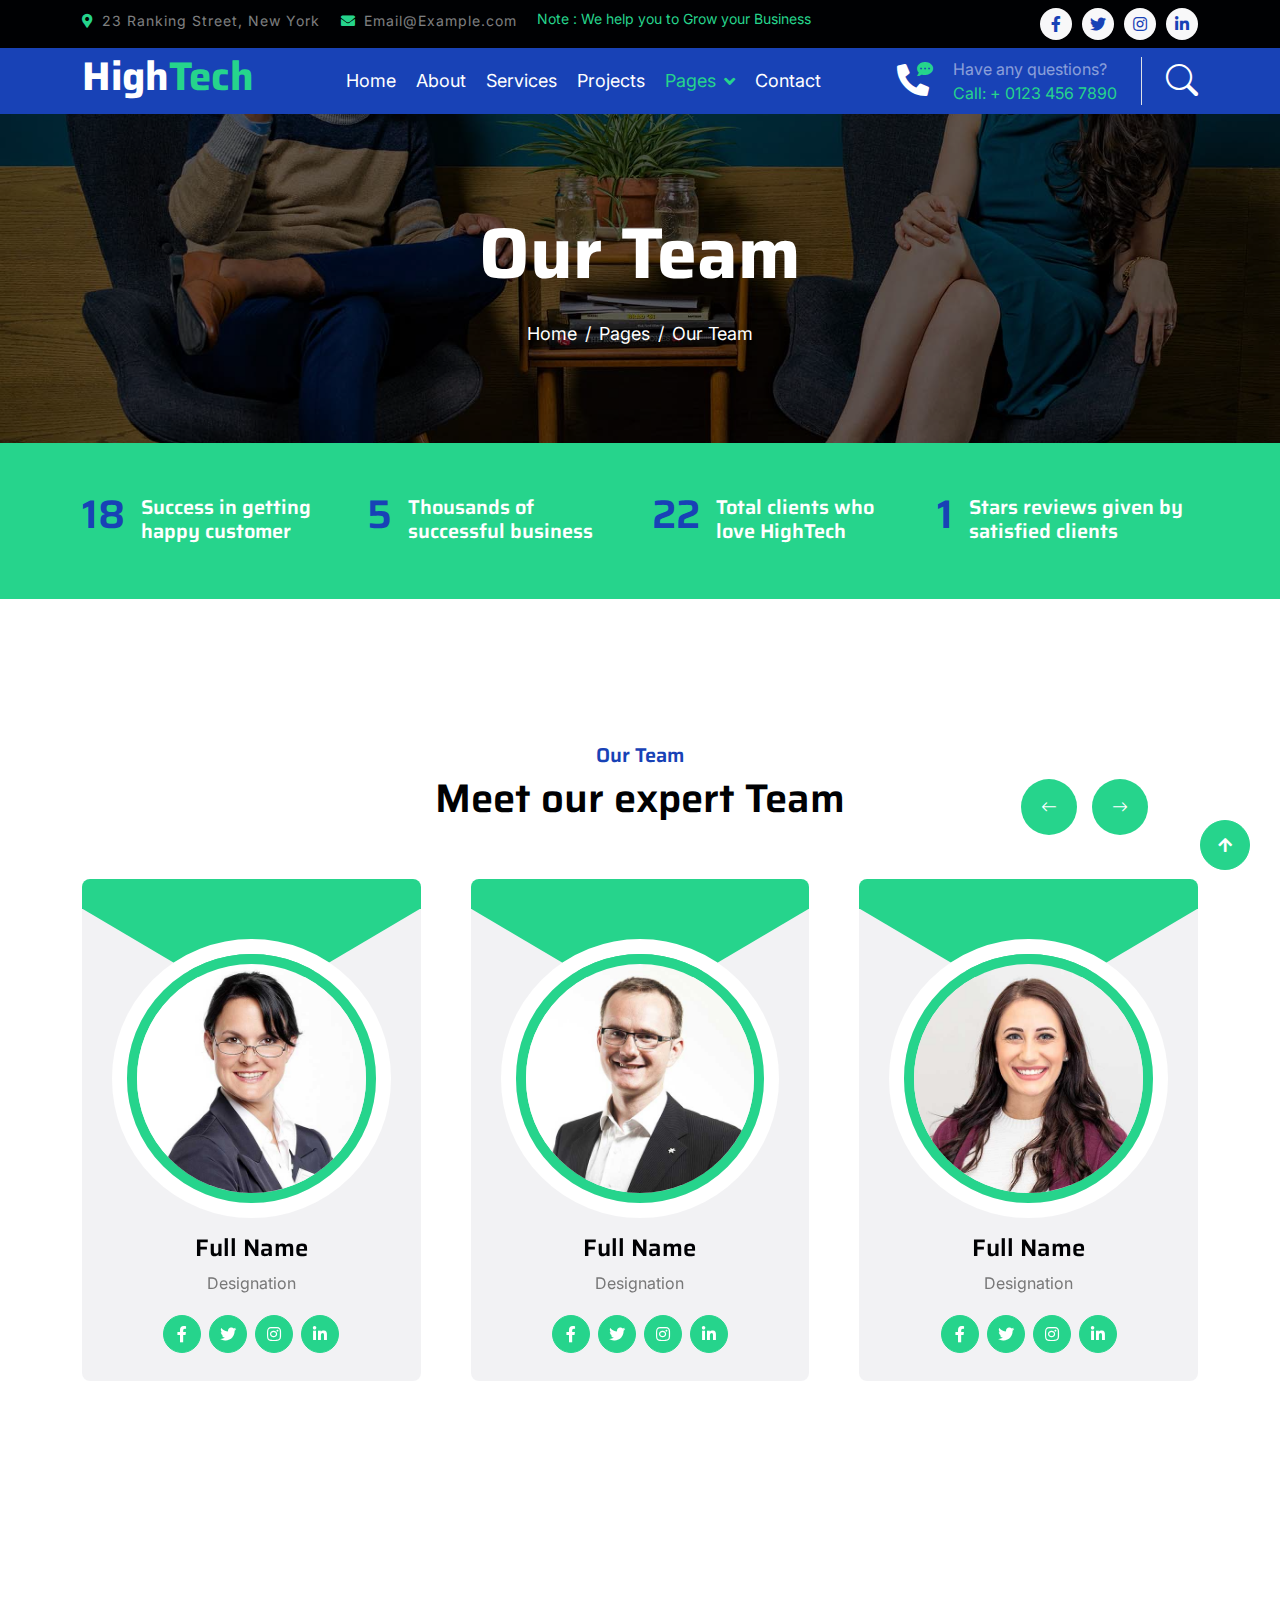
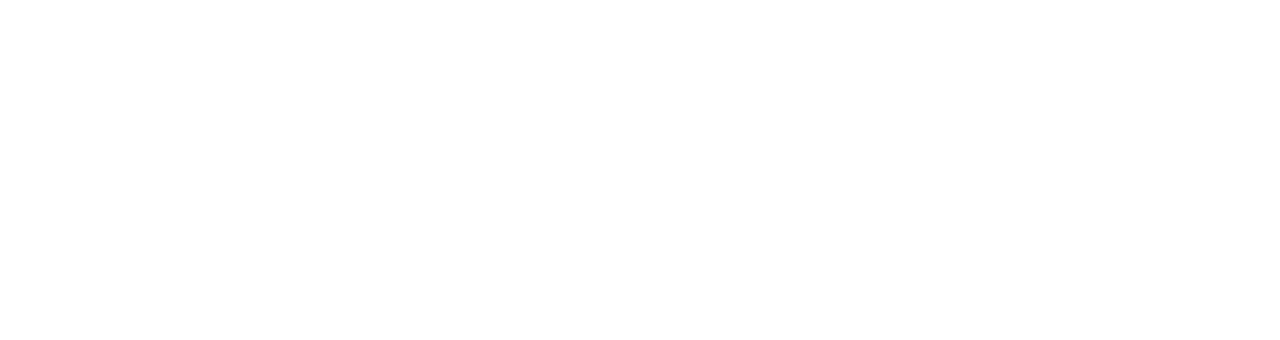
<file: it-solutions-website-template/team.html>
<!DOCTYPE html>
<html lang="en">

    <head>
        <meta charset="utf-8">
        <title>HighTech - IT Solutions Website Template</title>
        <meta content="width=device-width, initial-scale=1.0" name="viewport">
        <meta content="" name="keywords">
        <meta content="" name="description">

        <!-- Google Web Fonts -->
        <link rel="preconnect" href="https://fonts.googleapis.com">
        <link rel="preconnect" href="https://fonts.gstatic.com" crossorigin>
        <link href="https://fonts.googleapis.com/css2?family=Inter:wght@400;500;600&family=Saira:wght@500;600;700&display=swap" rel="stylesheet"> 

        <!-- Icon Font Stylesheet -->
        <link href="https://cdnjs.cloudflare.com/ajax/libs/font-awesome/5.10.0/css/all.min.css" rel="stylesheet">
        <link href="https://cdn.jsdelivr.net/npm/bootstrap-icons@1.4.1/font/bootstrap-icons.css" rel="stylesheet">

        <!-- Libraries Stylesheet -->
        <link href="lib/animate/animate.min.css" rel="stylesheet">
        <link href="lib/owlcarousel/assets/owl.carousel.min.css" rel="stylesheet">

        <!-- Customized Bootstrap Stylesheet -->
        <link href="css/bootstrap.min.css" rel="stylesheet">

        <!-- Template Stylesheet -->
        <link href="css/style.css" rel="stylesheet">
    </head>

    <body>
        <!-- Spinner Start -->
        <div id="spinner" class="show position-fixed translate-middle w-100 vh-100 top-50 start-50 d-flex align-items-center justify-content-center">
            <div class="spinner-grow text-primary" role="status"></div>
        </div>
        <!-- Spinner End -->

        <!-- Topbar Start -->
        <div class="container-fluid bg-dark py-2 d-none d-md-flex">
            <div class="container">
                <div class="d-flex justify-content-between topbar">
                    <div class="top-info">
                        <small class="me-3 text-white-50"><a href="#"><i class="fas fa-map-marker-alt me-2 text-secondary"></i></a>23 Ranking Street, New York</small>
                        <small class="me-3 text-white-50"><a href="#"><i class="fas fa-envelope me-2 text-secondary"></i></a>Email@Example.com</small>
                    </div>
                    <div id="note" class="text-secondary d-none d-xl-flex"><small>Note : We help you to Grow your Business</small></div>
                    <div class="top-link">
                        <a href="" class="bg-light nav-fill btn btn-sm-square rounded-circle"><i class="fab fa-facebook-f text-primary"></i></a>
                        <a href="" class="bg-light nav-fill btn btn-sm-square rounded-circle"><i class="fab fa-twitter text-primary"></i></a>
                        <a href="" class="bg-light nav-fill btn btn-sm-square rounded-circle"><i class="fab fa-instagram text-primary"></i></a>
                        <a href="" class="bg-light nav-fill btn btn-sm-square rounded-circle me-0"><i class="fab fa-linkedin-in text-primary"></i></a>
                    </div>
                </div>
            </div>
        </div>
        <!-- Topbar End -->

        <!-- Navbar Start -->
        <div class="container-fluid bg-primary">
            <div class="container">
                <nav class="navbar navbar-dark navbar-expand-lg py-0">
                    <a href="index.html" class="navbar-brand">
                        <h1 class="text-white fw-bold d-block">High<span class="text-secondary">Tech</span> </h1>
                    </a>
                    <button type="button" class="navbar-toggler me-0" data-bs-toggle="collapse" data-bs-target="#navbarCollapse">
                        <span class="navbar-toggler-icon"></span>
                    </button>
                    <div class="collapse navbar-collapse bg-transparent" id="navbarCollapse">
                        <div class="navbar-nav ms-auto mx-xl-auto p-0">
                            <a href="index.html" class="nav-item nav-link">Home</a>
                            <a href="about.html" class="nav-item nav-link">About</a>
                            <a href="service.html" class="nav-item nav-link">Services</a>
                            <a href="project.html" class="nav-item nav-link">Projects</a>
                            <div class="nav-item dropdown">
                                <a href="#" class="nav-link dropdown-toggle active" data-bs-toggle="dropdown">Pages</a>
                                <div class="dropdown-menu rounded">
                                    <a href="blog.html" class="dropdown-item">Our Blog</a>
                                    <a href="team.html" class="dropdown-item active">Our Team</a>
                                    <a href="testimonial.html" class="dropdown-item">Testimonial</a>
                                    <a href="404.html" class="dropdown-item">404 Page</a>
                                </div>
                            </div>
                            <a href="contact.html" class="nav-item nav-link">Contact</a>
                        </div>
                    </div>
                    <div class="d-none d-xl-flex flex-shirink-0">
                        <div id="phone-tada" class="d-flex align-items-center justify-content-center me-4">
                            <a href="" class="position-relative animated tada infinite">
                                <i class="fa fa-phone-alt text-white fa-2x"></i>
                                <div class="position-absolute" style="top: -7px; left: 20px;">
                                    <span><i class="fa fa-comment-dots text-secondary"></i></span>
                                </div>
                            </a>
                        </div>
                        <div class="d-flex flex-column pe-4 border-end">
                            <span class="text-white-50">Have any questions?</span>
                            <span class="text-secondary">Call: + 0123 456 7890</span>
                        </div>
                        <div class="d-flex align-items-center justify-content-center ms-4 ">
                            <a href="#"><i class="bi bi-search text-white fa-2x"></i> </a>
                        </div>
                    </div>
                </nav>
            </div>
        </div>
        <!-- Navbar End -->

        
        <!-- Page Header Start -->
        <div class="container-fluid page-header py-5">
            <div class="container text-center py-5">
                <h1 class="display-2 text-white mb-4 animated slideInDown">Our Team</h1>
                <nav aria-label="breadcrumb animated slideInDown">
                    <ol class="breadcrumb justify-content-center mb-0">
                        <li class="breadcrumb-item"><a href="#">Home</a></li>
                        <li class="breadcrumb-item"><a href="#">Pages</a></li>
                        <li class="breadcrumb-item" aria-current="page">Our Team</li>
                    </ol>
                </nav>
            </div>
        </div>
        <!-- Page Header End -->


        <!-- Fact Start -->
        <div class="container-fluid bg-secondary py-5">
            <div class="container">
                <div class="row">
                    <div class="col-lg-3 wow fadeIn" data-wow-delay=".1s">
                        <div class="d-flex counter">
                            <h1 class="me-3 text-primary counter-value">99</h1>
                            <h5 class="text-white mt-1">Success in getting happy customer</h5>
                        </div>
                    </div>
                    <div class="col-lg-3 wow fadeIn" data-wow-delay=".3s">
                        <div class="d-flex counter">
                            <h1 class="me-3 text-primary counter-value">25</h1>
                            <h5 class="text-white mt-1">Thousands of successful business</h5>
                        </div>
                    </div>
                    <div class="col-lg-3 wow fadeIn" data-wow-delay=".5s">
                        <div class="d-flex counter">
                            <h1 class="me-3 text-primary counter-value">120</h1>
                            <h5 class="text-white mt-1">Total clients who love HighTech</h5>
                        </div>
                    </div>
                    <div class="col-lg-3 wow fadeIn" data-wow-delay=".7s">
                        <div class="d-flex counter">
                            <h1 class="me-3 text-primary counter-value">5</h1>
                            <h5 class="text-white mt-1">Stars reviews given by satisfied clients</h5>
                        </div>
                    </div>
                </div>
            </div>
        </div>
        <!-- Fact End -->


        <!-- Team Start -->
        <div class="container-fluid py-5 my-5 team">
            <div class="container py-5">
                <div class="text-center mx-auto pb-5 wow fadeIn" data-wow-delay=".3s" style="max-width: 600px;">
                    <h5 class="text-primary">Our Team</h5>
                    <h1>Meet our expert Team</h1>
                </div>
                <div class="owl-carousel team-carousel wow fadeIn" data-wow-delay=".5s">
                    <div class="rounded team-item">
                        <div class="team-content">
                            <div class="team-img-icon">
                                <div class="team-img rounded-circle">
                                    <img src="img/team-1.jpg" class="img-fluid w-100 rounded-circle" alt="">
                                </div>
                                <div class="team-name text-center py-3">
                                    <h4 class="">Full Name</h4>
                                    <p class="m-0">Designation</p>
                                </div>
                                <div class="team-icon d-flex justify-content-center pb-4">
                                    <a class="btn btn-square btn-secondary text-white rounded-circle m-1" href=""><i class="fab fa-facebook-f"></i></a>
                                    <a class="btn btn-square btn-secondary text-white rounded-circle m-1" href=""><i class="fab fa-twitter"></i></a>
                                    <a class="btn btn-square btn-secondary text-white rounded-circle m-1" href=""><i class="fab fa-instagram"></i></a>
                                    <a class="btn btn-square btn-secondary text-white rounded-circle m-1" href=""><i class="fab fa-linkedin-in"></i></a>
                                </div>
                            </div>
                        </div>
                    </div>
                    <div class="rounded team-item">
                        <div class="team-content">
                            <div class="team-img-icon">
                                <div class="team-img rounded-circle">
                                    <img src="img/team-2.jpg" class="img-fluid w-100 rounded-circle" alt="">
                                </div>
                                <div class="team-name text-center py-3">
                                    <h4 class="">Full Name</h4>
                                    <p class="m-0">Designation</p>
                                </div>
                                <div class="team-icon d-flex justify-content-center pb-4">
                                    <a class="btn btn-square btn-secondary text-white rounded-circle m-1" href=""><i class="fab fa-facebook-f"></i></a>
                                    <a class="btn btn-square btn-secondary text-white rounded-circle m-1" href=""><i class="fab fa-twitter"></i></a>
                                    <a class="btn btn-square btn-secondary text-white rounded-circle m-1" href=""><i class="fab fa-instagram"></i></a>
                                    <a class="btn btn-square btn-secondary text-white rounded-circle m-1" href=""><i class="fab fa-linkedin-in"></i></a>
                                </div>
                            </div>
                        </div>
                    </div>
                    <div class="rounded team-item">
                        <div class="team-content">
                            <div class="team-img-icon">
                                <div class="team-img rounded-circle">
                                    <img src="img/team-3.jpg" class="img-fluid w-100 rounded-circle" alt="">
                                </div>
                                <div class="team-name text-center py-3">
                                    <h4 class="">Full Name</h4>
                                    <p class="m-0">Designation</p>
                                </div>
                                <div class="team-icon d-flex justify-content-center pb-4">
                                    <a class="btn btn-square btn-secondary text-white rounded-circle m-1" href=""><i class="fab fa-facebook-f"></i></a>
                                    <a class="btn btn-square btn-secondary text-white rounded-circle m-1" href=""><i class="fab fa-twitter"></i></a>
                                    <a class="btn btn-square btn-secondary text-white rounded-circle m-1" href=""><i class="fab fa-instagram"></i></a>
                                    <a class="btn btn-square btn-secondary text-white rounded-circle m-1" href=""><i class="fab fa-linkedin-in"></i></a>
                                </div>
                            </div>
                        </div>
                    </div>
                    <div class="rounded team-item">
                        <div class="team-content">
                            <div class="team-img-icon">
                                <div class="team-img rounded-circle">
                                    <img src="img/team-4.jpg" class="img-fluid w-100 rounded-circle" alt="">
                                </div>
                                <div class="team-name text-center py-3">
                                    <h4 class="">Full Name</h4>
                                    <p class="m-0">Designation</p>
                                </div>
                                <div class="team-icon d-flex justify-content-center pb-4">
                                    <a class="btn btn-square btn-secondary text-white rounded-circle m-1" href=""><i class="fab fa-facebook-f"></i></a>
                                    <a class="btn btn-square btn-secondary text-white rounded-circle m-1" href=""><i class="fab fa-twitter"></i></a>
                                    <a class="btn btn-square btn-secondary text-white rounded-circle m-1" href=""><i class="fab fa-instagram"></i></a>
                                    <a class="btn btn-square btn-secondary text-white rounded-circle m-1" href=""><i class="fab fa-linkedin-in"></i></a>
                                </div>
                            </div>
                        </div>
                    </div>
                </div>
            </div>
        </div>
        <!-- Team End -->


        <!-- Footer Start -->
         <div class="container-fluid footer bg-dark wow fadeIn" data-wow-delay=".3s">
            <div class="container pt-5 pb-4">
                <div class="row g-5">
                    <div class="col-lg-3 col-md-6">
                        <a href="index.html">
                            <h1 class="text-white fw-bold d-block">High<span class="text-secondary">Tech</span> </h1>
                        </a>
                        <p class="mt-4 text-light">Lorem ipsum dolor sit amet consectetur adipisicing elit. Soluta facere delectus qui placeat inventore consectetur repellendus optio debitis.</p>
                        <div class="d-flex hightech-link">
                            <a href="" class="btn-light nav-fill btn btn-square rounded-circle me-2"><i class="fab fa-facebook-f text-primary"></i></a>
                            <a href="" class="btn-light nav-fill btn btn-square rounded-circle me-2"><i class="fab fa-twitter text-primary"></i></a>
                            <a href="" class="btn-light nav-fill btn btn-square rounded-circle me-2"><i class="fab fa-instagram text-primary"></i></a>
                            <a href="" class="btn-light nav-fill btn btn-square rounded-circle me-0"><i class="fab fa-linkedin-in text-primary"></i></a>
                        </div>
                    </div>
                    <div class="col-lg-3 col-md-6">
                        <a href="#" class="h3 text-secondary">Short Link</a>
                        <div class="mt-4 d-flex flex-column short-link">
                            <a href="" class="mb-2 text-white"><i class="fas fa-angle-right text-secondary me-2"></i>About us</a>
                            <a href="" class="mb-2 text-white"><i class="fas fa-angle-right text-secondary me-2"></i>Contact us</a>
                            <a href="" class="mb-2 text-white"><i class="fas fa-angle-right text-secondary me-2"></i>Our Services</a>
                            <a href="" class="mb-2 text-white"><i class="fas fa-angle-right text-secondary me-2"></i>Our Projects</a>
                            <a href="" class="mb-2 text-white"><i class="fas fa-angle-right text-secondary me-2"></i>Latest Blog</a>
                        </div>
                    </div>
                    <div class="col-lg-3 col-md-6">
                        <a href="#" class="h3 text-secondary">Help Link</a>
                        <div class="mt-4 d-flex flex-column help-link">
                            <a href="" class="mb-2 text-white"><i class="fas fa-angle-right text-secondary me-2"></i>Terms Of use</a>
                            <a href="" class="mb-2 text-white"><i class="fas fa-angle-right text-secondary me-2"></i>Privacy Policy</a>
                            <a href="" class="mb-2 text-white"><i class="fas fa-angle-right text-secondary me-2"></i>Helps</a>
                            <a href="" class="mb-2 text-white"><i class="fas fa-angle-right text-secondary me-2"></i>FQAs</a>
                            <a href="" class="mb-2 text-white"><i class="fas fa-angle-right text-secondary me-2"></i>Contact</a>
                        </div>
                    </div>
                    <div class="col-lg-3 col-md-6">
                        <a href="#" class="h3 text-secondary">Contact Us</a>
                        <div class="text-white mt-4 d-flex flex-column contact-link">
                            <a href="#" class="pb-3 text-light border-bottom border-primary"><i class="fas fa-map-marker-alt text-secondary me-2"></i> 123 Street, New York, USA</a>
                            <a href="#" class="py-3 text-light border-bottom border-primary"><i class="fas fa-phone-alt text-secondary me-2"></i> +123 456 7890</a>
                            <a href="#" class="py-3 text-light border-bottom border-primary"><i class="fas fa-envelope text-secondary me-2"></i> info@exmple.con</a>
                        </div>
                    </div>
                </div>
                <hr class="text-light mt-5 mb-4">
                <div class="row">
                    <div class="col-md-6 text-center text-md-start">
                        <span class="text-light"><a href="#" class="text-secondary"><i class="fas fa-copyright text-secondary me-2"></i>Your Site Name</a>, All right reserved.</span>
                    </div>
                    <div class="col-md-6 text-center text-md-end">
                        <!--/*** This template is free as long as you keep the footer author’s credit link/attribution link/backlink. If you'd like to use the template without the footer author’s credit link/attribution link/backlink, you can purchase the Credit Removal License from "https://htmlcodex.com/credit-removal". Thank you for your support. ***/-->
                        <span class="text-light">Designed By<a href="https://htmlcodex.com" class="text-secondary">HTML Codex</a></span>
                    </div>
                </div>
            </div>
        </div>
        <!-- Footer End -->


        <!-- Back to Top -->
        <a href="#" class="btn btn-secondary btn-square rounded-circle back-to-top"><i class="fa fa-arrow-up text-white"></i></a>

        
        <!-- JavaScript Libraries -->
        <script src="https://ajax.googleapis.com/ajax/libs/jquery/3.6.4/jquery.min.js"></script>
        <script src="https://cdn.jsdelivr.net/npm/bootstrap@5.0.0/dist/js/bootstrap.bundle.min.js"></script>
        <script src="lib/wow/wow.min.js"></script>
        <script src="lib/easing/easing.min.js"></script>
        <script src="lib/waypoints/waypoints.min.js"></script>
        <script src="lib/owlcarousel/owl.carousel.min.js"></script>

        <!-- Template Javascript -->
        <script src="js/main.js"></script>
    </body>

</html>
</file>
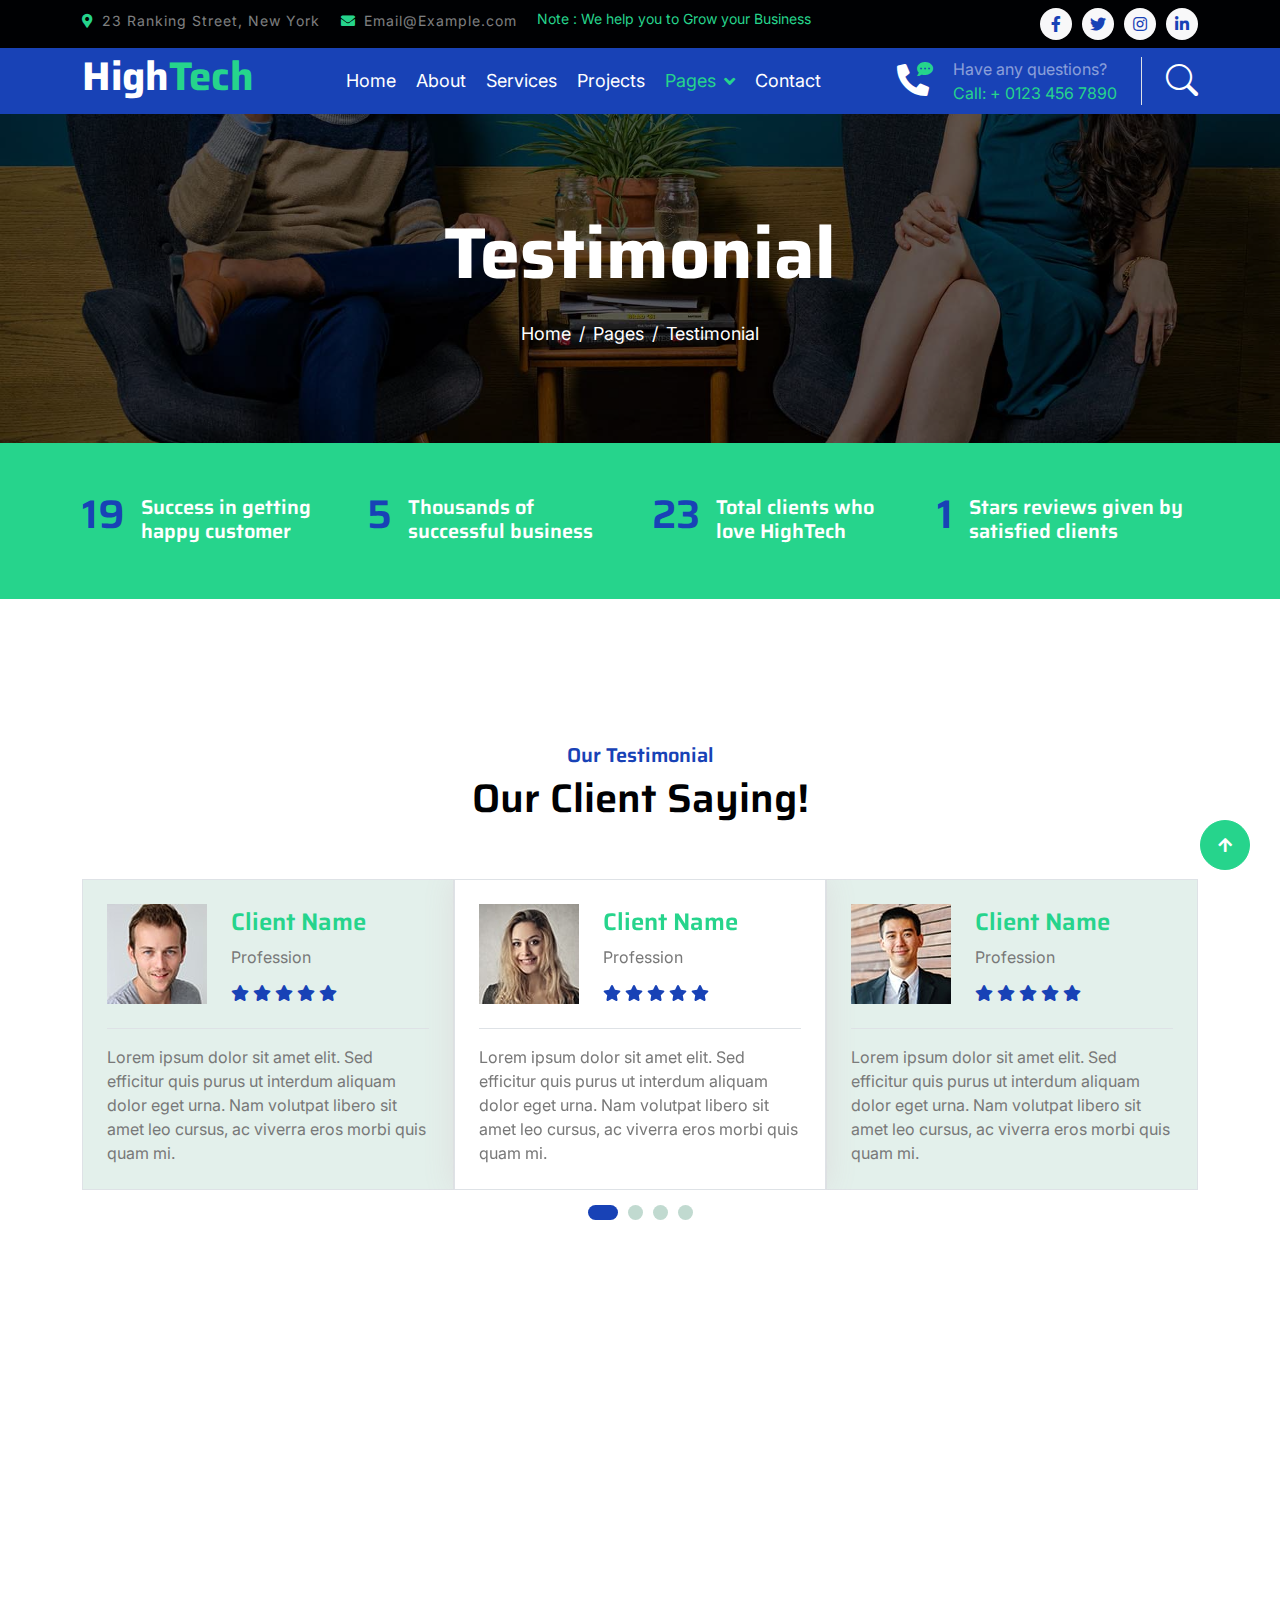
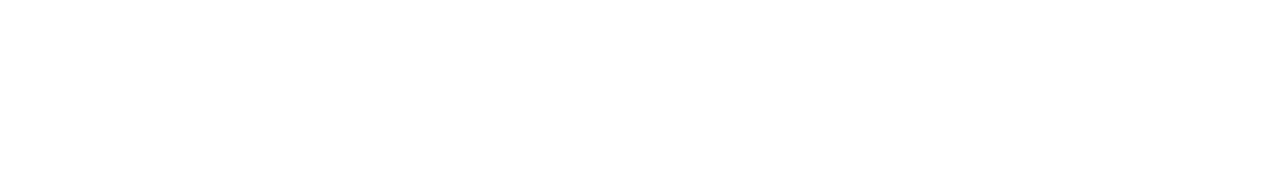
<file: it-solutions-website-template/testimonial.html>
<!DOCTYPE html>
<html lang="en">

    <head>
        <meta charset="utf-8">
        <title>HighTech - IT Solutions Website Template</title>
        <meta content="width=device-width, initial-scale=1.0" name="viewport">
        <meta content="" name="keywords">
        <meta content="" name="description">

        <!-- Google Web Fonts -->
        <link rel="preconnect" href="https://fonts.googleapis.com">
        <link rel="preconnect" href="https://fonts.gstatic.com" crossorigin>
        <link href="https://fonts.googleapis.com/css2?family=Inter:wght@400;500;600&family=Saira:wght@500;600;700&display=swap" rel="stylesheet"> 

        <!-- Icon Font Stylesheet -->
        <link href="https://cdnjs.cloudflare.com/ajax/libs/font-awesome/5.10.0/css/all.min.css" rel="stylesheet">
        <link href="https://cdn.jsdelivr.net/npm/bootstrap-icons@1.4.1/font/bootstrap-icons.css" rel="stylesheet">

        <!-- Libraries Stylesheet -->
        <link href="lib/animate/animate.min.css" rel="stylesheet">
        <link href="lib/owlcarousel/assets/owl.carousel.min.css" rel="stylesheet">

        <!-- Customized Bootstrap Stylesheet -->
        <link href="css/bootstrap.min.css" rel="stylesheet">

        <!-- Template Stylesheet -->
        <link href="css/style.css" rel="stylesheet">
    </head>

    <body>
        <!-- Spinner Start -->
        <div id="spinner" class="show position-fixed translate-middle w-100 vh-100 top-50 start-50 d-flex align-items-center justify-content-center">
            <div class="spinner-grow text-primary" role="status"></div>
        </div>
        <!-- Spinner End -->

        <!-- Topbar Start -->
        <div class="container-fluid bg-dark py-2 d-none d-md-flex">
            <div class="container">
                <div class="d-flex justify-content-between topbar">
                    <div class="top-info">
                        <small class="me-3 text-white-50"><a href="#"><i class="fas fa-map-marker-alt me-2 text-secondary"></i></a>23 Ranking Street, New York</small>
                        <small class="me-3 text-white-50"><a href="#"><i class="fas fa-envelope me-2 text-secondary"></i></a>Email@Example.com</small>
                    </div>
                    <div id="note" class="text-secondary d-none d-xl-flex"><small>Note : We help you to Grow your Business</small></div>
                    <div class="top-link">
                        <a href="" class="bg-light nav-fill btn btn-sm-square rounded-circle"><i class="fab fa-facebook-f text-primary"></i></a>
                        <a href="" class="bg-light nav-fill btn btn-sm-square rounded-circle"><i class="fab fa-twitter text-primary"></i></a>
                        <a href="" class="bg-light nav-fill btn btn-sm-square rounded-circle"><i class="fab fa-instagram text-primary"></i></a>
                        <a href="" class="bg-light nav-fill btn btn-sm-square rounded-circle me-0"><i class="fab fa-linkedin-in text-primary"></i></a>
                    </div>
                </div>
            </div>
        </div>
        <!-- Topbar End -->

        <!-- Navbar Start -->
        <div class="container-fluid bg-primary">
            <div class="container">
                <nav class="navbar navbar-dark navbar-expand-lg py-0">
                    <a href="index.html" class="navbar-brand">
                        <h1 class="text-white fw-bold d-block">High<span class="text-secondary">Tech</span> </h1>
                    </a>
                    <button type="button" class="navbar-toggler me-0" data-bs-toggle="collapse" data-bs-target="#navbarCollapse">
                        <span class="navbar-toggler-icon"></span>
                    </button>
                    <div class="collapse navbar-collapse bg-transparent" id="navbarCollapse">
                        <div class="navbar-nav ms-auto mx-xl-auto p-0">
                            <a href="index.html" class="nav-item nav-link">Home</a>
                            <a href="about.html" class="nav-item nav-link">About</a>
                            <a href="service.html" class="nav-item nav-link">Services</a>
                            <a href="project.html" class="nav-item nav-link">Projects</a>
                            <div class="nav-item dropdown">
                                <a href="#" class="nav-link dropdown-toggle active" data-bs-toggle="dropdown">Pages</a>
                                <div class="dropdown-menu rounded">
                                    <a href="blog.html" class="dropdown-item">Our Blog</a>
                                    <a href="team.html" class="dropdown-item">Our Team</a>
                                    <a href="testimonial.html" class="dropdown-item active">Testimonial</a>
                                    <a href="404.html" class="dropdown-item">404 Page</a>
                                </div>
                            </div>
                            <a href="contact.html" class="nav-item nav-link">Contact</a>
                        </div>
                    </div>
                    <div class="d-none d-xl-flex flex-shirink-0">
                        <div id="phone-tada" class="d-flex align-items-center justify-content-center me-4">
                            <a href="" class="position-relative animated tada infinite">
                                <i class="fa fa-phone-alt text-white fa-2x"></i>
                                <div class="position-absolute" style="top: -7px; left: 20px;">
                                    <span><i class="fa fa-comment-dots text-secondary"></i></span>
                                </div>
                            </a>
                        </div>
                        <div class="d-flex flex-column pe-4 border-end">
                            <span class="text-white-50">Have any questions?</span>
                            <span class="text-secondary">Call: + 0123 456 7890</span>
                        </div>
                        <div class="d-flex align-items-center justify-content-center ms-4 ">
                            <a href="#"><i class="bi bi-search text-white fa-2x"></i> </a>
                        </div>
                    </div>
                </nav>
            </div>
        </div>
        <!-- Navbar End -->

        
        <!-- Page Header Start -->
        <div class="container-fluid page-header py-5">
            <div class="container text-center py-5">
                <h1 class="display-2 text-white mb-4 animated slideInDown">Testimonial</h1>
                <nav aria-label="breadcrumb animated slideInDown">
                    <ol class="breadcrumb justify-content-center mb-0">
                        <li class="breadcrumb-item"><a href="#">Home</a></li>
                        <li class="breadcrumb-item"><a href="#">Pages</a></li>
                        <li class="breadcrumb-item" aria-current="page">Testimonial</li>
                    </ol>
                </nav>
            </div>
        </div>
        <!-- Page Header End -->


        <!-- Fact Start -->
        <div class="container-fluid bg-secondary py-5">
            <div class="container">
                <div class="row">
                    <div class="col-lg-3 wow fadeIn" data-wow-delay=".1s">
                        <div class="d-flex counter">
                            <h1 class="me-3 text-primary counter-value">99</h1>
                            <h5 class="text-white mt-1">Success in getting happy customer</h5>
                        </div>
                    </div>
                    <div class="col-lg-3 wow fadeIn" data-wow-delay=".3s">
                        <div class="d-flex counter">
                            <h1 class="me-3 text-primary counter-value">25</h1>
                            <h5 class="text-white mt-1">Thousands of successful business</h5>
                        </div>
                    </div>
                    <div class="col-lg-3 wow fadeIn" data-wow-delay=".5s">
                        <div class="d-flex counter">
                            <h1 class="me-3 text-primary counter-value">120</h1>
                            <h5 class="text-white mt-1">Total clients who love HighTech</h5>
                        </div>
                    </div>
                    <div class="col-lg-3 wow fadeIn" data-wow-delay=".7s">
                        <div class="d-flex counter">
                            <h1 class="me-3 text-primary counter-value">5</h1>
                            <h5 class="text-white mt-1">Stars reviews given by satisfied clients</h5>
                        </div>
                    </div>
                </div>
            </div>
        </div>
        <!-- Fact End -->


        <!-- Testimonial Start -->
        <div class="container-fluid testimonial py-5 my-5">
            <div class="container py-5">
                <div class="text-center mx-auto pb-5 wow fadeIn" data-wow-delay=".3s" style="max-width: 600px;">
                    <h5 class="text-primary">Our Testimonial</h5>
                    <h1>Our Client Saying!</h1>
                </div>
                <div class="owl-carousel testimonial-carousel wow fadeIn" data-wow-delay=".5s">
                    <div class="testimonial-item border p-4">
                        <div class="d-flex align-items-center">
                            <div class="">
                                <img src="img/testimonial-1.jpg" alt="">
                            </div>
                            <div class="ms-4">
                                <h4 class="text-secondary">Client Name</h4>
                                <p class="m-0 pb-3">Profession</p>
                                <div class="d-flex pe-5">
                                    <i class="fas fa-star me-1 text-primary"></i>
                                    <i class="fas fa-star me-1 text-primary"></i>
                                    <i class="fas fa-star me-1 text-primary"></i>
                                    <i class="fas fa-star me-1 text-primary"></i>
                                    <i class="fas fa-star me-1 text-primary"></i>
                                </div>
                            </div>
                        </div>
                        <div class="border-top mt-4 pt-3">
                            <p class="mb-0">Lorem ipsum dolor sit amet elit. Sed efficitur quis purus ut interdum aliquam dolor eget urna. Nam volutpat libero sit amet leo cursus, ac viverra eros morbi quis quam mi.</p>
                        </div>
                    </div>
                    <div class="testimonial-item border p-4">
                        <div class=" d-flex align-items-center">
                            <div class="">
                                <img src="img/testimonial-2.jpg" alt="">
                            </div>
                            <div class="ms-4">
                                <h4 class="text-secondary">Client Name</h4>
                                <p class="m-0 pb-3">Profession</p>
                                <div class="d-flex pe-5">
                                    <i class="fas fa-star me-1 text-primary"></i>
                                    <i class="fas fa-star me-1 text-primary"></i>
                                    <i class="fas fa-star me-1 text-primary"></i>
                                    <i class="fas fa-star me-1 text-primary"></i>
                                    <i class="fas fa-star me-1 text-primary"></i>
                                </div>
                            </div>
                        </div>
                        <div class="border-top mt-4 pt-3">
                            <p class="mb-0">Lorem ipsum dolor sit amet elit. Sed efficitur quis purus ut interdum aliquam dolor eget urna. Nam volutpat libero sit amet leo cursus, ac viverra eros morbi quis quam mi.</p>
                        </div>
                    </div>
                    <div class="testimonial-item border p-4">
                        <div class=" d-flex align-items-center">
                            <div class="">
                                <img src="img/testimonial-3.jpg" alt="">
                            </div>
                            <div class="ms-4">
                                <h4 class="text-secondary">Client Name</h4>
                                <p class="m-0 pb-3">Profession</p>
                                <div class="d-flex pe-5">
                                    <i class="fas fa-star me-1 text-primary"></i>
                                    <i class="fas fa-star me-1 text-primary"></i>
                                    <i class="fas fa-star me-1 text-primary"></i>
                                    <i class="fas fa-star me-1 text-primary"></i>
                                    <i class="fas fa-star me-1 text-primary"></i>
                                </div>
                            </div>
                        </div>
                        <div class="border-top mt-4 pt-3">
                            <p class="mb-0">Lorem ipsum dolor sit amet elit. Sed efficitur quis purus ut interdum aliquam dolor eget urna. Nam volutpat libero sit amet leo cursus, ac viverra eros morbi quis quam mi.</p>
                        </div>
                    </div>
                    <div class="testimonial-item border p-4">
                        <div class=" d-flex align-items-center">
                            <div class="">
                                <img src="img/testimonial-4.jpg" alt="">
                            </div>
                            <div class="ms-4">
                                <h4 class="text-secondary">Client Name</h4>
                                <p class="m-0 pb-3">Profession</p>
                                <div class="d-flex pe-5">
                                    <i class="fas fa-star me-1 text-primary"></i>
                                    <i class="fas fa-star me-1 text-primary"></i>
                                    <i class="fas fa-star me-1 text-primary"></i>
                                    <i class="fas fa-star me-1 text-primary"></i>
                                    <i class="fas fa-star me-1 text-primary"></i>
                                </div>
                            </div>
                        </div>
                        <div class="border-top mt-4 pt-3">
                            <p class="mb-0">Lorem ipsum dolor sit amet elit. Sed efficitur quis purus ut interdum aliquam dolor eget urna. Nam volutpat libero sit amet leo cursus, ac viverra eros morbi quis quam mi.</p>
                        </div>
                    </div>
                </div>
            </div>
        </div>

        <!-- Testimonial End -->


        <!-- Footer Start -->
         <div class="container-fluid footer bg-dark wow fadeIn" data-wow-delay=".3s">
            <div class="container pt-5 pb-4">
                <div class="row g-5">
                    <div class="col-lg-3 col-md-6">
                        <a href="index.html">
                            <h1 class="text-white fw-bold d-block">High<span class="text-secondary">Tech</span> </h1>
                        </a>
                        <p class="mt-4 text-light">Lorem ipsum dolor sit amet consectetur adipisicing elit. Soluta facere delectus qui placeat inventore consectetur repellendus optio debitis.</p>
                        <div class="d-flex hightech-link">
                            <a href="" class="btn-light nav-fill btn btn-square rounded-circle me-2"><i class="fab fa-facebook-f text-primary"></i></a>
                            <a href="" class="btn-light nav-fill btn btn-square rounded-circle me-2"><i class="fab fa-twitter text-primary"></i></a>
                            <a href="" class="btn-light nav-fill btn btn-square rounded-circle me-2"><i class="fab fa-instagram text-primary"></i></a>
                            <a href="" class="btn-light nav-fill btn btn-square rounded-circle me-0"><i class="fab fa-linkedin-in text-primary"></i></a>
                        </div>
                    </div>
                    <div class="col-lg-3 col-md-6">
                        <a href="#" class="h3 text-secondary">Short Link</a>
                        <div class="mt-4 d-flex flex-column short-link">
                            <a href="" class="mb-2 text-white"><i class="fas fa-angle-right text-secondary me-2"></i>About us</a>
                            <a href="" class="mb-2 text-white"><i class="fas fa-angle-right text-secondary me-2"></i>Contact us</a>
                            <a href="" class="mb-2 text-white"><i class="fas fa-angle-right text-secondary me-2"></i>Our Services</a>
                            <a href="" class="mb-2 text-white"><i class="fas fa-angle-right text-secondary me-2"></i>Our Projects</a>
                            <a href="" class="mb-2 text-white"><i class="fas fa-angle-right text-secondary me-2"></i>Latest Blog</a>
                        </div>
                    </div>
                    <div class="col-lg-3 col-md-6">
                        <a href="#" class="h3 text-secondary">Help Link</a>
                        <div class="mt-4 d-flex flex-column help-link">
                            <a href="" class="mb-2 text-white"><i class="fas fa-angle-right text-secondary me-2"></i>Terms Of use</a>
                            <a href="" class="mb-2 text-white"><i class="fas fa-angle-right text-secondary me-2"></i>Privacy Policy</a>
                            <a href="" class="mb-2 text-white"><i class="fas fa-angle-right text-secondary me-2"></i>Helps</a>
                            <a href="" class="mb-2 text-white"><i class="fas fa-angle-right text-secondary me-2"></i>FQAs</a>
                            <a href="" class="mb-2 text-white"><i class="fas fa-angle-right text-secondary me-2"></i>Contact</a>
                        </div>
                    </div>
                    <div class="col-lg-3 col-md-6">
                        <a href="#" class="h3 text-secondary">Contact Us</a>
                        <div class="text-white mt-4 d-flex flex-column contact-link">
                            <a href="#" class="pb-3 text-light border-bottom border-primary"><i class="fas fa-map-marker-alt text-secondary me-2"></i> 123 Street, New York, USA</a>
                            <a href="#" class="py-3 text-light border-bottom border-primary"><i class="fas fa-phone-alt text-secondary me-2"></i> +123 456 7890</a>
                            <a href="#" class="py-3 text-light border-bottom border-primary"><i class="fas fa-envelope text-secondary me-2"></i> info@exmple.con</a>
                        </div>
                    </div>
                </div>
                <hr class="text-light mt-5 mb-4">
                <div class="row">
                    <div class="col-md-6 text-center text-md-start">
                        <span class="text-light"><a href="#" class="text-secondary"><i class="fas fa-copyright text-secondary me-2"></i>Your Site Name</a>, All right reserved.</span>
                    </div>
                    <div class="col-md-6 text-center text-md-end">
                        <!--/*** This template is free as long as you keep the footer author’s credit link/attribution link/backlink. If you'd like to use the template without the footer author’s credit link/attribution link/backlink, you can purchase the Credit Removal License from "https://htmlcodex.com/credit-removal". Thank you for your support. ***/-->
                        <span class="text-light">Designed By<a href="https://htmlcodex.com" class="text-secondary">HTML Codex</a></span>
                    </div>
                </div>
            </div>
        </div>
        <!-- Footer End -->


        <!-- Back to Top -->
        <a href="#" class="btn btn-secondary btn-square rounded-circle back-to-top"><i class="fa fa-arrow-up text-white"></i></a>

        
        <!-- JavaScript Libraries -->
        <script src="https://ajax.googleapis.com/ajax/libs/jquery/3.6.4/jquery.min.js"></script>
        <script src="https://cdn.jsdelivr.net/npm/bootstrap@5.0.0/dist/js/bootstrap.bundle.min.js"></script>
        <script src="lib/wow/wow.min.js"></script>
        <script src="lib/easing/easing.min.js"></script>
        <script src="lib/waypoints/waypoints.min.js"></script>
        <script src="lib/owlcarousel/owl.carousel.min.js"></script>

        <!-- Template Javascript -->
        <script src="js/main.js"></script>
    </body>

</html>
</file>
<file: it-solutions-website-template/css/style.css>
/*** Spinner Start ***/

#spinner {
    opacity: 0;
    visibility: hidden;
    transition: opacity .8s ease-out, visibility 0s linear .5s;
    z-index: 99999;
 }

 #spinner.show {
     transition: opacity .8s ease-out, visibility 0s linear .0s;
     visibility: visible;
     opacity: 1;
 }

/*** Spinner End ***/


/*** Button Start ***/
.btn {
    font-weight: 600;
    transition: .5s;
}

.btn-square {
    width: 38px;
    height: 38px;
}

.btn-sm-square {
    width: 32px;
    height: 32px;
}

.btn-md-square {
    width: 46px;
    height: 46px;
}

.btn-lg-square {
    width: 58px;
    height: 58px;
}

.btn-square,
.btn-sm-square,
.btn-md-square,
.btn-lg-square {
    padding: 0;
    display: flex;
    align-items: center;
    justify-content: center;
    font-weight: normal;
}

.back-to-top {
    position: fixed;
    width: 50px;
    height: 50px;
    right: 30px;
    bottom: 30px;
    z-index: 99;
}

/*** Button End ***/


/*** Topbar Start ***/

.topbar .top-info {
    letter-spacing: 1px;
}

.topbar .top-link {
    display: flex;
    align-items: center;
    justify-content: center;
}

.topbar .top-link a {
    margin-right: 10px;
}

#note {
    width: 500px;
    overflow: hidden;
}

#note small {
    position: relative;
    display: inline-block;
    animation: mymove 5s infinite;
    animation-timing-function: all;
}

@keyframes mymove {
    from {left: -100%;}
    to {left: 100%;}
}

/*** Topbar End ***/


/*** Navbar Start ***/
.navbar .navbar-nav {
    padding: 15px 0;
}

.navbar .navbar-nav .nav-link {
    padding: 10px;
    color: var(--bs-white);
    font-size: 18px;
    outline: none;
    
}

.navbar .navbar-nav .nav-link:hover,
.navbar .navbar-nav .nav-link.active {
    color: var(--bs-secondary) !important;
}

.navbar .dropdown-toggle::after {
    border: none;
    content: "\f107";
    font-family: "font awesome 5 free";
    font-weight: 900;
    vertical-align: middle;
    margin-left: 8px;
}

@media (min-width: 992px) {
    .navbar .nav-item .dropdown-menu {
        display: block;
        visibility: hidden;
        top: 100%;
        transform: rotateX(-75deg);
        transform-origin: 0% 0%;
        transition: .5s;
        opacity: 0;
    }
}

.navbar .nav-item:hover .dropdown-menu {
    transform: rotateX(0deg);
    visibility: visible;
    transition: .5s;
    opacity: 1;
}

/*** Navbar End ***/


/*** Carousel Start ***/

.carousel-item {
    position: relative;
}

.carousel-item::after {
    content: "";
    width: 100%;
    height: 100%;
    position: absolute;
    top: 0;
    left: 0;
    background: rgba(0, 0, 0, .6);
}

.carousel-caption {
    height: 100%;
    display: flex;
    align-items: center;
    justify-content: center;
    z-index: 1;
}

.carousel-item p {
    max-width: 700px;
    margin: 0 auto 35px auto;
}

.carousel-control-prev {
    width: 90px;
    height: 60px;
    position: absolute;
    top: 50%;
    left: 0;
    background: var(--bs-primary);
    border-radius: 0 50px 50px 0;
    opacity: 1;
}

.carousel-control-prev:hover {
    background: var(--bs-secondary);
    transition: .8s;
}

.carousel-control-next {
    width: 90px;
    height: 60px;
    position: absolute;
    top: 50%;
    right: 0;
    background: var(--bs-primary);
    border-radius: 50px 0 0 50px;
    opacity: 1;
}

.carousel-control-next:hover {
    background: var(--bs-secondary);
    transition: .8s;
}

.carousel-caption .carousel-content a button.carousel-content-btn1 {
    background: var(--bs-secondary);
    color: var(--bs-dark);
    opacity: 1;
    border: 0;
    border-radius: 20px;
}

.carousel-caption .carousel-content a button.carousel-content-btn1:hover {
    background: var(--bs-primary);
    color: #ffffff;
    border: 0;
    opacity: 1;
    transition: 1s;
    border-radius: 20px;
}

.carousel-caption .carousel-content a button.carousel-content-btn2 {
    background: var(--bs-primary);
    color: var(--bs-white);
    opacity: 1;
    border: 0;
    border-radius: 20px;
}

.carousel-caption .carousel-content a button.carousel-content-btn2:hover {
    background: var(--bs-secondary);
    color: var(--bs-dark);
    border: 0;
    opacity: 1;
    transition: 1s;
    border-radius: 20px;
}

#carouselId .carousel-indicators li {
    width: 30px;
    height: 10px;
    background: var(--bs-primary);
    margin: 10px;
    border-radius: 30px;
    opacity: 1;
}

#carouselId .carousel-indicators li:hover {
    background: var(--bs-secondary);
    opacity: 1;
}

@media (max-width: 992px) {
    .carousel-item {
        min-height: 500px;
    }
    
    .carousel-item img {
        min-height: 500px;
        object-fit: cover;
    }

    .carousel-item h1 {
        font-size: 40px !important;
    }

    .carousel-item p {
        font-size: 16px !important;
    }
}

@media (max-width: 768px) {
    .carousel-item {
        min-height: 400px;
    }
    
    .carousel-item img {
        min-height: 400px;
        object-fit: cover;
    }

    .carousel-item h1 {
        font-size: 28px !important;
    }

    .carousel-item p {
        font-size: 14px !important;
    }
}

.page-header {
    background: linear-gradient(rgba(0, 0, 0, .6), rgba(0, 0, 0, .6)), url(../img/carousel-1.jpg) center center no-repeat;
    background-size: cover;
}

.page-header .breadcrumb-item+.breadcrumb-item::before {
    color: var(--bs-white);
}

.page-header .breadcrumb-item,
.page-header .breadcrumb-item a {
    font-size: 18px;
    color: var(--bs-white);
}

/*** Carousel End ***/


/*** Services Start ***/

.services .services-item {
    box-shadow: 0 0 60px rgba(0, 0, 0, .2);
    width: 100%;
    height: 100%;
    border-radius: 10px;
    padding: 10px 0;
    position: relative;
}


.services-content::after {
    position: absolute;
    content: "";
    width: 100%;
    height: 0;
    top: 0;
    left: 0;
    border-radius: 10px 10px 0 0;
    background: rgba(3, 43, 243, 0.8);
    transition: .5s;
}

.services-content::after {
    top: 0;
    bottom: auto;
    border-radius: 10px 10px 10px 10px;
}

.services-item:hover .services-content::after {
    height: 100%;
    opacity: 1;
    transition: .5s;
}

.services-item:hover .services-content-icon {
    position: relative;
    z-index: 2;
}

.services-item .services-content-icon i,
.services-item .services-content-icon p {
    transition: .5s;
}

.services-item:hover .services-content-icon i {
    color: var(--bs-secondary) !important;
}

.services-item:hover .services-content-icon p {
    color: var(--bs-white);
}

/*** Services End ***/


/*** Project Start ***/

.project-img {
    position: relative;
    padding: 15px;
}

.project-img::before {
    content: "";
    position: absolute;
    width: 150px;
    height: 150px;
    top: 0;
    left: 0;
    background: var(--bs-secondary);
    border-radius: 10px;
    opacity: 1;
    z-index: -1;
    transition: .5s;
}

.project-img::after {
    content: "";
    width: 150px;
    height: 150px;
    position: absolute;
    right: 0;
    bottom: 0;
    background: var(--bs-primary);
    border-radius: 10px;
    opacity: 1;
    z-index: -1;
    transition: .5s;
}

.project-content {
    position: absolute;
    width: 100%;
    height: 100%;
    top: 0;
    left: 0;
    display: flex;
    align-items: center;
    justify-content: center;
    opacity: 0;
}

.project-content a {
    display: inline-block;
    padding: 20px 25px;
    background: var(--bs-primary);
    border-radius: 10px;
}

.project-item:hover .project-content {
    opacity: 1;
    transition: .5s;
}

.project-item:hover .project-img::before,
.project-item:hover .project-img::after {
    opacity: 0;
}

/*** Project End ***/


/*** Blog Start ***/
.blog-item .blog-btn {
    z-index: 2;
}

.blog-btn .blog-btn-icon {
    height: 50px;
    position: relative;
    overflow: hidden;
}

.blog-btn-icon .blog-icon-2 {
    display: flex;
    position: absolute;
    top: 6px;
    left: -140px;
    
}

.blog-btn-icon:hover .blog-icon-2 {
    transition: 1s;
    left: 5px;
    top: 6px;
    padding-bottom: 5px;
}
.blog-icon-1 {
    position: relative;
    top: -4px;
}
.blog-btn-icon:hover .blog-icon-1 {
    top: 0;
    right: -140px;
    transition: 1s;
}

/*** Blog End ***/


/*** Team Start ***/

.team-item {
    border-top: 30px solid var(--bs-secondary) !important;
    background: rgba(239, 239, 241, 0.8);
}

.team-content::before {
    height: 200px;
    display: block;
    content: "";
    position: relative;
    top: -101px;
    background: var(--bs-secondary);
    clip-path: polygon(50% 50%, 100% 50%, 50% 100%, 0% 50%);
    padding: 60px;
    opacity: 1;
}

.team-img-icon {
    position: relative;
    margin-top: -200px;
    padding: 30px;
    padding-bottom: 0;
}

.team-img {
    border: 15px solid var(--bs-white);
}

.team-img img {
    border: 10px solid var(--bs-secondary);
    transition: .5s;
}

.team-item:hover h4 {
    color: var(--bs-primary);
    transition: .5s;
}

.team-item:hover .team-img img {
    transform: scale(1.05);
    border: 10px solid var(--bs-secondary);
}

.team-carousel .owl-stage {
    position: relative;
    width: 100%;
    height: 100%;
}

.team-carousel .owl-nav {
    position: absolute;
    top: -100px;
    right: 50px;
    display: flex;
}

.team-carousel .owl-nav .owl-prev,
.team-carousel .owl-nav .owl-next {
    width: 56px;
    height: 56px;
    border-radius: 56px;
    margin-left: 15px;
    background: var(--bs-secondary);
    color: var(--bs-white);
    display: flex;
    align-items: center;
    justify-content: center;
    transition: .5s;
}

.team-carousel .owl-nav .owl-prev:hover,
.team-carousel .owl-nav .owl-next:hover {
    background: var(--bs-primary);
    color: var(--bs-white);
}

@media (max-width: 992px) {
    .team-carousel {
        margin-top: 3rem;
    }

    .team-carousel .owl-nav {
        top: -85px;
        left: 50%;
        right: auto;
        transform: translateX(-50%);
        margin-left: -15px;
    }
}

/*** Team End ***/


/*** Testimonial Start ***/

.testimonial-item {
    background: #e3f0eb;

}

.testimonial-carousel .owl-dots {
    margin-top: 15px;
    display: flex;
    align-items: flex-end;
    justify-content: center;
}

.testimonial-carousel .owl-dot {
    position: relative;
    display: inline-block;
    margin: 0 5px;
    width: 15px;
    height: 15px;
    background: #c1dad0;
    border-radius: 15px;
    transition: .5s;
}

.testimonial-carousel .owl-dot.active {
    width: 30px;
    background: var(--bs-primary);
}

.testimonial-carousel .owl-item.center {
    position: relative;
    z-index: 1;
}

.testimonial-carousel .owl-item .testimonial-item {
    transition: .5s;
}

.testimonial-carousel .owl-item.center .testimonial-item {
    background: #FFFFFF !important;
    box-shadow: 0 0 30px #DDDDDD;
}

/*** Testimonial End ***/


/*** Contact Start ***/
.contact-detail::before {
    position: absolute;
    content: "";
    height: 50%;
    width: 100%;
    top: 0;
    left: 0;
    background: linear-gradient(rgb(210, 243, 235, 1), rgba(230, 250, 245, .3)), url(../img/background.jpg) center center no-repeat;
    background-size: cover;
    border-radius: 10px;
    z-index: -1;
}

.contact-map {
    background: #26d48c;
}

.contact-form {
    background: #26d48c;
}

/*** Contact End ***/


/*** Footer Start ***/

.footer .short-link a,
.footer .help-link a,
.footer .contact-link a {
    transition: .5s;
}

.footer .short-link a:hover,
.footer .help-link a:hover,
.footer .contact-link a:hover {
    letter-spacing: 1px;
}

.footer .hightech-link a:hover {
    background: var(--bs-secondary);
    border: 0;
}

/*** Footer End ***/
</file>
